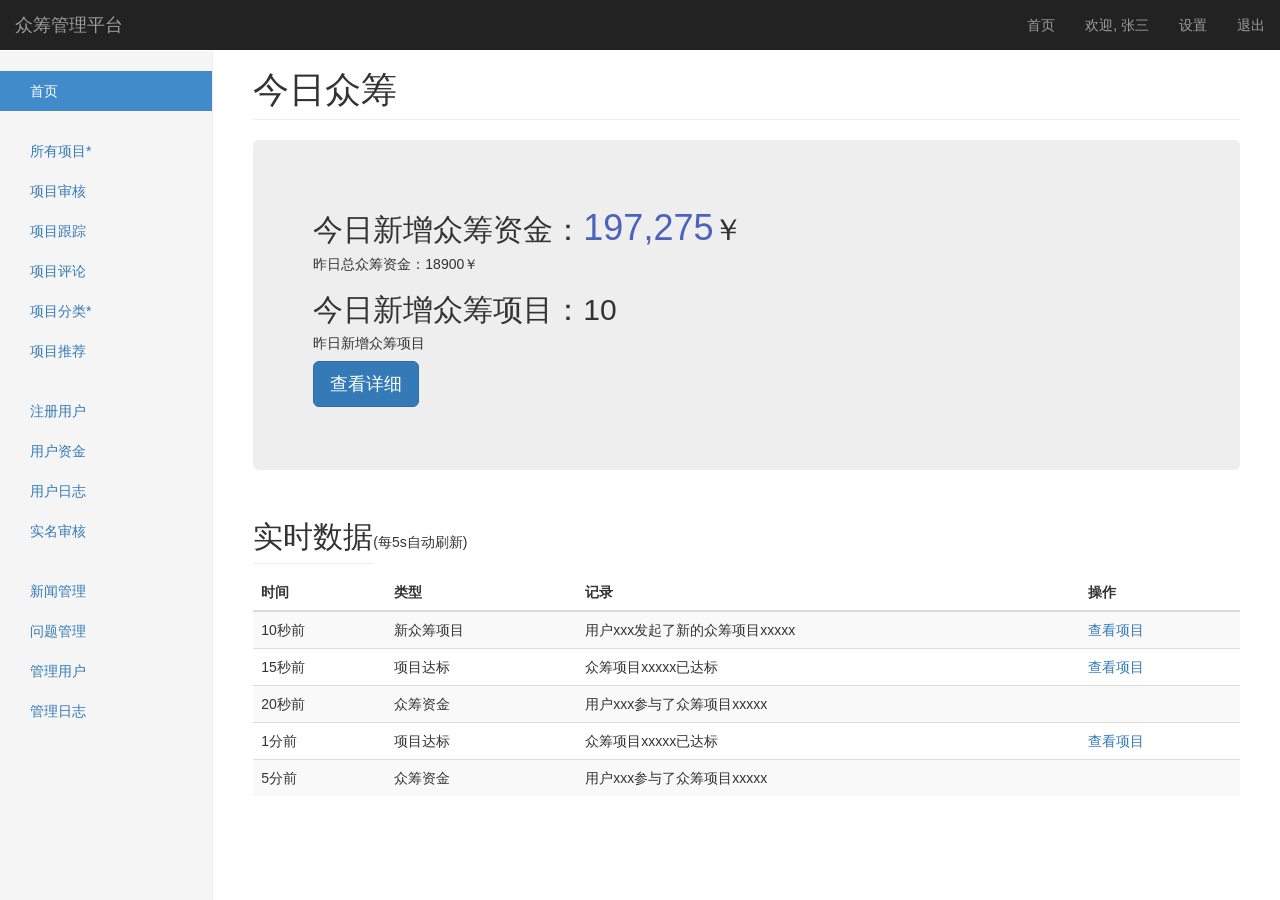
<file: src/main/webapp/admin/index.html>
<!DOCTYPE html>
<html>
	<head>
		<meta charset="UTF-8">
		<meta http-equiv="X-UA-Compatible" content="IE=edge">
    	<meta name="viewport" content="width=device-width, initial-scale=1">
		<title>众筹管理后台</title>
		<link rel="stylesheet" href="css/bootstrap.min.css" />
		<link rel="stylesheet" href="css/dashboard.css" />
	</head>
	<body>
		
		 <nav class="navbar navbar-inverse navbar-fixed-top">
      <div class="container-fluid">
        <div class="navbar-header">
          <button type="button" class="navbar-toggle collapsed" data-toggle="collapse" data-target="#navbar" aria-expanded="false" aria-controls="navbar">
            <span class="sr-only">Toggle navigation</span>
            <span class="icon-bar"></span>
            <span class="icon-bar"></span>
            <span class="icon-bar"></span>
          </button>
          <a class="navbar-brand" href="#">众筹管理平台</a>
        </div>
        <div id="navbar" class="navbar-collapse collapse">
        	
          <ul class="nav navbar-nav navbar-right">
          	<li><a href="index.html">首页</a></li>
          	<li><a href="#">欢迎, 张三</a></li>
            <li><a href="#" title="修改个人资料和密码的页面">设置</a></li>
            <li><a href="#" title="退出登录">退出</a></li>
          </ul>
        </div>
      </div>
    </nav>

    <div class="container-fluid">
      <div class="row">
        <div class="col-sm-3 col-md-2 sidebar">
        	<ul class="nav nav-sidebar">
            <li class="active"><a href="index.html">首页</a></li>
           </ul>
          <ul class="nav nav-sidebar">
            <li><a href="products.html">所有项目*</a></li>
            <li><a href="#">项目审核</a></li>
            <li><a href="#">项目跟踪</a></li>
            <li><a href="#">项目评论</a></li>
            <li><a href="classify/all_classity.html">项目分类*</a></li>
            <li><a href="#">项目推荐</a></li>
          </ul>
          <ul class="nav nav-sidebar">
            <li><a href="">注册用户</a></li>
            <li><a href="">用户资金</a></li>
            <li><a href="">用户日志</a></li>
            <li><a href="">实名审核</a></li>
          </ul>
          <ul class="nav nav-sidebar">
            <li><a href="">新闻管理</a></li>
            <li><a href="">问题管理</a></li>
            <li><a href="">管理用户</a></li>
            <li><a href="">管理日志</a></li>
          </ul>
        </div>
        <div class="col-sm-9 col-sm-offset-3 col-md-10 col-md-offset-2 main">
          <h1 class="page-header">今日众筹</h1>

        <div class="jumbotron">
  <h2>今日新增众筹资金：<span id="moneyCount" style="color:#4b63bc;font-size: 1.2em;"></span>￥</h2>
  <h5>昨日总众筹资金：18900￥</h5>
  <h2>今日新增众筹项目：10</h2>
  <h5>昨日新增众筹项目</h5>
  <p><a class="btn btn-primary btn-lg" href="#" role="button">查看详细</a></p>
</div>

          <div><h2 class="sub-header" style="display: inline-block;">实时数据</h2><span style="display: inline-block;">(每5s自动刷新)</span></div>
          <div class="table-responsive">
            <table class="table table-striped">
              <thead>
                <tr>
                  <th>时间</th>
                  <th>类型</th>
                  <th>记录</th>
                  <th>操作</th>
                </tr>
              </thead>
              <tbody>
                <tr>
                  <td>10秒前</td>
                  <td>新众筹项目</td>
                  <td>用户xxx发起了新的众筹项目xxxxx</td>
                  <td><a href="#">查看项目</a></td>
                </tr>
                <tr>
                  <td>15秒前</td>
                  <td>项目达标</td>
                  <td>众筹项目xxxxx已达标</td>
                  <td><a href="#">查看项目</a></td>
                </tr>
                 <tr>
                  <td>20秒前</td>
                  <td>众筹资金</td>
                  <td>用户xxx参与了众筹项目xxxxx</td>
                  <td><a href="#"></a></td>
                </tr>
                 <tr>
                  <td>1分前</td>
                  <td>项目达标</td>
                  <td>众筹项目xxxxx已达标</td>
                  <td><a href="#">查看项目</a></td>
                </tr>
                  <tr>
                  <td>5分前</td>
                  <td>众筹资金</td>
                  <td>用户xxx参与了众筹项目xxxxx</td>
                  <td><a href="#"></a></td>
                </tr>
               
              </tbody>
            </table>
          </div>
        </div>
      </div>
    </div>
		
		<script type="text/javascript" src="js/jquery1.12.4.min.js" ></script>
		<script type="text/javascript" src="js/bootstrap.min.js" ></script>
		<script type="text/javascript" src="js/countUp.js" ></script>
		<script>
			$(document).ready(function() {
				var options = {  
					useEasing: true,
					  useGrouping: true,
					  separator: ',',
					  decimal: '.',
				};
				var demo = new CountUp('moneyCount', 10000, 208965, 0, 2.5, options);
				if(!demo.error) {  
					demo.start();
				} else {  
					console.error(demo.error);
				}
			});
		</script>
	</body>
</html>
</file>
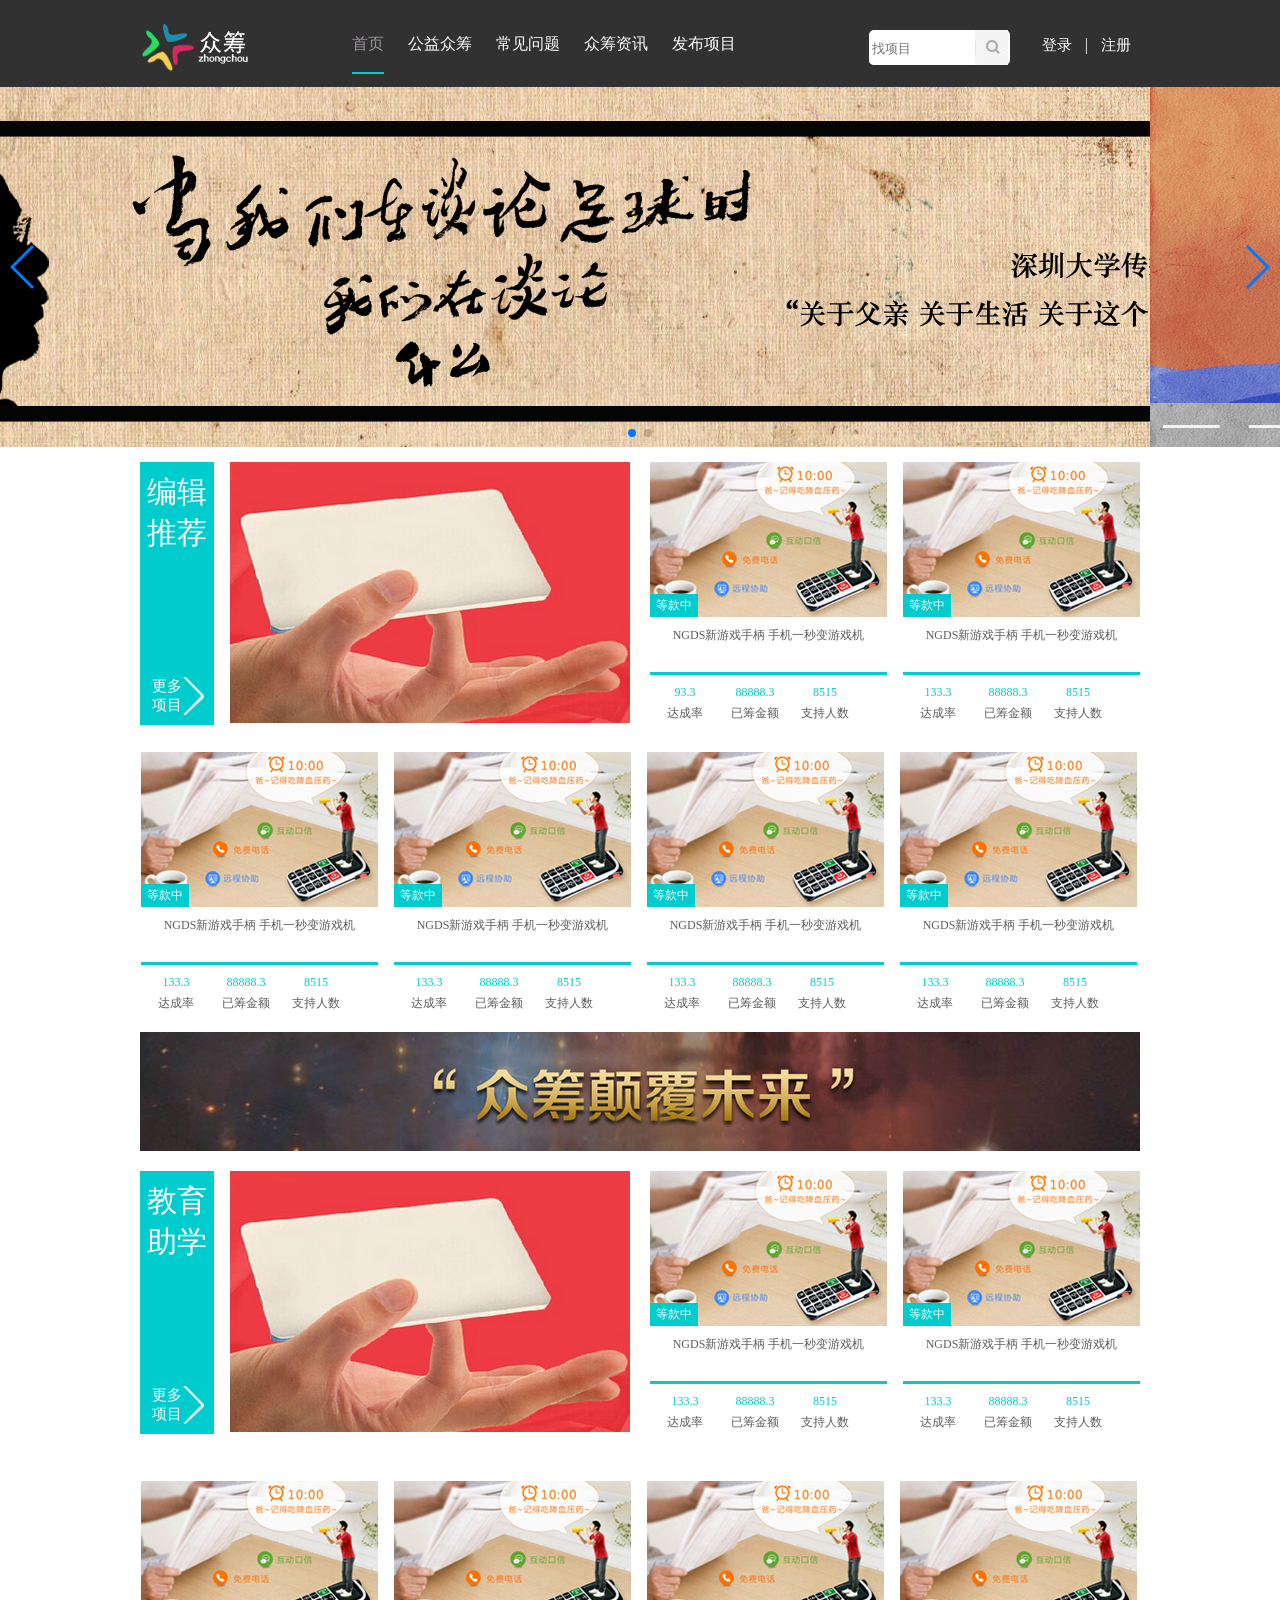
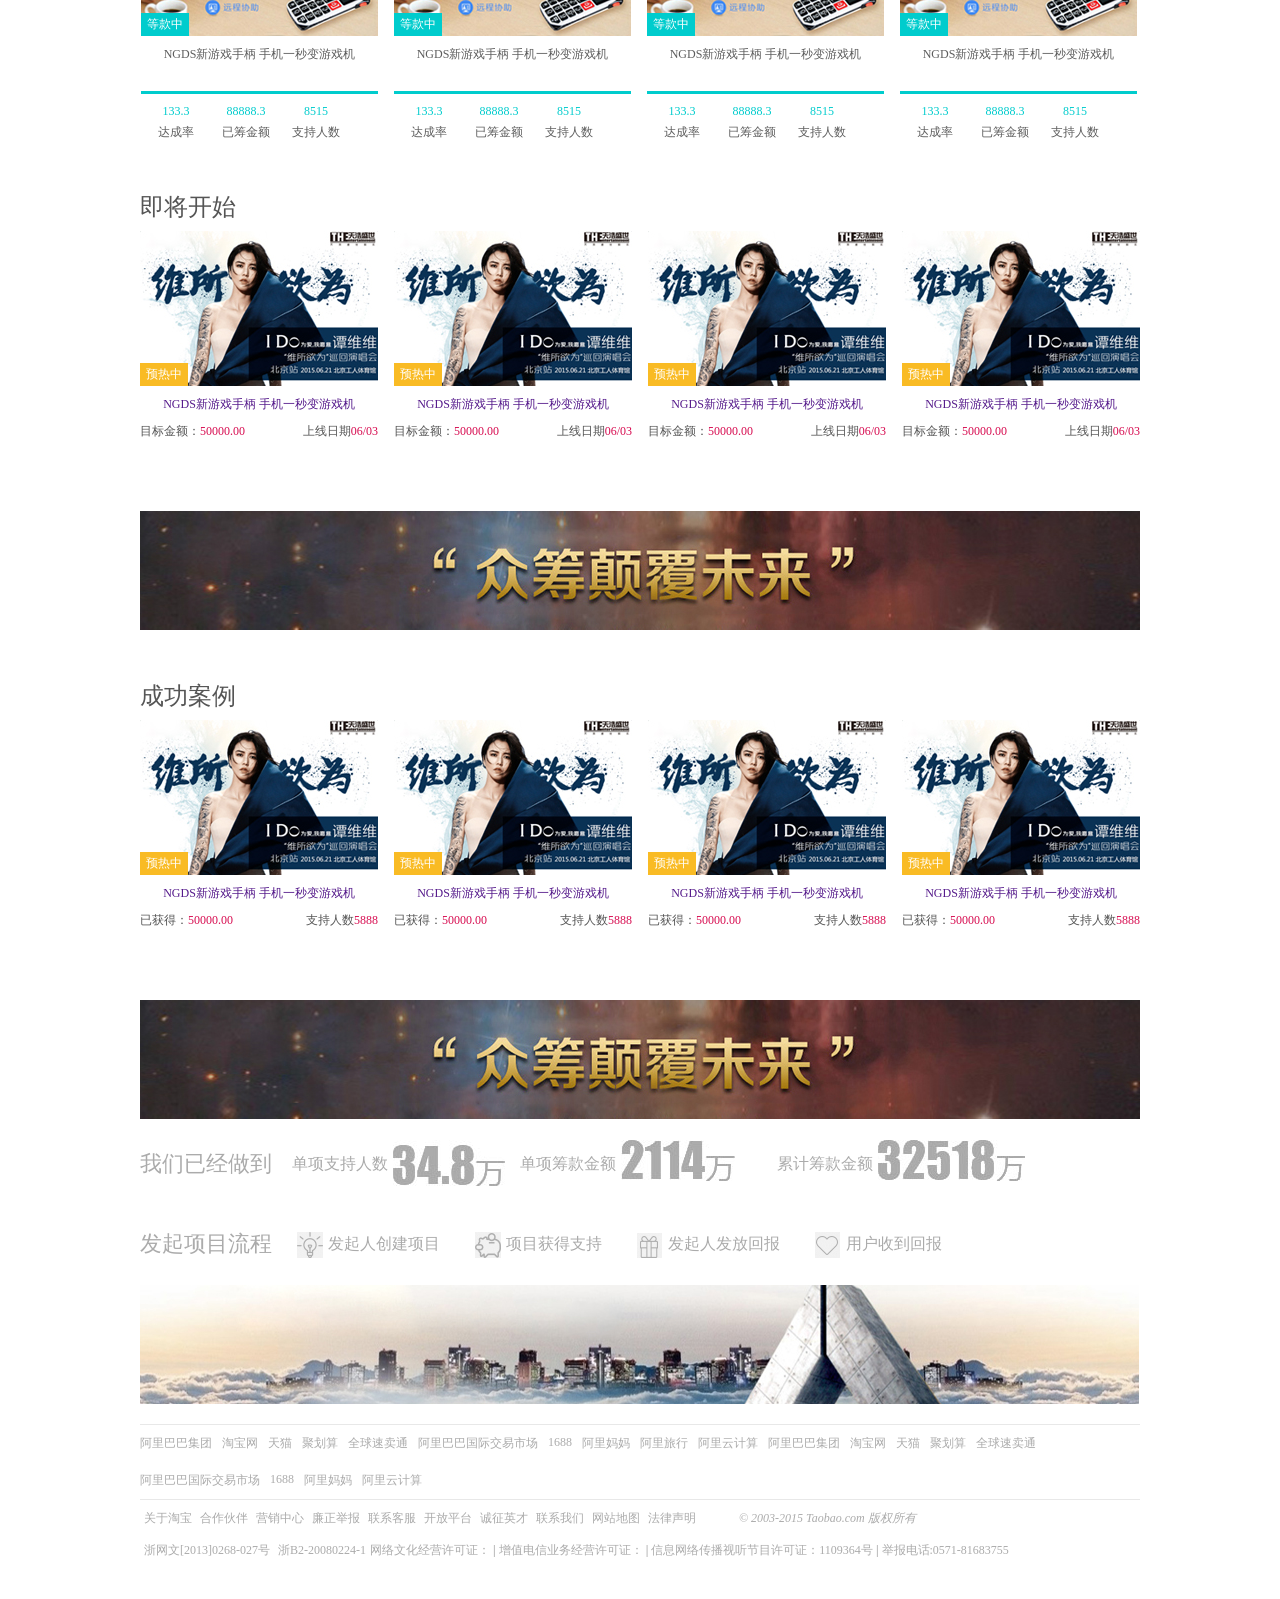
<file: src/main/webapp/pages/index.html>
<!DOCTYPE HTML PUBLIC "-//W3C//DTD HTML 4.01 Transitional//EN"
        "http://www.w3.org/TR/html4/loose.dtd">
<html>
<head>
    <meta charset="UTF-8">
    <meta name="Keywords" content="关键词,关键词">
    <meta name="description" content="">
    <title></title>

    <link rel="stylesheet" href="../css/base.css" type="text/css"/>
    <link rel="stylesheet" href="../css/headbott.css" type="text/css"/>
    <link rel="stylesheet" href="../css/index.css" type="text/css"/>
    <link rel="stylesheet" href="../css/swiper.min.css" />
</head>
<body>
<div id="header">
    <div class="heade-con">
    <div class="logo"><a href=""><img src="../images/LOGO.png"/></a></div>
        <div class="nav posa">
            <ul>
                <li><a class="vcolor" href="index.html">首页</a></li>
                <li><a href="gyzc-list.html">公益众筹</a></li>
                <li><a href="cop.html">常见问题</a></li>
                <li><a href="ly-list.html">众筹资讯</a></li>
                <li><a href="new_info.html" style="">发布项目</a></li>
            </ul>
        </div>
        <div class="search">
            <form action="">
                <input type="text" class="search-txt" value="" placeholder="找项目">
                <input type="submit" class="search-but" value="">
            </form>
        </div>
        <div class="index-login">
        	
            <a href="login.html">登录</a>
            <span style="color: white;">|</span>
            <a href="reg.html">注册</a>

        </div>
    </div>
</div>


<!--<div class="banner"></div>-->

<!-- Swiper -->
  <div class="swiper-container">
    <div class="swiper-wrapper">
      <div class="swiper-slide"><img src="../images/1525661829.jpg"></div>
      <div class="swiper-slide"><img src="../images/1525661991.png"> </div>
    </div>
    <!-- Add Pagination -->
    <div class="swiper-pagination"></div>
    <!-- Add Arrows -->
    <div class="swiper-button-next"></div>
    <div class="swiper-button-prev"></div>
  </div>



<div class="content">

    <!--<div class="index-mrjxtit">每日精选</div>-->
    <div class="index-mrjx">
        <div class="index-mrjx_left">
            编辑推荐
            <p><a href="">更多<br>
                项目</a></p>
        </div>
        <div class="index-mrjx_min"><a href=""><img src="../images/pruduct1_32.jpg" alt=""/></a></div>
        <div class="index-mrjx_right">
            <div class="index-pruduct">
                <ul>
                    <li>
                        <div class="index-plidiv1"><a href=""><img src="../images/pruduct2_34.jpg" width="237px" height="155px" alt=""/></a><div class="index-p_dkz">等款中</div>
                        </div>  <p>
                        <a href="">NGDS新游戏手柄 手机一秒变游戏机</a></p>
                        <div class="index-pli-bot">
                            <dl>
                                <dt>93.3</dt>
                                <dd>达成率</dd>
                            </dl><dl>
                            <dt>88888.3</dt>
                            <dd>已筹金额</dd>
                        </dl><dl>
                            <dt>8515</dt>
                            <dd>支持人数</dd>
                        </dl>
                        </div>
                    </li><li>
                        <div class="index-plidiv1"><a href=""><img src="../images/pruduct2_34.jpg" width="237px" height="155px" alt=""/></a><div class="index-p_dkz">等款中</div>
                        </div>  <p>
                        <a href="">NGDS新游戏手柄 手机一秒变游戏机</a></p>
                        <div class="index-pli-bot">
                            <dl>
                                <dt>133.3</dt>
                                <dd>达成率</dd>
                            </dl><dl>
                            <dt>88888.3</dt>
                            <dd>已筹金额</dd>
                        </dl><dl>
                            <dt>8515</dt>
                            <dd>支持人数</dd>
                        </dl>
                        </div>
                    </li>
                </ul>
            </div>
        </div>

        <div class="index-mrjx_botto">
            <div class="index-pruduct">
                <ul>
                    <li>
                        <div class="index-plidiv1"><a href=""><img src="../images/pruduct2_34.jpg" width="237px" height="155px" alt=""/></a><div class="index-p_dkz">等款中</div>
                        </div>  <p>
                        <a href="">NGDS新游戏手柄 手机一秒变游戏机</a></p>
                        <div class="index-pli-bot">
                            <dl>
                                <dt>133.3</dt>
                                <dd>达成率</dd>
                            </dl><dl>
                            <dt>88888.3</dt>
                            <dd>已筹金额</dd>
                        </dl><dl>
                            <dt>8515</dt>
                            <dd>支持人数</dd>
                        </dl>
                        </div>
                    </li>
                    <li>
                        <div class="index-plidiv1"><a href=""><img src="../images/pruduct2_34.jpg" width="237px" height="155px" alt=""/></a><div class="index-p_dkz">等款中</div>
                        </div>  <p>
                        <a href="">NGDS新游戏手柄 手机一秒变游戏机</a></p>
                        <div class="index-pli-bot">
                            <dl>
                                <dt>133.3</dt>
                                <dd>达成率</dd>
                            </dl><dl>
                            <dt>88888.3</dt>
                            <dd>已筹金额</dd>
                        </dl><dl>
                            <dt>8515</dt>
                            <dd>支持人数</dd>
                        </dl>
                        </div>
                    </li><li>
                        <div class="index-plidiv1"><a href=""><img src="../images/pruduct2_34.jpg" width="237px" height="155px" alt=""/></a><div class="index-p_dkz">等款中</div>
                        </div>  <p>
                        <a href="">NGDS新游戏手柄 手机一秒变游戏机</a></p>
                        <div class="index-pli-bot">
                            <dl>
                                <dt>133.3</dt>
                                <dd>达成率</dd>
                            </dl><dl>
                            <dt>88888.3</dt>
                            <dd>已筹金额</dd>
                        </dl><dl>
                            <dt>8515</dt>
                            <dd>支持人数</dd>
                        </dl>
                        </div>
                    </li><li>
                        <div class="index-plidiv1"><a href=""><img src="../images/pruduct2_34.jpg" width="237px" height="155px" alt=""/></a><div class="index-p_dkz">等款中</div>
                        </div>  <p>
                        <a href="">NGDS新游戏手柄 手机一秒变游戏机</a></p>
                        <div class="index-pli-bot">
                            <dl>
                                <dt>133.3</dt>
                                <dd>达成率</dd>
                            </dl><dl>
                            <dt>88888.3</dt>
                            <dd>已筹金额</dd>
                        </dl><dl>
                            <dt>8515</dt>
                            <dd>支持人数</dd>
                        </dl>
                        </div>
                    </li>
                </ul>
            </div>
        </div>
    </div>
    <div class="ggt2"><a href=""><img src="../images/ggt2_39.jpg" alt=""/></a></div>
<div class="index-mrjx index-mrjx2">
    <style type="text/css">
        .index-jjkstit{}
    </style>
    <div class="index-mrjx_left">
        教育助学
        <p><a href="">更多<br>
            项目</a></p>
    </div>
    <div class="index-mrjx_min"><a href=""><img src="../images/pruduct1_32.jpg" alt=""/></a></div>
    <div class="index-mrjx_right">
        <div class="index-pruduct">
            <ul>
                <li>
                    <div class="index-plidiv1"><a href=""><img src="../images/pruduct2_34.jpg" width="237px" height="155px" alt=""/></a><div class="index-p_dkz">等款中</div>
                    </div>  <p>
                    <a href="">NGDS新游戏手柄 手机一秒变游戏机</a></p>
                    <div class="index-pli-bot">
                        <dl>
                            <dt>133.3</dt>
                            <dd>达成率</dd>
                        </dl><dl>
                        <dt>88888.3</dt>
                        <dd>已筹金额</dd>
                    </dl><dl>
                        <dt>8515</dt>
                        <dd>支持人数</dd>
                    </dl>
                    </div>
                </li>
                <li>
                <div class="index-plidiv1"><a href=""><img src="../images/pruduct2_34.jpg" width="237px" height="155px" alt=""/></a><div class="index-p_dkz">等款中</div>
                </div>  <p>
                <a href="">NGDS新游戏手柄 手机一秒变游戏机</a></p>
                <div class="index-pli-bot">
                    <dl>
                        <dt>133.3</dt>
                        <dd>达成率</dd>
                    </dl><dl>
                    <dt>88888.3</dt>
                    <dd>已筹金额</dd>
                </dl><dl>
                    <dt>8515</dt>
                    <dd>支持人数</dd>
                </dl>
                </div>
            </li>
            </ul>
        </div>
    </div>

    <div class="index-mrjx_botto">
        <div class="index-pruduct">
            <ul>
                <li>
                    <div class="index-plidiv1"><a href=""><img src="../images/pruduct2_34.jpg" width="237px" height="155px" alt=""/></a><div class="index-p_dkz">等款中</div>
                    </div>  <p>
                    <a href="">NGDS新游戏手柄 手机一秒变游戏机</a></p>
                    <div class="index-pli-bot">
                        <dl>
                            <dt>133.3</dt>
                            <dd>达成率</dd>
                        </dl><dl>
                        <dt>88888.3</dt>
                        <dd>已筹金额</dd>
                    </dl><dl>
                        <dt>8515</dt>
                        <dd>支持人数</dd>
                    </dl>
                    </div>
                </li> <li>
                    <div class="index-plidiv1"><a href=""><img src="../images/pruduct2_34.jpg" width="237px" height="155px" alt=""/></a><div class="index-p_dkz">等款中</div>
                    </div>  <p>
                    <a href="">NGDS新游戏手柄 手机一秒变游戏机</a></p>
                    <div class="index-pli-bot">
                        <dl>
                            <dt>133.3</dt>
                            <dd>达成率</dd>
                        </dl><dl>
                        <dt>88888.3</dt>
                        <dd>已筹金额</dd>
                    </dl><dl>
                        <dt>8515</dt>
                        <dd>支持人数</dd>
                    </dl>
                    </div>
                </li> <li>
                    <div class="index-plidiv1"><a href=""><img src="../images/pruduct2_34.jpg" width="237px" height="155px" alt=""/></a><div class="index-p_dkz">等款中</div>
                    </div>  <p>
                    <a href="">NGDS新游戏手柄 手机一秒变游戏机</a></p>
                    <div class="index-pli-bot">
                        <dl>
                            <dt>133.3</dt>
                            <dd>达成率</dd>
                        </dl><dl>
                        <dt>88888.3</dt>
                        <dd>已筹金额</dd>
                    </dl><dl>
                        <dt>8515</dt>
                        <dd>支持人数</dd>
                    </dl>
                    </div>
                </li> <li>
                    <div class="index-plidiv1"><a href=""><img src="../images/pruduct2_34.jpg" width="237px" height="155px" alt=""/></a><div class="index-p_dkz">等款中</div>
                    </div>  <p>
                    <a href="">NGDS新游戏手柄 手机一秒变游戏机</a></p>
                    <div class="index-pli-bot">
                        <dl>
                            <dt>133.3</dt>
                            <dd>达成率</dd>
                        </dl><dl>
                        <dt>88888.3</dt>
                        <dd>已筹金额</dd>
                    </dl><dl>
                        <dt>8515</dt>
                        <dd>支持人数</dd>
                    </dl>
                    </div>
                </li> 

            </ul>
        </div>
    </div>
</div>


<div class="index-jjks">

    <div class="index-jjkstit">即将开始</div>
    <div class="index-jjkscon">
        <ul>
            <li>
             <div class="index-jjkscon1"><a href=""><img src="../images/producc_47.jpg" width="238" height="155" alt=""/></a><div class="index-j_dkz">预热中</div></div>
                <div><a href="">NGDS新游戏手柄 手机一秒变游戏机</a></div>
                <div><i>目标金额：<span>50000.00</span></i><b>上线日期<span>06/03</span></b></div>
            </li><li>
             <div class="index-jjkscon1"><a href=""><img src="../images/producc_47.jpg" width="238" height="155" alt=""/></a><div class="index-j_dkz">预热中</div></div>
                <div><a href="">NGDS新游戏手柄 手机一秒变游戏机</a></div>
            <div><i>目标金额：<span>50000.00</span></i><b>上线日期<span>06/03</span></b></div>
            </li><li>
             <div class="index-jjkscon1"><a href=""><img src="../images/producc_47.jpg" width="238" height="155" alt=""/></a><div class="index-j_dkz">预热中</div></div>
                <div><a href="">NGDS新游戏手柄 手机一秒变游戏机</a></div>
            <div><i>目标金额：<span>50000.00</span></i><b>上线日期<span>06/03</span></b></div>
            </li><li>
             <div class="index-jjkscon1"><a href=""><img src="../images/producc_47.jpg" width="238" height="155" alt=""/></a><div class="index-j_dkz">预热中</div></div>
                <div><a href="">NGDS新游戏手柄 手机一秒变游戏机</a></div>
            <div><i>目标金额：<span>50000.00</span></i><b>上线日期<span>06/03</span></b></div>
            </li>
        </ul>
    </div>
</div>
<div class="ggt2 ggt3"><a href=""><img src="../images/ggt2_39.jpg" alt=""/></a></div>
<div class="index-jjks">

    <div class="index-jjkstit">成功案例</div>
    <div class="index-jjkscon">
        <ul>
            <li>
             <div class="index-jjkscon1"><a href=""><img src="../images/producc_47.jpg" width="238" height="155" alt=""/></a><div class="index-j_dkz">预热中</div></div>
                <div><a href="">NGDS新游戏手柄 手机一秒变游戏机</a></div>
                <div><i>已获得：<span>50000.00</span></i><b>支持人数<span>5888</span></b></div>
            </li><li>
             <div class="index-jjkscon1"><a href=""><img src="../images/producc_47.jpg" width="238" height="155" alt=""/></a><div class="index-j_dkz">预热中</div></div>
                <div><a href="">NGDS新游戏手柄 手机一秒变游戏机</a></div>
            <div><i>已获得：<span>50000.00</span></i><b>支持人数<span>5888</span></b></div>
            </li><li>
             <div class="index-jjkscon1"><a href=""><img src="../images/producc_47.jpg" width="238" height="155" alt=""/></a><div class="index-j_dkz">预热中</div></div>
                <div><a href="">NGDS新游戏手柄 手机一秒变游戏机</a></div>
            <div><i>已获得：<span>50000.00</span></i><b>支持人数<span>5888</span></b></div>
            </li><li>
             <div class="index-jjkscon1"><a href=""><img src="../images/producc_47.jpg" width="238" height="155" alt=""/></a><div class="index-j_dkz">预热中</div></div>
                <div><a href="">NGDS新游戏手柄 手机一秒变游戏机</a></div>
            <div><i>已获得：<span>50000.00</span></i><b>支持人数<span>5888</span></b></div>
            </li>
        </ul>
    </div>
</div>
<div class="ggt2 ggt3"><a href=""><img src="../images/ggt2_39.jpg" alt=""/></a></div>
<!--
<div class="index-dxmgg">
    <div class="index-jjkstit index-jjkstit2">大项目公布区<span>新闻资讯</span></span></div>
    <div class="index-dxmggcon">

        <div class="index-dxmggcon1">
<ul>
    <li class="cur"><b>1</b> <span>六小子馆<i>289</i>人支持</span><a></a></li>
    <li><b>2</b> <span>六小子馆<i>289</i>人支持</span><a></a></li>
    <li><b>3</b> <span>六小子馆<i>289</i>人支持</span><a></a></li>
    <li><b>4</b> <span>六小子馆<i>289</i>人支持</span><s></s></li>
    <li><b>5</b> <span>六小子馆<i>289</i>人支持</span><s></s></li>
</ul>
            <div class="index_tab">
                <dl class="index_tab1">
                    <div class="index_tab1_1">宝贝王YOYO乐园</div>
                    <div class="index_tab1_2">目前众筹累计资金</div>
                    <div class="index_tab1_3">￥3011200.00</div>
                    <div class="index_tab1_4">
                        <div class="loading-bar">
                            <div class="amount blue" style="width:49%">
                                <div class="loaded">
                                    49%

                                </div>
                                <span>49%</span>
                                <div class="lines"></div>
                            </div>
                        </div>
                    </div>
                    <div class="index_tab1_5">
                        <a><i><img src="images/index-tbpu_07.jpg"></i>支持人数<span>63</span></a>
                        <a><i><img src="images/index-tbpu_10.jpg"></i>剩余时间<span>28天</span></a>
                    </div>
                    <div class="index_tab1_6">第三代游乐综合体，让孩子从此不凡</div>
                </dl>
                <dl><div class="index_tab1_1">宝贝王YOYO乐园2</div>
                    <div class="index_tab1_2">目前众筹累计资金</div>
                    <div class="index_tab1_3">￥30112000</div>
                    <div class="index_tab1_4">
                        <div class="loading-bar">
                            <div class="amount blue" style="width:49%">
                                <div class="loaded">
                                    49%

                                </div>
                                <span>49%</span>
                                <div class="lines"></div>
                            </div>
                        </div>
                    </div>
                    <div class="index_tab1_5">
                        <a><i><img src="images/index-tbpu_07.jpg"></i>支持人数<span>63</span></a>
                        <a><i><img src="images/index-tbpu_10.jpg"></i>剩余时间<span>28天</span></a>
                    </div>
                    <div class="index_tab1_6">第三代游乐综合体，让孩子从此不凡</div></dl>
                <dl><div class="index_tab1_1">宝贝王YOYO乐园3</div>
                    <div class="index_tab1_2">目前众筹累计资金</div>
                    <div class="index_tab1_3">￥30112000</div>
                    <div class="index_tab1_4">
                        <div class="loading-bar">
                            <div class="amount blue" style="width:49%">
                                <div class="loaded">
                                    49%

                                </div>
                                <span>49%</span>
                                <div class="lines"></div>
                            </div>
                        </div>
                    </div>
                    <div class="index_tab1_5">
                        <a><i><img src="images/index-tbpu_07.jpg"></i>支持人数<span>63</span></a>
                        <a><i><img src="images/index-tbpu_10.jpg"></i>剩余时间<span>28天</span></a>
                    </div>
                    <div class="index_tab1_6">第三代游乐综合体，让孩子从此不凡</div></dl>
                <dl><div class="index_tab1_1">宝贝王YOYO乐园5</div>
                    <div class="index_tab1_2">目前众筹累计资金</div>
                    <div class="index_tab1_3">￥3200.00</div>
                <div class="index_tab1_4">
                    <div class="loading-bar">
                        <div class="amount blue" style="width:49%">
                            <div class="loaded">
                                49%

                            </div>
                            <span>49%</span>
                            <div class="lines"></div>
                        </div>
                    </div>
                </div>
                    <div class="index_tab1_5">
                        <a><i><img src="images/index-tbpu_07.jpg"></i>支持人数<span>63</span></a>
                        <a><i><img src="images/index-tbpu_10.jpg"></i>剩余时间<span>28天</span></a>
                    </div>
                    <div class="index_tab1_6">第三代游乐综合体，让孩子从此不凡</div></dl>
                <dl><div class="index_tab1_1">宝贝王YOYO乐园5</div>
                    <div class="index_tab1_2">目前众筹累计资金</div>
                    <div class="index_tab1_3">￥3200.00</div>
                <div class="index_tab1_4">
                    <div class="loading-bar">
                        <div class="amount blue" style="width:49%">
                            <div class="loaded">
                                49%

                            </div>
                            <span>49%</span>
                            <div class="lines"></div>
                        </div>
                    </div>
                </div>
                    <div class="index_tab1_5">
                        <a><i><img src="images/index-tbpu_07.jpg"></i>支持人数<span>63</span></a>
                        <a><i><img src="images/index-tbpu_10.jpg"></i>剩余时间<span>28天</span></a>
                    </div>
                    <div class="index_tab1_6">第三代游乐综合体，让孩子从此不凡</div></dl>
            </div>
        </div>

        <div class="index-xxzx">
                <ul>
                    <li><span></span> <a href="">产业发展优势</a></li>
                    <li><span></span> <a href="">直接融资和间接融资</a></li>
                    <li><span></span> <a href="">产业发展优直接融资和势</a></li>
                    <li><span></span> <a href="">产业发展优直接融资和势</a></li>
                    <li><span></span> <a href="">产业发展优势</a></li>
                    <li><span></span> <a href="">产业发展优直接融资和势</a></li>
                    <li><span></span> <a href="">产业发展优势</a></li>
                    <li><span></span> <a href="">产业发展优直接融资和势</a></li>
                </ul>
        </div>
    </div>
    

</div>
<div class="ggt2 ggt4"><a href=""><img src="images/ggt2_39.jpg" alt=""/></a></div>-->
</div>
<div id="bottom">
    <div class="bot-con1">
        <ul>
            <li class="bot-con1-li1">我们已经做到 </li>
            <li>单项支持人数<span class="inde-span1"></span></li>
            <li>单项筹款金额<span class="inde-span2"></span></li>
            <li>累计筹款金额<span class="inde-span3"></span></li>
        </ul>
    </div>
    <div class="bot-con1 bot-con2">
        <ul>
            <li class="bot-con1-li1">发起项目流程 </li>
            <li><span class="inde-span4"></span>发起人创建项目</li>
            <li><span class="inde-span5"></span>项目获得支持</li>
            <li><span class="inde-span6"></span>发起人发放回报</li>
            <li><span class="inde-span7"></span>用户收到回报</li>
        </ul>
    </div>
    <div class="bottom-ggt"><a href=""><img src="../images/bottbom_68.jpg" alt=""/></a></div>
    <div class="zc-yqlink">
        <ul>
            <li><a href="">阿里巴巴集团</a></li>
            <li><a href="">淘宝网</a></li>
            <li><a href="">天猫</a></li>
            <li><a href="">聚划算</a></li>
            <li><a href="">全球速卖通</a></li>
            <li><a href="">阿里巴巴国际交易市场</a></li>
            <li><a href="">1688</a></li>
            <li><a href="">阿里妈妈</a></li>
            <li><a href="">阿里旅行</a></li>
            <li><a href="">阿里云计算</a></li>
            <li><a href="">阿里巴巴集团</a></li>
            <li><a href="">淘宝网</a></li>
            <li><a href="">天猫</a></li>
            <li><a href="">聚划算</a></li>
            <li><a href="">全球速卖通</a></li>
            <li><a href="">阿里巴巴国际交易市场</a></li>
            <li><a href="">1688</a></li>
            <li><a href="">阿里妈妈</a></li>
            <li><a href="">阿里云计算</a></li>
        </ul>
    </div>
    <div class="footer-bd">

            <a href=" ">关于淘宝</a>
            <a href=" ">合作伙伴</a>
            <a href=" ">营销中心</a>
            <a href=" ">廉正举报</a>
            <a href=" ">联系客服</a>
            <a href=" ">开放平台</a>
            <a href=" ">诚征英才</a>
            <a href=" ">联系我们</a>
            <a href=" ">网站地图</a>
            <a href=" ">法律声明</a>　　　
            <em>© 2003-2015 Taobao.com 版权所有</em><br>

       <br>
            <span>网络文化经营许可证：<a href=" ">浙网文[2013]0268-027号</a></span>
            <b>|</b>
            <span data-spm-protocol="i">增值电信业务经营许可证：<a href="">浙B2-20080224-1</a></span>
            <b>|</b>
            <span>信息网络传播视听节目许可证：1109364号</span>
            <b>|</b>
            <span>举报电话:0571-81683755</span>
    </div>
</div>


    <script type="text/javascript" src="../js/jquery.js"></script>
    <script type="text/javascript" src="../js/swiper.min.js" ></script>
     <script>
	    var swiper = new Swiper('.swiper-container', {
	      slidesPerView: 1,
	      spaceBetween: 30,
	      centeredSlides: true,
	      loop: true,
	      autoplay: {
	        delay: 2500,
	        disableOnInteraction: false,
	      },
	      pagination: {
	        el: '.swiper-pagination',
	        clickable: true,
	      },
	      navigation: {
	        nextEl: '.swiper-button-next',
	        prevEl: '.swiper-button-prev',
	      },
	    });
  </script>

</body>
</html>
</file>
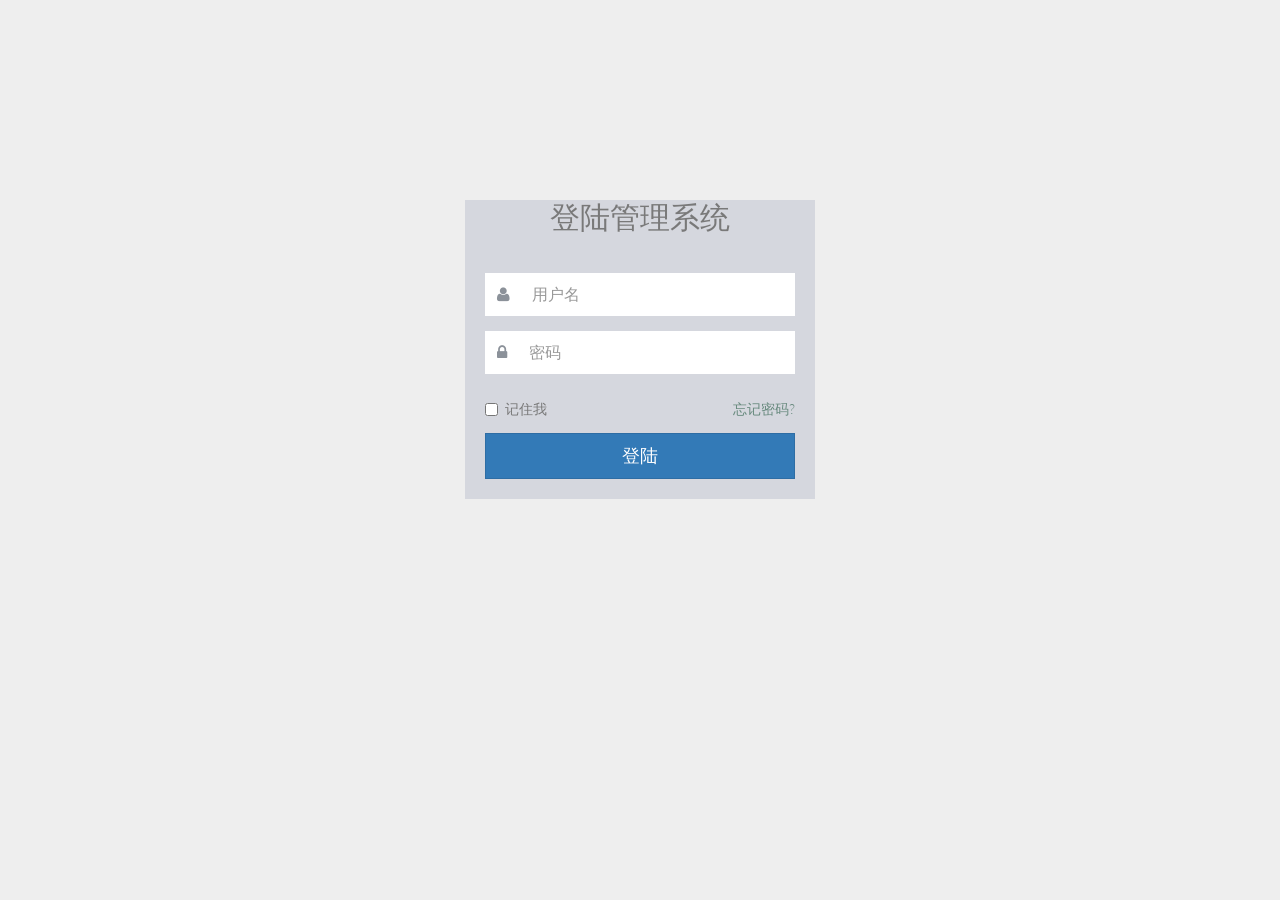
<file: src/main/webapp/admin/admin_login.html>
<!DOCTYPE html>
<html lang="en">
<head>
    <meta charset="UTF-8">
    <script type="text/javascript" src="../js/jquery-1.42.min.js"></script>
    <link href="../css/bootstrap.min.css" rel="stylesheet" type="text/css">
    <link href="../css/font-awesome.min.css" rel="stylesheet" type="text/css">
    <link href="css/style.css" rel="stylesheet" type="text/css">
    <title>Title</title>
</head>
<body>
<div class="container">
    <form class="login-form" action="#" method="post">
        <h2 class="text-center">登陆管理系统</h2>
        <div class="login-wrap">
            <!-- icon_lock_alt -->
            <p class="login-img"><i class="icon_lock_alt"></i></p>
            <div class="input-group">
                <span class="input-group-addon"><i class="ace-icon fa fa-user"></i></span>
                <input type="text" name="u_name" class="form-control" placeholder="用户名" autofocus required>
            </div>
            <div class="input-group" style="font-size:100px!important;">
                <span class="input-group-addon"><i class="ace-icon fa fa-lock"></i></span>
                <input type="password" name="u_password" class="form-control" placeholder="密码" autofocus required>
            </div>
            <label class="checkbox" style="margin-left: 20px">
                <input type="checkbox" value="remember-me">记住我
                <span class="pull-right"> <a href="#">忘记密码?</a></span>
            </label>
            <button class="btn btn-primary btn-lg btn-block" type="submit">登陆</button>
        </div>
    </form>
</div>
</body>
</html>
</file>
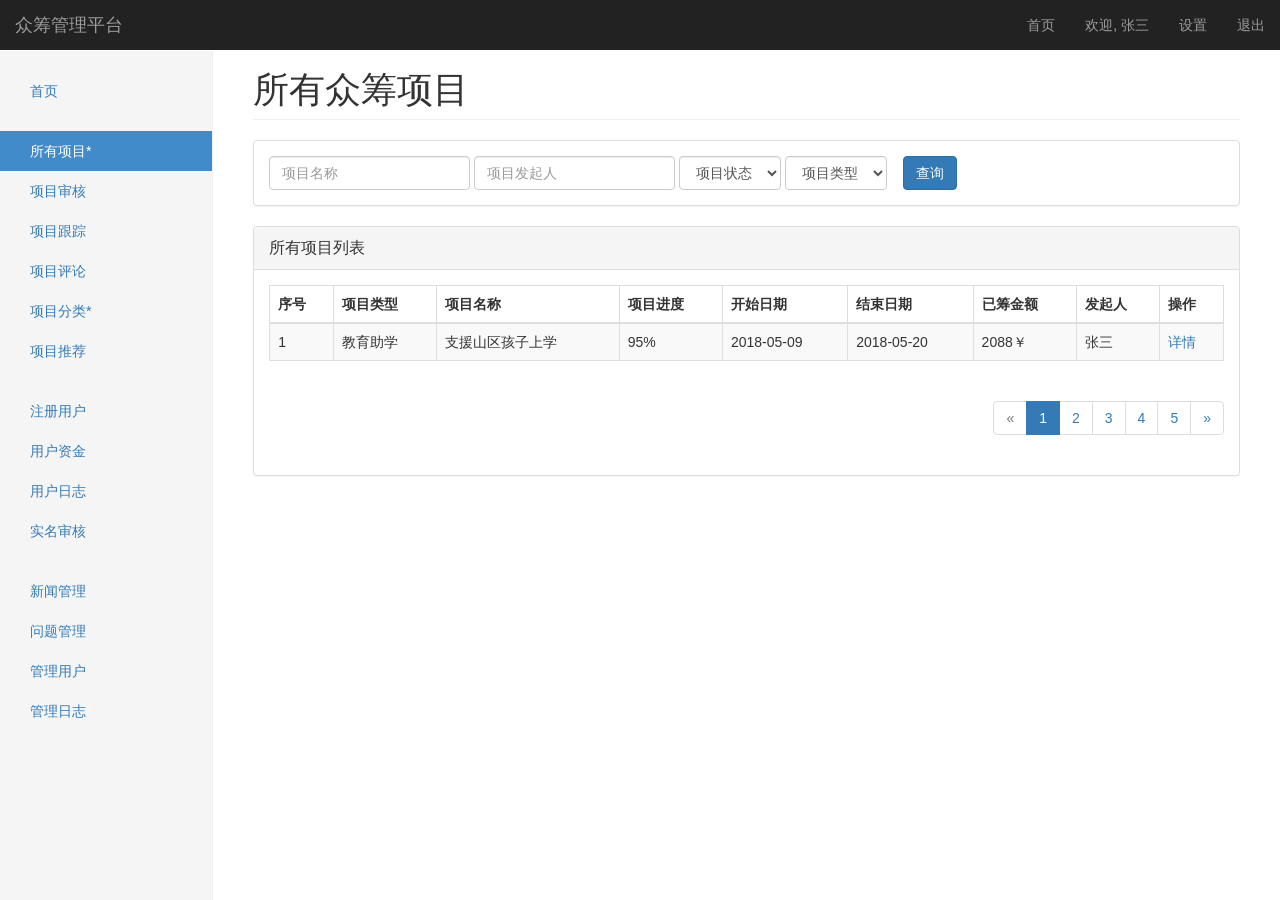
<file: src/main/webapp/admin/products.html>
<!DOCTYPE html>
<html>
	<head>
		<meta charset="UTF-8">
		<meta http-equiv="X-UA-Compatible" content="IE=edge">
    	<meta name="viewport" content="width=device-width, initial-scale=1">
		<title>众筹管理后台</title>
		<link rel="stylesheet" href="css/bootstrap.min.css" />
		<link rel="stylesheet" href="css/dashboard.css" />
	</head>
	<body>
		
		 <nav class="navbar navbar-inverse navbar-fixed-top">
      <div class="container-fluid">
        <div class="navbar-header">
          <button type="button" class="navbar-toggle collapsed" data-toggle="collapse" data-target="#navbar" aria-expanded="false" aria-controls="navbar">
            <span class="sr-only">Toggle navigation</span>
            <span class="icon-bar"></span>
            <span class="icon-bar"></span>
            <span class="icon-bar"></span>
          </button>
          <a class="navbar-brand" href="#">众筹管理平台</a>
        </div>
        <div id="navbar" class="navbar-collapse collapse">
        	
          <ul class="nav navbar-nav navbar-right">
          	<li><a href="index.html">首页</a></li>
          	<li><a href="#">欢迎, 张三</a></li>
            <li><a href="#" title="修改个人资料和密码的页面">设置</a></li>
            <li><a href="#" title="退出登录">退出</a></li>
          </ul>
        </div>
      </div>
    </nav>

    <div class="container-fluid">
      <div class="row">
        <div class="col-sm-3 col-md-2 sidebar">
        	<ul class="nav nav-sidebar">
            <li ><a href="index.html">首页</a></li>
           </ul>
          <ul class="nav nav-sidebar">
            <li class="active"><a href="products.html">所有项目*</a></li>
            <li><a href="#">项目审核</a></li>
            <li><a href="#">项目跟踪</a></li>
            <li><a href="#">项目评论</a></li>
            <li><a href="classify/all_classity.html">项目分类*</a></li>
            <li><a href="#">项目推荐</a></li>
          </ul>
          <ul class="nav nav-sidebar">
            <li><a href="">注册用户</a></li>
            <li><a href="">用户资金</a></li>
            <li><a href="">用户日志</a></li>
            <li><a href="">实名审核</a></li>
          </ul>
          <ul class="nav nav-sidebar">
            <li><a href="">新闻管理</a></li>
            <li><a href="">问题管理</a></li>
            <li><a href="">管理用户</a></li>
            <li><a href="">管理日志</a></li>
          </ul>
        </div>
        <div class="col-sm-9 col-sm-offset-3 col-md-10 col-md-offset-2 main">
          <h1 class="page-header">所有众筹项目</h1>

		<div class="panel panel-default">
  <div class="panel-body">
			<form class="form-inline">
			  <div class="form-group">
			    <input type="text" class="form-control" id="exampleInputName2" placeholder="项目名称">
			  </div>
			   <div class="form-group">
			    <input type="text" class="form-control" id="exampleInputName2" placeholder="项目发起人">
			  </div>
			  <div class="form-group">
			   <select class=form-control>
			   	<option>项目状态</option>
			   	<option>众筹中</option>
			   	<option>众筹失败</option>
			   	<option>众筹成功</option>
			   </select>
			  </div>
			   <div class="form-group">
			   <select class=form-control>
			   	<option>项目类型</option>
			   	<option>教育助学</option>
			   	<option>爱心环保</option>
			   	<option>扶贫助困</option>
			   	<option>公益创业</option>
			   	<option>公益活动</option>
			   </select>
			  </div>
			  &nbsp;&nbsp;
			  <button type="submit" class="btn btn-default btn-primary">查询</button>
			</form>
    </div>
   </div>
			<div class="panel panel-default">
  <div class="panel-heading">
    <div class="panel-title">
    	所有项目列表
    </div>
  </div>
  <div class="panel-body">
   
          <div class="table-responsive ">
            <table class="table table-striped table-bordered">
              <thead>
                <tr>
                  <th>序号</th>
                  <th>项目类型</th>
                  <th>项目名称</th>
                  <th>项目进度</th>
                  <th>开始日期</th>
                  <th>结束日期</th>
                  <th>已筹金额</th>
                  <th>发起人</th>
                  <th>操作</th>
                </tr>
              </thead>
              <tbody>
                <tr>
                  <td>1</td>
                  <td>教育助学</td>
                  <td>支援山区孩子上学</td>
                  <td>95%</td>
                  <td>2018-05-09</td>
                  <td>2018-05-20</td>
                  <td>2088￥</td>
                  <td>张三</td>
                  <td>
                  	<a href="product/product-info1.html">详情</a>
                  	<!--<a href="#" title="查看项目详情"><span class="glyphicon glyphicon-info-sign" aria-hidden="true"></span></a>-->
                  	<!--&nbsp;&nbsp;
                  	<a href="#" title="编辑项目信息"><span class="glyphicon glyphicon-edit" aria-hidden="true"></span></a>-->
                  </td>
                </tr>
                
               
              </tbody>
            </table>
          </div>

  	             <nav aria-label="Page navigation" class="text-right">
				  <ul class="pagination">
				    <li class="disabled">
				      <a href="#" aria-label="Previous">
				        <span aria-hidden="true">&laquo;</span>
				      </a>
				    </li>
				    <li class="active"><a href="#">1</a></li>
				    <li><a href="#">2</a></li>
				    <li><a href="#">3</a></li>
				    <li><a href="#">4</a></li>
				    <li><a href="#">5</a></li>
				    <li>
				      <a href="#" aria-label="Next">
				        <span aria-hidden="true">&raquo;</span>
				      </a>
				    </li>
				  </ul>
				</nav>   	
  </div>
 

</div>
      
        </div>
      </div>
    </div>
		
		<script type="text/javascript" src="js/jquery1.12.4.min.js" ></script>
		<script type="text/javascript" src="js/bootstrap.min.js" ></script>
		<script type="text/javascript" src="js/countUp.js" ></script>
		<script>
			$(document).ready(function() {
				
			});
		</script>
	</body>
</html>
</file>
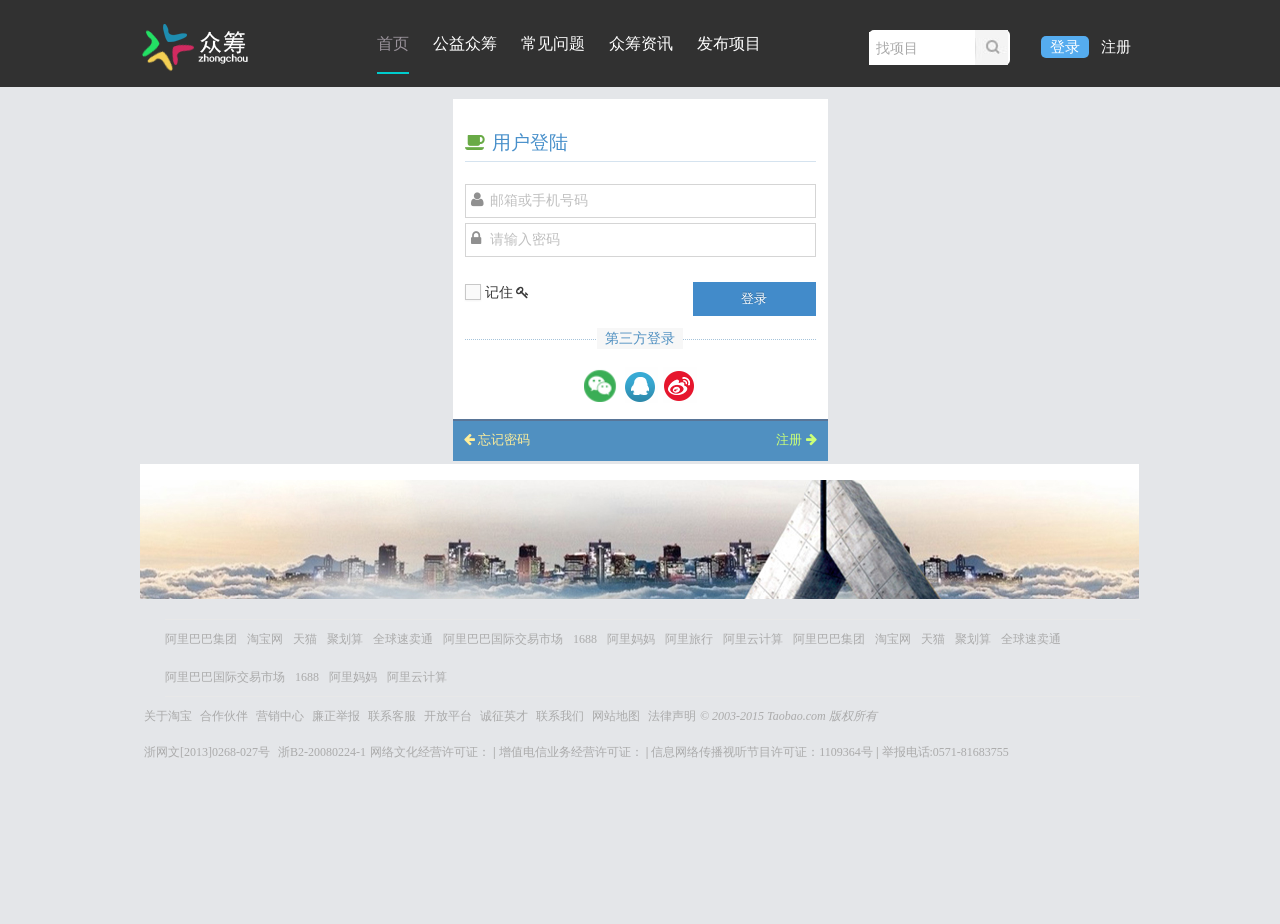
<file: src/main/webapp/pages/login.html>
<!DOCTYPE HTML>
<html>
<head>
<meta http-equiv="Content-Type" content="text/html; charset=utf-8">
<script type="text/javascript" src="../js/jquery-1.42.min.js"></script>
<link href="../css/bootstrap.min.css" rel="stylesheet" type="text/css">
<link href="../css/font-awesome.min.css" rel="stylesheet" type="text/css">
<link href="../css/base.css" rel="stylesheet" type="text/css">
<link href="../css/index2.css" rel="stylesheet" type="text/css">
<link href="../css/reg.css" rel="stylesheet" type="text/css">
<link rel="stylesheet" href="../css/headbott.css" type="text/css" />
<link rel="stylesheet" href="../css/ace.min.css" type="text/css" />
</head>
<script>
  window.onload=function(){
	var obtn=document.getElementById('btn'); //登录按钮
	var obox=document.getElementById('box');
	var obg=document.getElementById('bg');
	obtn.onclick=function(){
		
		obox.style.display="block";
		obg.style.display="block";
		// 用这个效果在IE6显示不全，因为body。html。document高度不全，那么就要，html，body{ width：100%； height100%；最只要是height；
		//不满足要求上网找特特效}
	}
}
</script>
<body>
	<div id="header">
		<div class="heade-con">
			<div class="logo">
				<a href=""><img src="../images/LOGO.png" /></a>
			</div>
			<div class="nav posa">
				<ul>
					<li><a class="vcolor" href="index.html">首页</a></li>
					<li><a href="gyzc-list.html">公益众筹</a></li>
					<li><a href="cop.html">常见问题</a></li>
					<li><a href="ly-list.html">众筹资讯</a></li>
					<li><a href="new_info.html" style="">发布项目</a></li>
				</ul>
			</div>
			<div class="search">
				<form action="">
					<input type="text" class="search-txt" value="找项目"> <input
						type="submit" class="search-but" value="">
				</form>
			</div>
			<div class="index-login">
				<a class="index-login1" href="login.html">登录</a> <a href="reg.html">注册</a>
			</div>
		</div>
	</div>

	
	<div class="login-container">

		<div class="space-6"></div>

		<div class="position-relative">
			<div id="login-box" class="login-box visible widget-box no-border">
				<div class="widget-body">
					<div class="widget-main">
						<h4 class="header blue lighter bigger">
							<i class="ace-icon fa fa-coffee green"></i> 用户登陆
						</h4>

						<div class="space-6"></div>

						<form action="/Project1/user/remember" id="form1">
							<fieldset>
								<label class="block clearfix"> <span
									class="block input-icon input-icon-left"> <i
										class="ace-icon fa fa-user"></i> <input type="text"
										id="username" class="form-control" placeholder="邮箱或手机号码" />

								</span>
								</label> <label class="block clearfix"> <span
									class="block input-icon input-icon-left"> <i
										class="ace-icon fa fa-lock"></i> <input type="password"
										 id="password"  class="form-control" placeholder="请输入密码" />
									<input type="hidden" id="pwd" name="pwd">
								</span>
								</label>

								<div class="space"></div>

								<div class="clearfix">
									<label class="inline"> <input type="checkbox" id="checkbox1"
										class="ace" /> <span class="lbl"> 记住</span>
										<input type="hidden" id="save_pwd" name="save_pwd"/>
									</label>
									
									
									<input type="button" id="btn1" 
										class="width-35 pull-right btn btn-sm btn-primary" value="登录" />
										<i class="ace-icon fa fa-key"></i> <span class="bigger-110"></span>
								</div>

								<div class="space-4"></div>
							</fieldset>
						</form>

						<div class="social-or-login center">
							<span class="bigger-110">第三方登录</span>
						</div>

						<div class="space-6"></div>

						<div class="social-login center">
							<a href="#"> <img src="../images/weixin.png">
							</a> <a href="#"> <img src="../images/qq.png">
							</a> <a href="#"> <img src="../images/sina.png">
							</a>
						</div>

					</div>
					<!-- /.widget-main -->
					<div class="toolbar clearfix">
						<div>
							<a href="#" data-target="#forgot-box"
								class="forgot-password-link"> <i
								class="ace-icon fa fa-arrow-left"></i> 忘记密码
							</a>
						</div>

						<div>
							<a href="reg.html" data-target="#signup-box"
								class="user-signup-link"> 注册 <i
								class="ace-icon fa fa-arrow-right"></i>
							</a>
						</div>
					</div>
				</div>
				<!-- /.widget-body -->
			</div>
			<!-- /.login-box -->

			<!-- /.position-relative -->
		</div>
	</div>
	<!-- /.col -->
	<div id="bottom">
		<div class="bottom-ggt">
			<a href=""><img src="../images/bottbom_68.jpg" alt="" /></a>
		</div>
		<div class="zc-yqlink">
			<ul>
				<li><a href="">阿里巴巴集团</a></li>
				<li><a href="">淘宝网</a></li>
				<li><a href="">天猫</a></li>
				<li><a href="">聚划算</a></li>
				<li><a href="">全球速卖通</a></li>
				<li><a href="">阿里巴巴国际交易市场</a></li>
				<li><a href="">1688</a></li>
				<li><a href="">阿里妈妈</a></li>
				<li><a href="">阿里旅行</a></li>
				<li><a href="">阿里云计算</a></li>
				<li><a href="">阿里巴巴集团</a></li>
				<li><a href="">淘宝网</a></li>
				<li><a href="">天猫</a></li>
				<li><a href="">聚划算</a></li>
				<li><a href="">全球速卖通</a></li>
				<li><a href="">阿里巴巴国际交易市场</a></li>
				<li><a href="">1688</a></li>
				<li><a href="">阿里妈妈</a></li>
				<li><a href="">阿里云计算</a></li>
			</ul>
		</div>
		<div class="footer-bd">

			<a href=" ">关于淘宝</a> <a href=" ">合作伙伴</a> <a href=" ">营销中心</a> <a
				href=" ">廉正举报</a> <a href=" ">联系客服</a> <a href=" ">开放平台</a> <a
				href=" ">诚征英才</a> <a href=" ">联系我们</a> <a href=" ">网站地图</a> <a
				href=" ">法律声明</a> <em>© 2003-2015 Taobao.com 版权所有</em><br> <br>
			<span>网络文化经营许可证：<a href=" ">浙网文[2013]0268-027号</a></span> <b>|</b> <span
				data-spm-protocol="i">增值电信业务经营许可证：<a href="">浙B2-20080224-1</a></span>
			<b>|</b> <span>信息网络传播视听节目许可证：1109364号</span> <b>|</b> <span>举报电话:0571-81683755</span>
		</div>
	</div>
</body>
<script>
    var d_var=$(".search .search-txt").val();
    $(".search .search-txt").focus(function(){
        if($(this).val()==d_var){
            $(this).val("");
        }});

    $(".search .search-txt").blur(function(){
        if($(this).val()==""){
            $(this).val("找项目");
        }
    });
    
    $(function(){
  		checkCookie();
  	})
    
    window.onload=function(){
    	$("#btn1").click(function(){
    		alert("checked:" + $("#checkbox1")[0].checked)
    		if($("#checkbox1")[0].checked){
        		$("#save_pwd").val("yes");
        	}else{
        		$("#save_pwd").val("no");
        	}
  	    	var username = $("#username").val();
  	    	var password = $("#password").val();
  	    	$.ajax({
  	    		url:"/Project1/user/login",
  	    		dataType:"json",
  	    		type:"post",
  	    		data:{"username":username,"password":password , "save_pwd":$("#save_pwd").val()},
  	    		success:function(data){
  	    			if(data.code == 0){
  	    				window.location = "/Project1/pages/index.html";
  	    			}else{
  	    				alert("密码错误");
  	    			}
  	    		}
  	    	})
  	    	
  	    })
    }
  	
/* 
	BAIDUID=4C355BE5FADAAE860D580FCC5D575826:FG=1; BIDUPSID=4C355BE5FADAAE860D580FCC5D575826; PSTM=1552122853; BDORZ=B490B5EBF6F3CD402E515D22BCDA1598;
*
*/
  	//获取cookie
  	function checkCookie(){
  		var name= "username=";	 
  		var pwd = "password=";
  		
  		var cookies = document.cookie.split(";");
  		alert(cookies.length)
  		for(var i = 0 ; i < cookies.length ; i ++){
  			var c = cookies[i];
  		alert("cookie:"+ c )
  			if(c.indexOf(name) != -1 ){
  				$("#username").val(c.substring(name.length,c.length))
  				$("#checkbox").checked = "true";
  			}else if(c.indexOf(pwd) != -1){
  				$("#password").val(c.substring(pwd.length,c.length));
  			}
  		}
  	}
  	
   
   
</script>
</html>
</file>
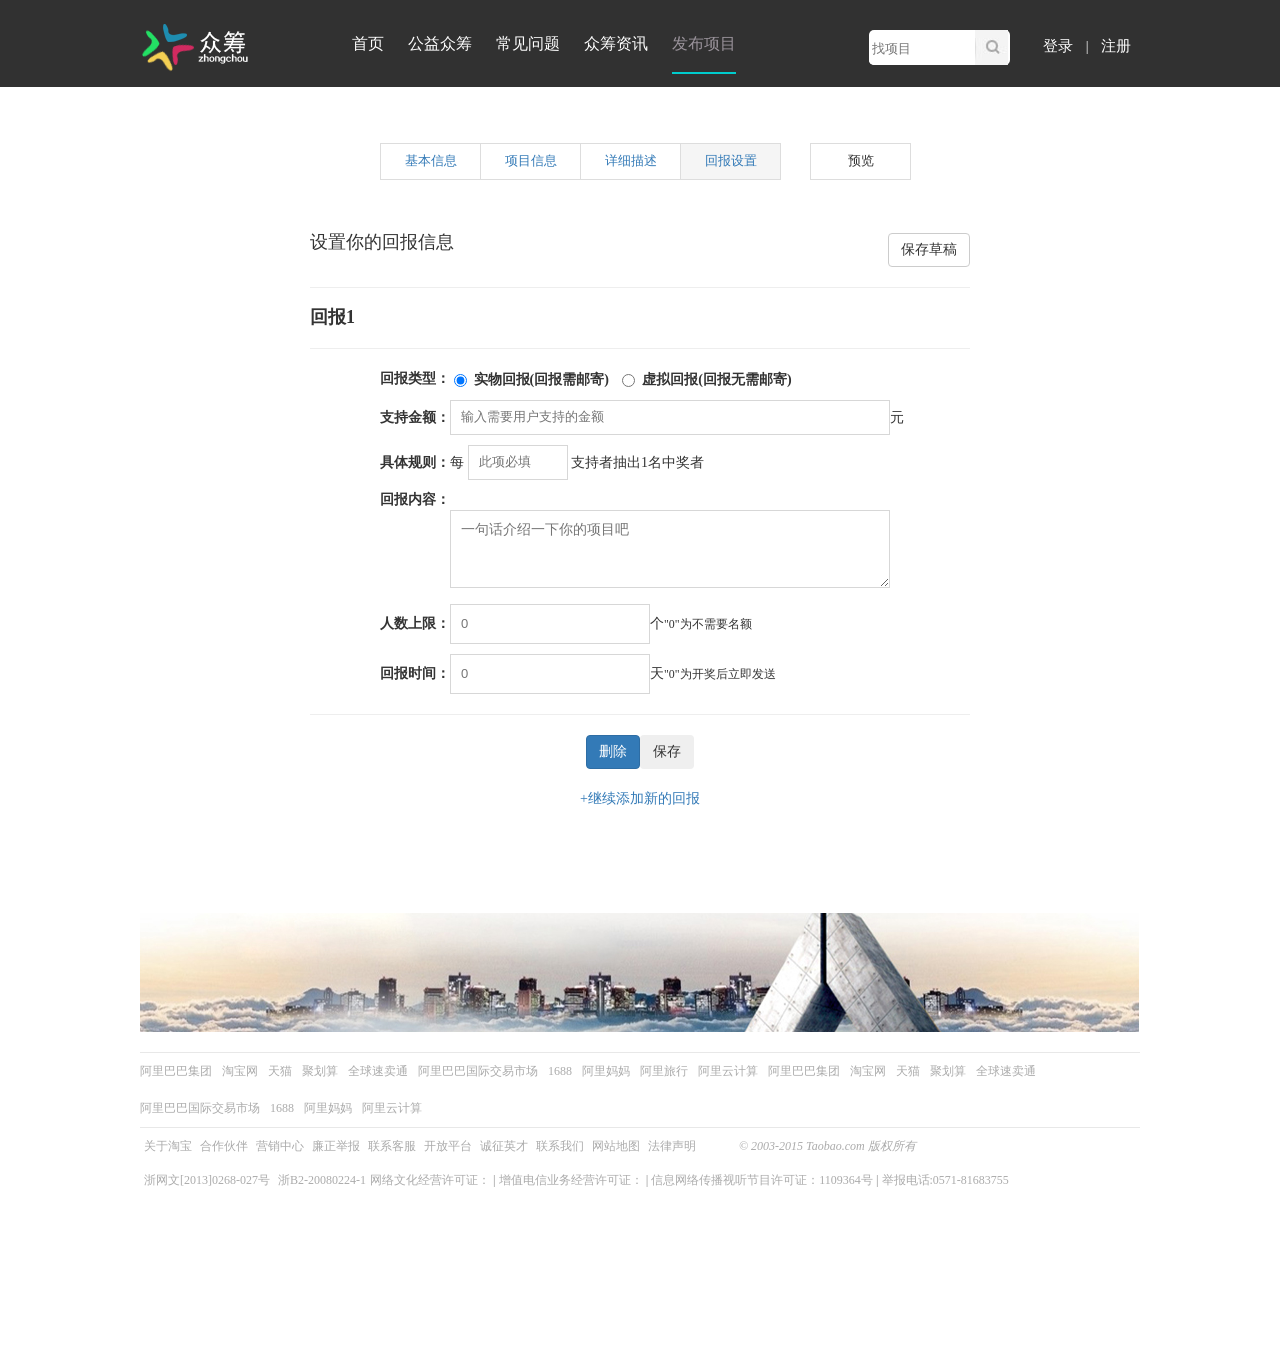
<file: src/main/webapp/pages/new_back.html>
<!DOCTYPE html>
<html lang="en">
<head>
    <meta charset="UTF-8">
    <link rel="stylesheet" href="../css/bootstrap.min.css" type="text/css"/>
    <link href="../css/reg.css" rel="stylesheet" type="text/css">
    <link rel="stylesheet" href="../css/base.css" type="text/css"/>
    <link rel="stylesheet" href="../css/headbott.css" type="text/css"/>
    <link rel="stylesheet" href="../css/index.css" type="text/css"/>
    <link rel="stylesheet" href="../css/ly-list.css" type="text/css"/>
    <link rel="stylesheet" href="../css/reg.css" type="text/css"/>
    <link rel="stylesheet" href="../css/back.css" type="text/css"/>
    <title>Title</title>
</head>
<body>
<div id="header">
    <div class="heade-con">
        <div class="logo"><a href=""><img src="../images/LOGO.png"/></a></div>
        <div class="nav posa">
            <ul>
                <li><a href="index.html">首页</a></li>
                <li><a href="gyzc-list.html">公益众筹</a></li>
                <li><a href="cop.html">常见问题</a></li>
                <li><a href="ly-list.html">众筹资讯</a></li>
                <li><a class="vcolor" href="new_product.html" style="">发布项目</a></li>
            </ul>
        </div>
        <div class="search">
            <form action="">
                <input type="text" class="search-txt" value="" placeholder="找项目">
                <input type="submit" class="search-but" value="">
            </form>
        </div>
        <div class="index-login">

            <a href="login.html">登录</a>
            <span style="color: white;">|</span>
            <a href="reg.html">注册</a>

        </div>
    </div>
</div>
<!--中间-->
<div class="product">
    <!--头上表格-->
    <div class="product-table">
        <div class="product-left">
            <table class="table table-bordered">
                <tr class="text-center">
                    <td class="title-td"><a href="new_product.html">基本信息</a></td>
                    <td class="title-td"><a href="new_info.html">项目信息</a></td>
                    <td class="title-td"><a href="new_detail.html">详细描述</a></td>
                    <td class="active title-td"><a href="new_back.html">回报设置</a></td>
                </tr>
            </table>
        </div>
        <div class="product-right">
            <table class="table table-bordered">
                <tr class="text-center">
                    <td class="title-td">预览</td>
                </tr>

            </table>

        </div>
    </div>
    <!--下部foem表单-->
    <div class="product-form">
        <!--上标题-->
        <div class="product-title">
            <div class="my-h4">
                <h4>设置你的回报信息</h4>
            </div>
            <div class="btn-save">
                <button class="btn btn-default">保存草稿</button>
            </div>

        </div>
        <div class="clear"></div>
        <hr>
        <!--描述项目-->
        <div class="product-title">
            <div class="my-h4">
                <h4><b>回报1</b></h4>
            </div>
        </div>
        <div class="clear"></div>
        <hr>
        <!--编辑信息表单-->
        <form action="#">
            <div class="my-form">
                <div class="back">
                    <b>回报类型：</b>
                    <label class="radio-inline">
                        <input type="radio" name="optionsRadiosinline" id="optionsRadios3" value="option1" checked> <b>实物回报(回报需邮寄)</b>
                    </label>
                    <label class="radio-inline">
                        <input type="radio" name="optionsRadiosinline" id="optionsRadios4"  value="option2"> <b>虚拟回报(回报无需邮寄)</b>
                    </label>
                </div>
                <div class="back"><b>支持金额：</b><input class="input-mon" placeholder="输入需要用户支持的金额">元</div>
                <div class="back"><b>具体规则：</b>每 <input class="input-per" placeholder="此项必填"> 支持者抽出1名中奖者</div>
                <div class="back"><b>回报内容：</b><div><textarea rows="2" placeholder="一句话介绍一下你的项目吧"></textarea></div></div>
                <div class="back"><b>人数上限：</b><input class="input-num" placeholder="0">个<small>"0"为不需要名额</small></div>
                <div class="back"><b>回报时间：</b><input class="input-num" placeholder="0">天<small>"0"为开奖后立即发送</small></div>
                <div class="clear"></div>
                <hr>
                <div class="text-center"><button class="btn btn-primary">删除</button><button class="btn">保存</button></div><br>
            </div>
        </form>
        <div class="text-center"><a  href="#">+继续添加新的回报</a></div>
    </div>

</div>
<!--下部-->
<div id="bottom">
    <div class="bottom-ggt"><a href=""><img src="../images/bottbom_68.jpg" alt=""/></a></div>
    <div class="zc-yqlink">
        <ul>
            <li><a href="">阿里巴巴集团</a></li>
            <li><a href="">淘宝网</a></li>
            <li><a href="">天猫</a></li>
            <li><a href="">聚划算</a></li>
            <li><a href="">全球速卖通</a></li>
            <li><a href="">阿里巴巴国际交易市场</a></li>
            <li><a href="">1688</a></li>
            <li><a href="">阿里妈妈</a></li>
            <li><a href="">阿里旅行</a></li>
            <li><a href="">阿里云计算</a></li>
            <li><a href="">阿里巴巴集团</a></li>
            <li><a href="">淘宝网</a></li>
            <li><a href="">天猫</a></li>
            <li><a href="">聚划算</a></li>
            <li><a href="">全球速卖通</a></li>
            <li><a href="">阿里巴巴国际交易市场</a></li>
            <li><a href="">1688</a></li>
            <li><a href="">阿里妈妈</a></li>
            <li><a href="">阿里云计算</a></li>
        </ul>
    </div>
    <div class="footer-bd">

        <a href=" ">关于淘宝</a>
        <a href=" ">合作伙伴</a>
        <a href=" ">营销中心</a>
        <a href=" ">廉正举报</a>
        <a href=" ">联系客服</a>
        <a href=" ">开放平台</a>
        <a href=" ">诚征英才</a>
        <a href=" ">联系我们</a>
        <a href=" ">网站地图</a>
        <a href=" ">法律声明</a>　　　
        <em>© 2003-2015 Taobao.com 版权所有</em><br>

        <br>
        <span>网络文化经营许可证：<a href=" ">浙网文[2013]0268-027号</a></span>
        <b>|</b>
        <span data-spm-protocol="i">增值电信业务经营许可证：<a href="">浙B2-20080224-1</a></span>
        <b>|</b>
        <span>信息网络传播视听节目许可证：1109364号</span>
        <b>|</b>
        <span>举报电话:0571-81683755</span>
    </div>
</div>
</body>
</html>
</file>
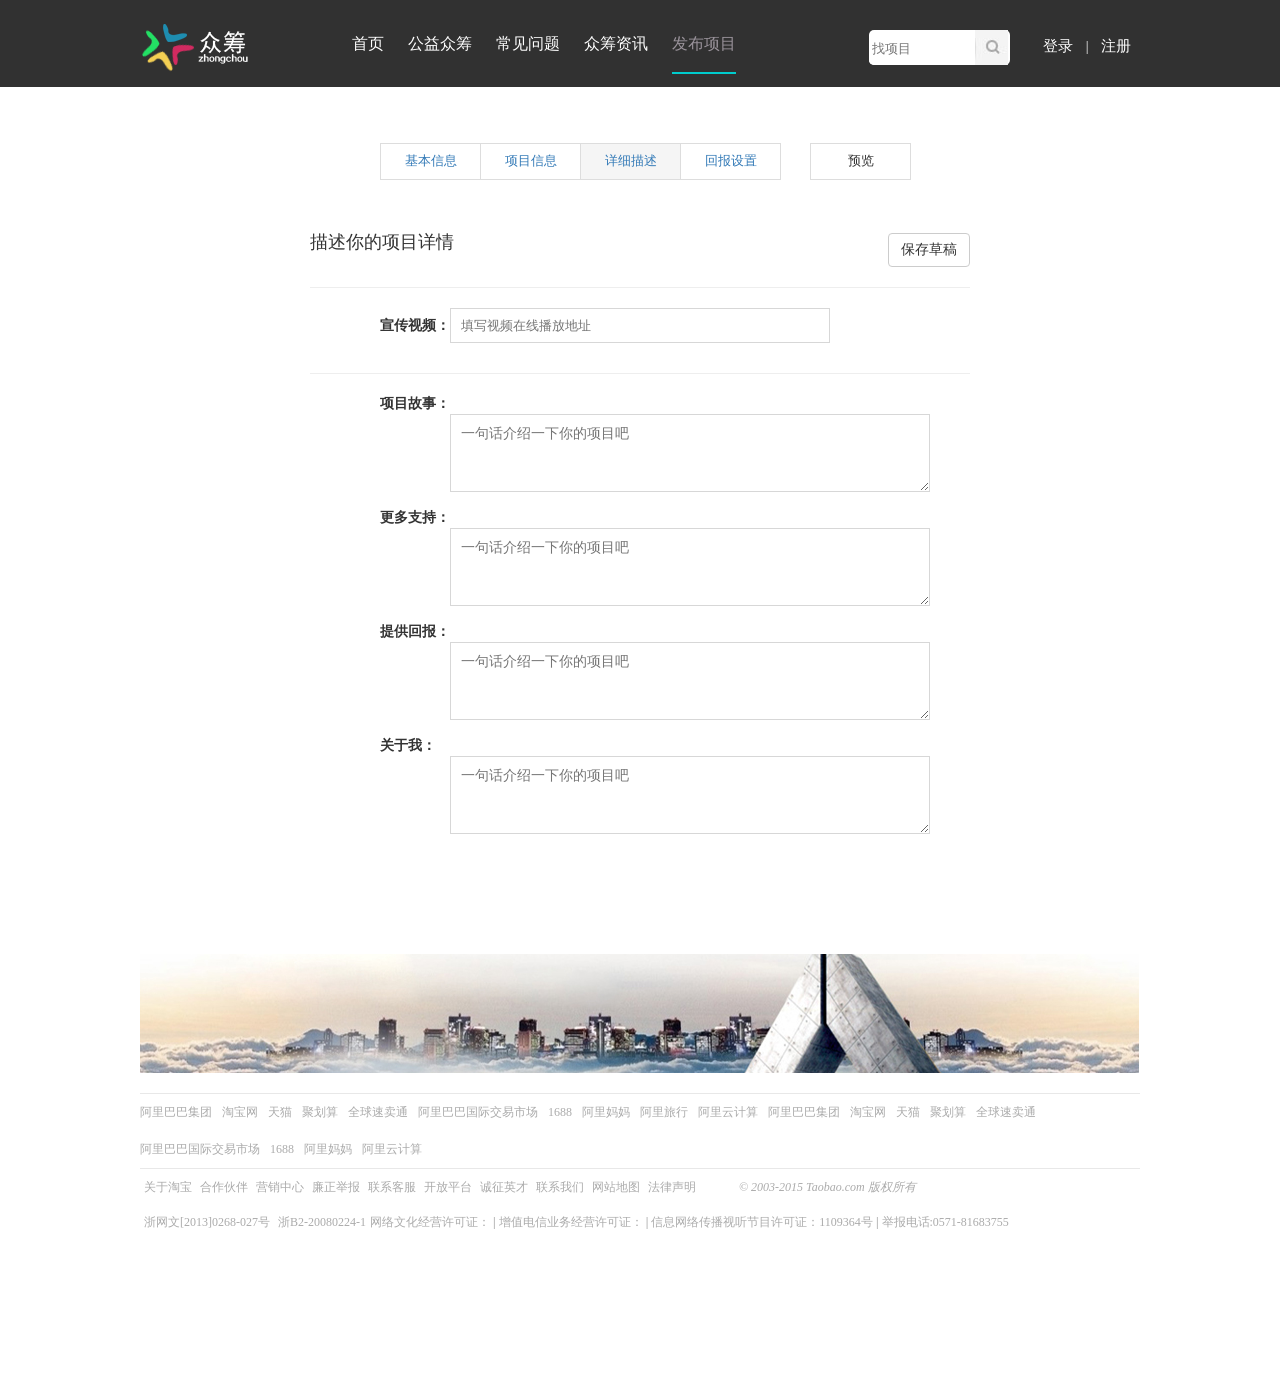
<file: src/main/webapp/pages/new_detail.html>
<!DOCTYPE html>
<html lang="en">
<head>
    <meta charset="UTF-8">
    <link rel="stylesheet" href="../css/bootstrap.min.css" type="text/css"/>
    <link href="../css/reg.css" rel="stylesheet" type="text/css">
    <link rel="stylesheet" href="../css/base.css" type="text/css"/>
    <link rel="stylesheet" href="../css/headbott.css" type="text/css"/>
    <link rel="stylesheet" href="../css/index.css" type="text/css"/>
    <link rel="stylesheet" href="../css/ly-list.css" type="text/css"/>
    <link rel="stylesheet" href="../css/reg.css" type="text/css"/>
    <link rel="stylesheet" href="../css/detail.css" type="text/css"/>
    <title>Title</title>
</head>
<body>
<div id="header">
    <div class="heade-con">
        <div class="logo"><a href=""><img src="../images/LOGO.png"/></a></div>
        <div class="nav posa">
            <ul>
                <li><a href="index.html">首页</a></li>
                <li><a href="gyzc-list.html">公益众筹</a></li>
                <li><a href="cop.html">常见问题</a></li>
                <li><a href="ly-list.html">众筹资讯</a></li>
                <li><a class="vcolor" href="new_product.html" style="">发布项目</a></li>
            </ul>
        </div>
        <div class="search">
            <form action="">
                <input type="text" class="search-txt" value="" placeholder="找项目">
                <input type="submit" class="search-but" value="">
            </form>
        </div>
        <div class="index-login">

            <a href="login.html">登录</a>
            <span style="color: white;">|</span>
            <a href="reg.html">注册</a>

        </div>
    </div>
</div>
<!--中间-->
<div class="product">
    <!--头上表格-->
    <div class="product-table">
        <div class="product-left">
            <table class="table table-bordered">
                <tr class="text-center">
                    <td class="title-td"><a href="new_product.html">基本信息</a></td>
                    <td class="title-td"><a href="new_info.html">项目信息</a></td>
                    <td class="active title-td"><a href="new_detail.html">详细描述</a></td>
                    <td class="title-td"><a href="new_back.html">回报设置</a></td>
                </tr>
            </table>
        </div>
        <div class="product-right">
            <table class="table table-bordered">
                <tr class="text-center">
                    <td class="title-td">预览</td>
                </tr>

            </table>

        </div>
    </div>
    <!--下部foem表单-->
    <div class="product-form">
        <!--上标题-->
        <div class="product-title">
            <div class="my-h4">
                <h4>描述你的项目详情</h4>
            </div>
            <div class="btn-save">
                <button class="btn btn-default">保存草稿</button>
            </div>

        </div>
        <div class="clear"></div>
        <hr>
        <!--表单-->
        <!--宣传视频-->
        <div>
            <form>
                <div class="detail"><b>宣传视频：</b><input class="detail-input" placeholder="填写视频在线播放地址"></div>
            </form>
        </div>
        <div class="clear"></div>
        <hr>
        <!--编辑信息表单-->
        <form action="#">
            <div class="my-form">
                <div class="detail"><b>项目故事：</b><div><textarea rows="2" placeholder="一句话介绍一下你的项目吧"></textarea></div></div>
                <div class="detail"><b>更多支持：</b><div><textarea rows="2" placeholder="一句话介绍一下你的项目吧"></textarea></div></div>
                <div class="detail"><b>提供回报：</b><div><textarea rows="2" placeholder="一句话介绍一下你的项目吧"></textarea></div></div>
                <div class="detail"><b>关于我：</b><div><textarea rows="2" placeholder="一句话介绍一下你的项目吧"></textarea></div></div>
            </div>
        </form>
    </div>
</div>
<!--下部-->
<div id="bottom">
    <div class="bottom-ggt"><a href=""><img src="../images/bottbom_68.jpg" alt=""/></a></div>
    <div class="zc-yqlink">
        <ul>
            <li><a href="">阿里巴巴集团</a></li>
            <li><a href="">淘宝网</a></li>
            <li><a href="">天猫</a></li>
            <li><a href="">聚划算</a></li>
            <li><a href="">全球速卖通</a></li>
            <li><a href="">阿里巴巴国际交易市场</a></li>
            <li><a href="">1688</a></li>
            <li><a href="">阿里妈妈</a></li>
            <li><a href="">阿里旅行</a></li>
            <li><a href="">阿里云计算</a></li>
            <li><a href="">阿里巴巴集团</a></li>
            <li><a href="">淘宝网</a></li>
            <li><a href="">天猫</a></li>
            <li><a href="">聚划算</a></li>
            <li><a href="">全球速卖通</a></li>
            <li><a href="">阿里巴巴国际交易市场</a></li>
            <li><a href="">1688</a></li>
            <li><a href="">阿里妈妈</a></li>
            <li><a href="">阿里云计算</a></li>
        </ul>
    </div>
    <div class="footer-bd">

        <a href=" ">关于淘宝</a>
        <a href=" ">合作伙伴</a>
        <a href=" ">营销中心</a>
        <a href=" ">廉正举报</a>
        <a href=" ">联系客服</a>
        <a href=" ">开放平台</a>
        <a href=" ">诚征英才</a>
        <a href=" ">联系我们</a>
        <a href=" ">网站地图</a>
        <a href=" ">法律声明</a>　　　
        <em>© 2003-2015 Taobao.com 版权所有</em><br>

        <br>
        <span>网络文化经营许可证：<a href=" ">浙网文[2013]0268-027号</a></span>
        <b>|</b>
        <span data-spm-protocol="i">增值电信业务经营许可证：<a href="">浙B2-20080224-1</a></span>
        <b>|</b>
        <span>信息网络传播视听节目许可证：1109364号</span>
        <b>|</b>
        <span>举报电话:0571-81683755</span>
    </div>
</div>
</body>
</html>
</file>
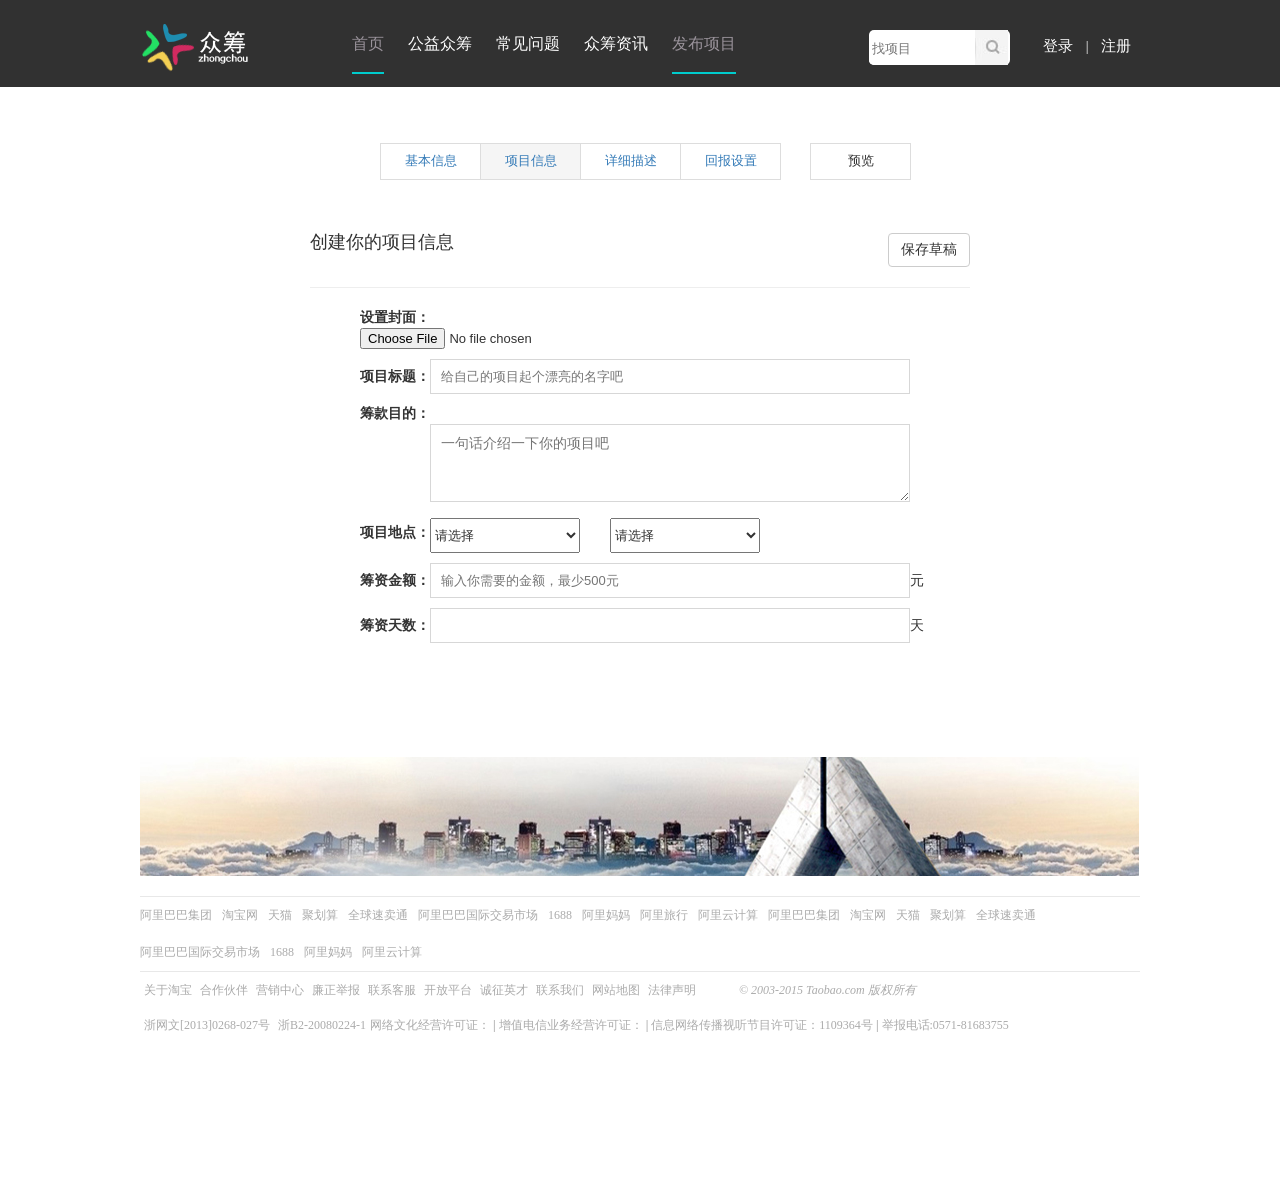
<file: src/main/webapp/pages/new_info.html>
<!DOCTYPE html>
<html lang="en">
<head>
    <meta charset="UTF-8">
    <link rel="stylesheet" href="../css/bootstrap.min.css" type="text/css"/>
    <link href="css/reg.css" rel="../stylesheet" type="text/css">
    <link rel="stylesheet" href="../css/base.css" type="text/css"/>
    <link rel="stylesheet" href="../css/headbott.css" type="text/css"/>
    <link rel="stylesheet" href="../css/index.css" type="text/css"/>
    <link rel="stylesheet" href="../css/ly-list.css" type="text/css"/>
    <link rel="stylesheet" href="../css/reg.css" type="text/css"/>
    <title></title>
</head>
<body>
<!--上部导航栏开始-->
<div id="header">
    <div class="heade-con">
        <div class="logo"><a href=""><img src="../images/LOGO.png"/></a></div>
        <div class="nav posa">
            <ul>
                <li><a class="vcolor" href="index.html">首页</a></li>
                <li><a href="gyzc-list.html">公益众筹</a></li>
                <li><a href="cop.html">常见问题</a></li>
                <li><a href="ly-list.html">众筹资讯</a></li>
                <li><a class="vcolor" href="new_product.html" style="">发布项目</a></li>
            </ul>
        </div>
        <div class="search">
            <form action="">
                <input type="text" class="search-txt" value="" placeholder="找项目">
                <input type="submit" class="search-but" value="">
            </form>
        </div>
        <div class="index-login">

            <a href="login.html">登录</a>
            <span style="color: white;">|</span>
            <a href="reg.html">注册</a>

        </div>
    </div>
</div>
<!--上不导航栏结束-->
<!--中间核心-->
<div class="product">
    <!--头上表格-->
    <div class="product-table">
        <div class="product-left">
            <table class="table table-bordered">
                <tr class="text-center">
                    <td class="title-td"><a href="new_product.html">基本信息</a></td>
                    <td class="active title-td"><a href="new_info.html">项目信息</a></td>
                    <td class="title-td"><a href="new_detail.html">详细描述</a></td>
                    <td class="title-td"><a href="new_back.html">回报设置</a></td>
                </tr>
            </table>
        </div>
        <div class="product-right">
            <table class="table table-bordered">
                <tr class="text-center">
                    <td class="title-td">预览</td>
                </tr>

            </table>

        </div>
    </div>
    <!--下部foem表单-->
    <div class="product-form">
        <!--上标题-->
        <div class="product-title">
            <div class="my-h4">
                <h4>创建你的项目信息</h4>
            </div>
            <div class="btn-save">
                <button class="btn btn-default">保存草稿</button>
            </div>

        </div>
        <div class="clear"></div>
        <hr>
        <!--表单-->
        <form>
            <div class="my-form">
                <div class="product-info-input">
                    <b>设置封面：</b>
                    <input type="file">
                </div>
                <div class="product-info-input"><b>项目标题：</b><input class="text" type="text" placeholder="给自己的项目起个漂亮的名字吧"></div>
                <div class="product-info-input"><b>筹款目的：</b><div class="text-area"><textarea rows="2" placeholder="一句话介绍一下你的项目吧"></textarea></div></div>
                <div class="product-info-select">
                    <div class="product-info-text"><b>项目地点：</b></div>
                    <div class="product-info-select1">
                        <select class="info-select1">
                            <option>请选择</option>
                        </select>
                    </div>
                    <div class="product-info-select2">
                        <select class="info-select2">
                            <option>请选择</option>
                        </select>
                    </div>
                </div>

                <div class="product-info-input"><b>筹资金额：</b><input class="text" type="text" placeholder="输入你需要的金额，最少500元">元</div>
                <div class="product-info-input"><b>筹资天数：</b><input class="text" type="text" placeholder="">天</div>
            </div>
        </form>
    </div>
</div>
<!--底部开始-->
<div id="bottom">
    <div class="bottom-ggt"><a href=""><img src="../images/bottbom_68.jpg" alt=""/></a></div>
    <div class="zc-yqlink">
        <ul>
            <li><a href="">阿里巴巴集团</a></li>
            <li><a href="">淘宝网</a></li>
            <li><a href="">天猫</a></li>
            <li><a href="">聚划算</a></li>
            <li><a href="">全球速卖通</a></li>
            <li><a href="">阿里巴巴国际交易市场</a></li>
            <li><a href="">1688</a></li>
            <li><a href="">阿里妈妈</a></li>
            <li><a href="">阿里旅行</a></li>
            <li><a href="">阿里云计算</a></li>
            <li><a href="">阿里巴巴集团</a></li>
            <li><a href="">淘宝网</a></li>
            <li><a href="">天猫</a></li>
            <li><a href="">聚划算</a></li>
            <li><a href="">全球速卖通</a></li>
            <li><a href="">阿里巴巴国际交易市场</a></li>
            <li><a href="">1688</a></li>
            <li><a href="">阿里妈妈</a></li>
            <li><a href="">阿里云计算</a></li>
        </ul>
    </div>
    <div class="footer-bd">

        <a href=" ">关于淘宝</a>
        <a href=" ">合作伙伴</a>
        <a href=" ">营销中心</a>
        <a href=" ">廉正举报</a>
        <a href=" ">联系客服</a>
        <a href=" ">开放平台</a>
        <a href=" ">诚征英才</a>
        <a href=" ">联系我们</a>
        <a href=" ">网站地图</a>
        <a href=" ">法律声明</a>　　　
        <em>© 2003-2015 Taobao.com 版权所有</em><br>

        <br>
        <span>网络文化经营许可证：<a href=" ">浙网文[2013]0268-027号</a></span>
        <b>|</b>
        <span data-spm-protocol="i">增值电信业务经营许可证：<a href="">浙B2-20080224-1</a></span>
        <b>|</b>
        <span>信息网络传播视听节目许可证：1109364号</span>
        <b>|</b>
        <span>举报电话:0571-81683755</span>
    </div>
</div>
</body>
</html>
</file>
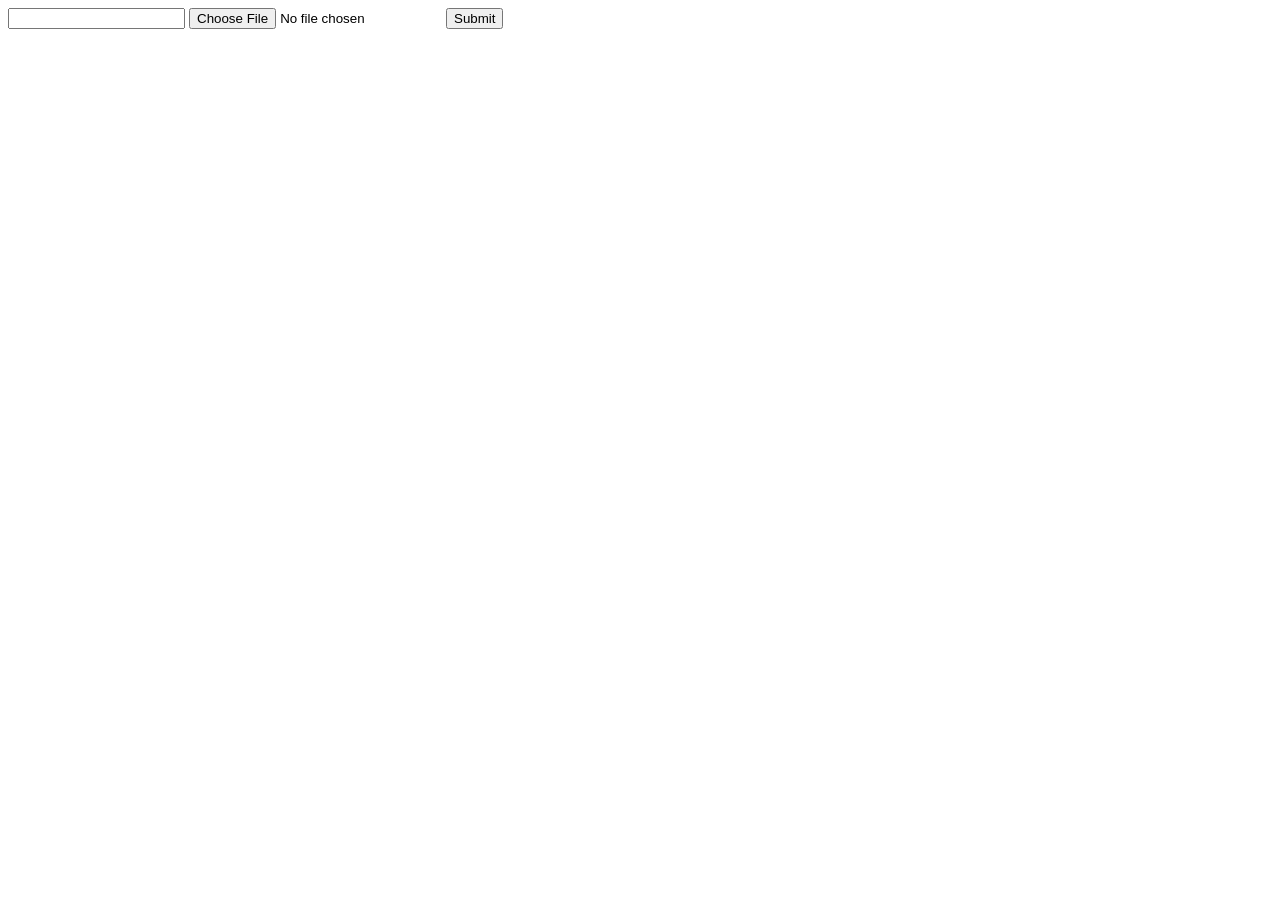
<file: src/main/webapp/pages/NewFile.html>
<!DOCTYPE html>
<html>
<head>
<meta charset="UTF-8">
<title>Insert title here</title>
</head>
<body>
	
	<!-- <form action="/maven/file1">
		<input type="text" name="user">
		<input type="submit">
	</form> -->
	
	<form action="/maven/file1" method="post" enctype="multipart/form-data">
		<input type="text" name="username" />
		<input type="file" name="file" />
		<input type="submit" />
	
	</form>

</body>
</html>
</file>
<file: src/main/webapp/admin/css/dashboard.css>
/*
 * Base structure
 */

/* Move down content because we have a fixed navbar that is 50px tall */
body {
  padding-top: 50px;
}


/*
 * Global add-ons
 */

.sub-header {
  padding-bottom: 10px;
  border-bottom: 1px solid #eee;
}

/*
 * Top navigation
 * Hide default border to remove 1px line.
 */
.navbar-fixed-top {
  border: 0;
}

/*
 * Sidebar
 */

/* Hide for mobile, show later */
.sidebar {
  display: none;
}
@media (min-width: 768px) {
  .sidebar {
    position: fixed;
    top: 51px;
    bottom: 0;
    left: 0;
    z-index: 1000;
    display: block;
    padding: 20px;
    overflow-x: hidden;
    overflow-y: auto; /* Scrollable contents if viewport is shorter than content. */
    background-color: #f5f5f5;
    border-right: 1px solid #eee;
  }
}

/* Sidebar navigation */
.nav-sidebar {
  margin-right: -21px; /* 20px padding + 1px border */
  margin-bottom: 20px;
  margin-left: -20px;
}
.nav-sidebar > li > a {
  padding-right: 20px;
  padding-left: 30px;
}
.nav-sidebar > .active > a,
.nav-sidebar > .active > a:hover,
.nav-sidebar > .active > a:focus {
  color: #fff;
  background-color: #428bca;
}


/*
 * Main content
 */

.main {
  padding: 20px;
}
@media (min-width: 768px) {
  .main {
    padding-right: 40px;
    padding-left: 40px;
  }
}
.main .page-header {
  margin-top: 0;
}


/*
 * Placeholder dashboard ideas
 */

.placeholders {
  margin-bottom: 30px;
  text-align: center;
}
.placeholders h4 {
  margin-bottom: 0;
}
.placeholder {
  margin-bottom: 20px;
}
.placeholder img {
  display: inline-block;
  border-radius: 50%;
}
</file>
<file: src/main/webapp/css/base.css>
@charset "utf-8";
/* CSS Document */

/* base */
*{margin:0;padding:0}
div,p,h1,h2,h3,h4,h5,h6,ul,li,ol,dl,dt,dd,img,form{margin:0;padding:0;border:0;}
body{font-family: "微软雅黑";}
ul,ol,li{list-style:none;}
table,td,tr,th,input,select{font-size:13px;}
input{font-family:Arial;} /*text and password width*/
table,td{ border-collapse:collapse;}
.clear{ zoom:1;}
.clear:after{ display:block;clear:both;height:0;content:''}
a{text-decoration:none;font-family: "微软雅黑"; border:none;}
a:link{text-decoration:none;border:none;}
a:hover{ text-decoration:none;border:none;}
a:active{}
a{}
a:hover, a:visited{}
.fll{float:left}
.flr{float:right}
.posa{position: absolute}
</file>
<file: src/main/webapp/css/headbott.css>
/*头部样式开始*/
#header{height: 87px;width: 100%;background:#313131;}
.heade-con{width:1000px;margin: 0 auto;height:100%;position:relative;}
.logo{position: absolute;left: 2px;top:24px;}
.nav{position: absolute;left:200px;}
.nav li{float:left;line-height:87px}
.nav li a{font-size: 16px;color:#fff;padding:20px 0; margin:0 12px; }
.nav li a:hover{color:#9a939b;border-bottom:2px #00cccd solid}
.nav li .vcolor{color:#9a939b;border-bottom:2px #00cccd solid }
.search{position: absolute;right:130px; height:35px;background:#ffffff; width: 141px;border-radius:5px;top:30px;}

.search .search-txt{
    width: 105px;border-radius:5px;
    height:33px;
    border:none;outline:none;
    color: #a9a9a9;vertical-align: middle;
text-indent: 3px;line-height: 33px;
    position: absolute;
    left: 0px;
    bottom: 0px;}
.search .search-but{ position: absolute;
    right: 2px;border:none;outline:none;
    bottom: 0px;
    width: 33px; cursor: pointer;
    height:35px;
    background:url("../images/search_06.jpg") no-repeat;
}
.index-login{position: absolute;right:0px;top:36px;}
.index-login a{font-size:15px; color:#ffffff;padding:3px 9px;border-radius: 5px;}
.index-login a:hover{background:#55ACEF}
.index-login .index-login1{background:#55ACEF}
/*头部样式结束*/
/*底部样式开始*/
#bottom{width:1000px;margin:0 auto;position:relative;height:460px;font-size:12px;}
.bot-con1{color:#ABABAB;margin-top:20px;height:50px;}
.bot-con1 li{float:left;margin-right:10px;vertical-align:middle;height:50px;line-height:50px;font-size:16px;}
.bot-con1 li span{margin:0 5px;height:50px;display: inline-block;vertical-align:middle;}
.bot-con1 li .inde-span1{background:url("../images/bottbom_33.jpg") no-repeat;width:112px;}

.bot-con1 li .inde-span2{background:url("../images/bottbom_36.jpg") no-repeat;width:141px;}
.bot-con1 .bot-con1-li1{font-size:22px;margin-right:20px;}

.bot-con1 li .inde-span3{background:url("../images/bottbom_38.jpg") no-repeat;width:147px;}

.bot-con1 li .inde-span4{background:url("../images/bottbom_49.jpg") no-repeat 0px;width:26px;}
.bot-con1 li .inde-span5{background:url("../images/bottbom_52.jpg") no-repeat 0px;width:26px;}
.bot-con1 li .inde-span6{background:url("../images/bottbom_54.jpg") no-repeat 0px;width:26px;}
.bot-con1 li .inde-span7{background:url("../images/bottomm1_56.jpg") no-repeat 0px;width:26px;}
.bot-con2{margin-top:30px;}
.bot-con2 li{float:left;margin-right:30px;}
.bottom-ggt{height:135px;}
.zc-yqlink{margin-top:20px;}
.zc-yqlink li{float:left}
.zc-yqlink ul{border-bottom:1px solid #E8E8E8;border-top:1px solid #E8E8E8;overflow:auto;
    zoom: 1;}
.zc-yqlink li a{color:#ABABAB;padding:10px 10px 10px 0px;display: block}
.footer-bd a {font-size:12px;
    float: left;
    margin: 0 4px;
    white-space: nowrap;
    color:#ABABAB;;
}
.footer-bd{margin-top:10px;color:#ABABAB;}
/*底部样式结束*/
</file>
<file: src/main/webapp/css/index.css>
/*banner开始*/
.banner{background:url("../images/1525661991.png") no-repeat center;width:100%;height:360px;}

 .swiper-container {
      width: 100%;
      height: 100%;
    }
.swiper-slide {
  text-align: center;
  font-size: 18px;
  background: #fff;

  /* Center slide text vertically */
  display: -webkit-box;
  display: -ms-flexbox;
  display: -webkit-flex;
  display: flex;
  -webkit-box-pack: center;
  -ms-flex-pack: center;
  -webkit-justify-content: center;
  justify-content: center;
  -webkit-box-align: center;
  -ms-flex-align: center;
  -webkit-align-items: center;
  align-items: center;
}


/*banner结束*/
/*内容开始*/
.content{width:1000px;margin:0 auto;color:#555555;height:100%;}
/*图标开始*/
.index-tbb{font-size:18px;margin-top:20px;overflow:auto;zoom:1;}
.index-tbb a{color:#555555;width:111px;display:block;float:left;margin-right:18%}
.index-tbb .index-tbbclear{margin-right:0}
.index-tbb .index-tbbtxt{text-align:center}
/*图标结束*/
/*每日精选开始*/
.index-mrjxtit{font-size:24px;font-family:"宋体";margin-top: 50px;height:20px;}
.index-mrjx{overflow: hidden;height:550px;width:100%;margin-top:15px;position: relative}
.index-mrjx_left{width:74px;height:243px;background:#00CCCD;font-size:30px;font-family:"宋体";color:#ffffff;text-align: center;padding:10px 0;position:absolute;}
.index-mrjx_left p{position: absolute;width:74px;height:38px;bottom:10px;right:10px;background:url("../images/index、_38.jpg") no-repeat right;}
.index-mrjx_left p a{width:50px;font-size:15px;font-family:"宋体";color:#fff;}

.index-mrjx_min{position: absolute;left:90px;top: 0;}
.index-mrjx_right{position: absolute;right:0;}
.index-pruduct{}
.index-pruduct li{float:left;margin-left:16px;}
.index-pruduct li .index-plidiv1{position:relative}
.index-pruduct li .index-plidiv1 .index-p_dkz{position:absolute;z-index:5;bottom:0;left: 0;font-size:12px;padding:3px 6px;background:#00CCCD; color:#fff}
.index-pruduct li p{font-size:12px;text-align:center;margin: 10px;}
.index-pruduct li p a{color:#5D5D5D}
.index-pruduct li .index-pli-bot{border-top:3px solid #00CCCD;margin-top: 28px;}
.index-pruduct .index-pli-bot dl{font-size:12px;width:70px;float:left;text-align: center;margin-top:10px;}
.index-pruduct .index-pli-bot dl dt{color:#00CCCD }
.index-pruduct .index-pli-bot dl dd{color:#5D5D5D;margin-top:5px; }
.index-mrjx_botto{position: absolute;bottom: 0;width: 1050px;right:-35px;}
/*每日精选结束*/
.ggt2{margin:20px 0}

/*每日精选2开始*/
.index-mrjx2{height:570px;}
/*每日精选2结束*/
/*内容结束*/

.index-jjks{height:300px;}
.index-jjkstit{font-size:24px;font-family:"宋体";margin-top: 50px;height:30px;}
.index-jjkscon{font-size:12px;width:1000px}
.index-jjkscon ul{width:1050px;}
.index-jjkscon li{width:238px;text-align:center;float:left;margin-right:16px;}
.index-jjkscon li span{color: #d70d51;}
.index-jjkscon li div{margin-top:10px;}
.index-jjkscon1{position: relative}
.index-jjkscon1 .index-j_dkz{position: absolute;z-index:5;bottom:0;left: 0;font-size:12px;padding:3px 6px;background:#F9BB24; color:#fff}
.index-jjkscon li i{font-style: normal;float:left;}
.index-jjkscon li b{font-style: normal;float:right;font-weight:100}

  .index-jjkstit2{position: relative;}
.index-jjkstit2 span{position: absolute;right:100px;}
.index-dxmggcon{position: relative;height: 260px;}
.index-dxmggcon1{position:absolute;font-family: "微软雅黑";margin-top:10px}
.index-dxmggcon1 li{height:50px;width: 348px;background:#CCCCCC;margin-top:1px;vertical-align:middle;position: relative;line-height:50px;cursor: pointer}
.index-dxmggcon1 li b{font-size:40px;position: absolute;left:10px; top:0px;font-weight:100;color: #A0A0A0}
.index-dxmggcon1 li span{position: absolute;left:50px;color:#000}
.index-dxmggcon1 li i{font-style: normal}
.index-dxmggcon1 .index_tab{position:absolute;right:-360px;top:1px;width:360px;height:253px;border:1px solid #DDDDDD;border-left:none}

 .index-dxmggcon1 li s{position: absolute;right:0;top:0;background:url("../images/index-yfh_17.png") no-repeat;width:53px;height: 50px;}

.index-dxmggcon1 ul .cur{background:#FE890D;color:#fff;}
.index-dxmggcon1 ul .cur a{ position: absolute;right:-6px;top:20px;
    width: 0;
    height: 0;
    border-top:6px solid transparent;
    border-left: 6px solid #FE890D;
    border-bottom:6px solid transparent;}

.index-dxmggcon1 .cur b{color:#fff}
.index-dxmggcon1 .cur span{color:#fff}

.index-dxmggcon1 .index_tab dl{display:none;padding:20px 30px;}
.index-dxmggcon1  .index_tab .index_tab1 {display:block}
.index-dxmggcon1 .index_tab .index_tab1_1{font-weight:800}
.index-dxmggcon1 .index_tab .index_tab1_2{font-size:12px;margin:10px 0;}
.index-dxmggcon1 .index_tab .index_tab1_3{font-size:30px;font-family:"微软雅黑";color: #FF7534;}
.index-dxmggcon1 .index_tab .index_tab1_4{margin:10px 0;}
.index-dxmggcon1 .index_tab .index_tab1_5{font-size:12px;color:#666}
.index-dxmggcon1 .index_tab .index_tab1_5 a{font-size:12px;color:#666;vertical-align: middle}
.index-dxmggcon1 .index_tab .index_tab1_5 i{margin:0 5px}
.index-dxmggcon1 .index_tab .index_tab1_5 span{color: #00CCCE;margin:0 5px;}
.index-dxmggcon1 .index_tab .index_tab1_6{margin:10px;}

.loading-container {
    width:250px;
    height:15px;
    padding:50px;

}

.loading-container .loading-bar {
    margin-bottom:40px;
}
.loading-bar {
    background:#E5E5E5;
    width:250px;
    height:15px;

}

.amount {
    /* we haven't included the colour yet, we'll get to that later. */
    height:15px;
    white-space:nowrap;
    overflow:hidden;
}

.lines {
    /* the lines overflow the container. This creates a continuous flow of the background */
    width:400px;
    /* We use a SVG file as the background */
    background:url('../images/lines.svg') repeat-x;
    background-size:10%;
    height:120%;
    text-align:center;
    margin-top:-17px;
    /* Any overflow is hidden */
    overflow:hidden;
    /* Implement the animations, we'll get to that later */
    -webkit-animation:moveBars 3s linear infinite;
    -moz-animation:moveBars 3s linear infinite;
    -ms-animation:moveBars 3s linear infinite;
    -o-animation:moveBars 3s linear infinite;
    animation:moveBars 3s linear infinite;
    font-weight:bold;
    color:#fff;
    font-size:18px;
}

.loaded {
    text-align:center;
    font-family:Helvetica, sans-serif;
    font-weight:bold;
    position:relative;
    top:0px;
    font-size:15px;
    text-shadow:0px 0px 10px rgba(0,0,0,0.2);
    color:#fff;
    z-index:9999;
}

.loading-bar span{position: absolute;font-weight:100;color:#000;right:40px;top:125px;}

.blue {
    background-color:#20b9c3;

}
/* ANIMATIONS */
@keyframes moveBars { 100% { margin-left:-180px;} }
@-webkit-keyframes moveBars { 100% { margin-left:-180px;} }
@-moz-keyframes moveBars { 100% { margin-left:-180px;} }
@-ms-keyframes moveBars { 100% { margin-left:-180px;} }
@-o-keyframes moveBars { 100% { margin-left:-180px;} }

.index-xxzx{position:absolute;right:0px; top:0px;width:280px;height:253px;border:1px solid #DDDDDD;margin-top:10px;}
.index-xxzx ul{margin-top:10px;}
.index-xxzx li{height:30px;}
.index-xxzx li span{background: url("../images/index-tbpu_03.jpg") no-repeat;display:inline-block;width: 12px;height: 12px;margin: 0 10px;}
.index-xxzx li a{font-size:14px;color:#3C3C48;padding:10px 0}
.index-xxzx li a:hover{color:#0697DA}
</file>
<file: src/main/webapp/admin/css/style.css>
/* Import fonts */
@import url(http://fonts.googleapis.com/css?family=Lato:400,300,300italic,400italic,600,600italic,700,700italic,800,800italic);


body {
    color: #797979;
    background: #eeeeee;
    font-family: 'Lato', sans-serif;
    padding: 0px !important;
    margin: 0px !important;
    font-size:14px !important;    
}
h1,h2,h3,h4,h5{
    font-weight: 300;
}
label{
    font-weight: 300;   
}
ul li {
    list-style: none;
}

a, a:hover, a:focus {
    text-decoration: none;
    outline: none;
    outline: 0;
}
input:focus, textarea:focus { outline: none; }
table tr th { color: #688a7e;}
*:focus {outline: none;}
::selection {
    background: #688a7e;
    color: #fff;
}
::-moz-selection {
    background: #688a7e;
    color: #fff;
}

#container {
    width: 100%;
    height: 100%;
}
.copyrights{
	text-indent:-9999px;
	height:0;
	line-height:0;
	font-size:0;
	overflow:hidden;
}
.Creative-pro, .Creative-pro h3{
    display: block;
    position: fixed;
    bottom:0;
    z-index: 100000;
    width: 100%;
    overflow: hidden;
    height: 50px;
    margin:0px;
}
.Creative-pro h3{
    padding-bottom: 10px;
    padding-top: 10px;
}
.lite{
    color: #00a0df !important;
}

/*login page*/

.login-body {
    background-color: #f1f2f7;
}
.login-img-body{
  -webkit-background-size: cover;
  -moz-background-size: cover;
  -o-background-size: cover;
  background-size: cover;
}
.login-img2-body{
  -webkit-background-size: cover;
  -moz-background-size: cover;
  -o-background-size: cover;
  background-size: cover;
}
.login-img3-body{
  -webkit-background-size: cover;
  -moz-background-size: cover;
  -o-background-size: cover;
  background-size: cover;
}

.login-form {
    max-width: 350px;
    margin: 200px auto 0;
    background: #d5d7de;    
}
.login-img-body .login-form{
    max-width: 350px;
    margin: 200px auto 0;
    background: rgba(213,215,222,0.4);
    border: 1px solid #B0B6BE;
}
.login-img2-body .login-form{
    border: 1px solid #B0B6BE;
    background: rgba(213,215,222,0.7);
}
.login-img3-body .login-form{
    border: 1px solid #B0B6BE;
    background: rgba(213,215,222,0.9);
}
.login-form a{
    color: #688a7e !important;
}
.login-form h2.login-form-heading {
    margin: 0;
    padding:20px 15px;
    text-align: center;
    background: #34aadc;
    border-radius: 5px 5px 0 0;
    -webkit-border-radius: 5px 5px 0 0;
    color: #fff;
    font-size: 18px;
    text-transform: uppercase;
    font-weight: 300;
    font-family: 'Lato', sans-serif;
}

.login-form .checkbox {
    margin-bottom: 14px;
}
.login-form .checkbox {
    font-weight: normal;    
    font-weight: 300;
    font-family: 'Lato', sans-serif;
}
.login-form .form-control {
    position: relative;
    font-size: 16px;
    height: auto;
    padding: 10px;
    -webkit-box-sizing: border-box;
    -moz-box-sizing: border-box;
    box-sizing: border-box;
}
.login-form .form-control:focus {
    z-index: 2;
}
.login-form .login-img{
    font-size: 50px;
    font-weight: 300;    
}
.login-form .input-group{
    padding-bottom: 15px;
}
.login-form .input-group-addon{
    padding: 6px 12px;
    font-size: 16px;
    color: #8b9199;
    font-weight: normal;
    line-height: 1;
    text-align: center;
    background-color: #ffffff;
    border: none;
    border-radius: 0;
}
.login-form input[type="text"], .login-form input[type="password"] {    
    border: none;
    box-shadow: none;
    font-size: 16px;
    border-radius: 0; 
}
.login-form .btn{
    border-radius: 0;
}
.login-form .btn-login {
    background: #f67a6e;
    color: #fff;
    text-transform: uppercase;
    font-weight: 300;
    font-family: 'Lato', sans-serif;
    box-shadow: 0 4px #e56b60;
    margin-bottom: 20px;
}

.login-form p {
    text-align: center;
    color: #b6b6b6;
    font-size: 16px;
    font-weight: 300;
}
.login-img3-body .login-form p,.login-img2-body .login-form p {
    color: #34aadc;
}
.login-form a {
    color: #b6b6b6;
}

.login-form a:hover {
    color: #34aadc;
}
.form .required{
    font-size: 16px;
    color: #00a0df;
}

.login-wrap {
    padding: 20px;
}

.login-social-link  {
    display: inline-block;
    margin-top: 20px;
    margin-bottom: 15px;
}

.login-social-link a {
    color: #fff;
    padding: 15px 28px;
    border-radius: 4px;
}

.login-social-link a:hover {
    color: #fff;
}

.login-social-link a i {
    font-size: 20px;
    padding-right: 10px;
}

.login-social-link a.facebook {
    background: #5193ea;
    margin-right: 22px;
    box-shadow: 0 4px #2775e2;
	float:left;
}

.login-social-link a.twitter {
    background: #44ccfe;
    box-shadow: 0 4px #2bb4e8;
	float:left;
}
/*Modal Content*/
.modal-content{
    border-radius:0px;
    background:rgba(255,255,255,0.9);
}
.modal-header .close{
    font-weight: 300;
    font-size: 30px;
}

/*sidebar navigation*/

#sidebar {
    width: 180px;
    height: 100%;
    position: fixed;
    background: #394a59;
}

.nav-collapse.collapse {
    display: inline;
}

ul.sidebar-menu , ul.sidebar-menu li ul.sub{
    margin: -2px 0 0;
    padding: 0;
}

ul.sidebar-menu {
    margin-top: 60px;
}

#sidebar > ul > li > ul.sub {
    display: none;
}

#sidebar > ul > li.active > ul.sub, #sidebar > ul > li > ul.sub > li > a {
    display: block;
}

ul.sidebar-menu li ul.sub li{
    background: #394a59;
    margin-bottom: 0;
    margin-left: 0;
    margin-right: 0;
}

ul.sidebar-menu li ul.sub li:last-child{
    border-radius: 0 0 4px 4px;
    -webkit-border-radius: 0 0 4px 4px;
}

ul.sidebar-menu li ul.sub li a {
    font-size: 12px;
    padding: 0 0 0 32px;
    line-height: 35px;
    height: 35px;
    -webkit-transition: all 0.3s ease;
    -moz-transition: all 0.3s ease;
    -o-transition: all 0.3s ease;
    -ms-transition: all 0.3s ease;
    transition: all 0.3s ease;
    color: #d0d8df;
    font-size: 14px;
}

ul.sidebar-menu li ul.sub li a:hover, ul.sidebar-menu li ul.sub li.active a {
    color: #fff;
    -webkit-transition: all 0.3s ease;
    -moz-transition: all 0.3s ease;
    -o-transition: all 0.3s ease;
    -ms-transition: all 0.3s ease;
    transition: all 0.3s ease;
    display: block;
}

ul.sidebar-menu li{
    line-height: 20px !important;
    /*margin-bottom: 5px;
    margin-left:10px;
    margin-right:10px;*/
    
}
/*ul.sidebar-menu li:hover{
    border-bottom: 1px solid #688a7e;
}*/
ul.sidebar-menu li.sub-menu{
    line-height: 15px;
    font-size: 16px;
}

ul.sidebar-menu li a span{
    display: inline-block;
}

ul.sidebar-menu li a{
    color: #d0d8df;
    text-decoration: none;
    display: block;
    padding: 15px 0 15px 10px;
    font-size: 16px;
    font-weight: 300;
    outline: none;
    -webkit-transition: all 0.3s ease;
    -moz-transition: all 0.3s ease;
    -o-transition: all 0.3s ease;
    -ms-transition: all 0.3s ease;
    transition: all 0.3s ease;
    border-right: 1px solid #D7D7D7;
    border-bottom: 1px solid #D7D7D7;
}
/*ul.sidebar-menu li a i{
    position: relative;
    top: 2px;
}*/
ul.sidebar-menu li.active a, ul.sidebar-menu li a:hover, ul.sidebar-menu li a:focus {
    background: #2e3b46;
    color: #fff;
    display: block;
    /*border-radius: 4px;
    -webkit-border-radius: 4px;*/
    -webkit-transition: all 0.3s ease;
    -moz-transition: all 0.3s ease;
    -o-transition: all 0.3s ease;
    -ms-transition: all 0.3s ease;
    transition: all 0.3s ease;        
}
ul.sidebar-menu li a:hover, ul.sidebar-menu li a:focus {
    border-bottom: 1px solid #d0d8df;
}
/*ul.sidebar-menu li.active a,*/ ul.sidebar-menu .sub-menu li.active a{
    border-bottom: 1px solid #d0d8df;   
}

ul.sidebar-menu li a i {
    font-size: 18px;
    padding-right: 6px;
    /*color: #688a7e;*/
}

ul.sidebar-menu li a:hover i, ul.sidebar-menu li a:focus i {
    color: #fff;
}

ul.sidebar-menu li.active a i {
    color: #fff;
}


#sidebar ul > li > a .arrow {
    border-bottom: 4px solid transparent;
    border-left: 4px solid #A0A0A0;
    border-top: 4px solid transparent;
    float: right;
    height: 0;
    margin-right: 10px;
    margin-top: 6px;
    width: 0;
}
#sidebar ul > li > a .menu-arrow { 
    float: right;    
    margin-right: 8px;
    margin-top: 6px;    
}
#sidebar > ul > li > a .arrow.open {
    border-left: 4px solid transparent;
    border-right: 4px solid transparent;
    border-top: 5px solid #A0A0A0;
    float: right;
    height: 0;
    margin-right: 10px;
    margin-top: 8px;
    width: 0;
}

#sidebar ul > li.active > a .arrow, #sidebar ul > li > a:hover .arrow, #sidebar ul > li > a:focus .arrow {
    float: right;
    margin-top: 6px;
    margin-right: 10px;
    width: 0;
    height: 0;
    border-left: 4px solid #d0d8df;
    border-top: 4px solid transparent;
    border-bottom: 4px solid transparent;
}

#sidebar > ul > li.active > a .arrow.open, #sidebar > ul > li > a:hover .arrow.open, #sidebar > ul > li > a:focus .arrow.open {
    float: right;
    margin-top: 8px;
    margin-right: 10px;
    width: 0;
    height: 0;
    border-top: 5px solid #d0d8df;
    border-left: 4px solid transparent;
    border-right: 4px solid transparent;
}

.mail-info, .mail-info:hover {
    margin: 3px 6px 0 0;
    font-size: 11px;
}
/*profile status bubbly*/
.online-profile li a i {
    position: relative;
    left: -12px;
    top: -10px;
}
.online-profile li a span i {
    position: relative;    
    top: 10px;
}
/*chat-*/

.chat-online-profile li a i {
    position: relative;
    left: -12px;
    top: -10px;
}
.chat-online-profile li a span i {
    position: relative;    
    top: 10px;
}
.chat-online-profile li a{
    border-bottom: 1px solid #D7D7D7;
}
.chat-online-profile li a:hover, .chat-online-profile li a:focus, .chat-online-profile li a:active{
    background: #eeeeee !important;
    border-bottom: 1px solid #688a7e !important;
}
.chat-online-profile li a:hover span i,.chat-online-profile li a:focus span i,.chat-online-profile li a:active span i{
    color: #688a7e;
}
.right-chat-panel{
    max-height: 600px;
}
.compose-mail{
    width: 95%;
    font-size: 16px;
    border-radius: 0;
}
/*main content*/

#main-content {
    margin-left: 180px;
}

.header, .footer {
    min-height: 60px;
    padding: 0 15px;
}
.box1 {
    font-size: 16px;
    display: inline-block;
    width: 25%;
    padding: .25em .5em;
    margin: 20px 10px 0 0;
}
.header {
    position: fixed;
    left: 0;
    right: 0;
    z-index: 1002;
}

.white-bg {    
    background: rgba(255,255,255,0.9);
    border-bottom: 1px solid #f1f2f7;
}
.dark-bg {    
    background: rgba(54,66,74,1);
    border-bottom: 1px solid #f1f2f7;
}
.panel-content{
    padding: 10px;
}
.wrapper {
    display: inline-block;
    margin-top: 60px;
    padding: 15px;
    width: 100%;
}

a.logo {
    font-size: 22px;
    font-weight: 300;
    color: #fed189;
    float: left;
    margin-top: 15px;
    text-transform: uppercase;
}

a.logo:hover, a.logo:focus {
    text-decoration: none;
    outline: none;
}

a.logo span {
    color: #688a7e;
}


/*notification*/

#top_menu .nav > li, ul.top-menu > li {
    float: left;
}
.search-row {
    float: left;
    margin-top: 15px;
    margin-left: 16px;
}
.notification-row {
    float: right;
    margin-top: 15px;
    margin-left: 65px;
}
#task_notificatoin_bar, #mail_notificatoin_bar, #alert_notificatoin_bar{
    margin-top: 7px;
}

ul.top-menu > li > a {
    color: #fed189;
    font-size: 18px;    
    padding: 2px 6px;
    margin-right: 15px;
}

ul.top-menu > li > a:hover, ul.top-menu > li > a:focus {    
    background: transparent !important;
    color: #D7D7D7 !important;
}

.notification-row .badge {
    position: absolute;
    right: -4px;
    top: 0px;
    z-index: 100;
    border-radius: 9px;
    min-width: 18px;
    height: 18px;
    text-align: center;
    padding: 3px 5px;
    background: #00a0df;
    font-weight: 400;
}
.badge {    
    border-radius: 9px;
    min-width: 18px;
    height: 18px;
    text-align: center;
    padding: 3px 5px;
    background: #00a0df;
}

.dropdown-menu.extended {
    max-width: 300px !important;
    min-width: 160px !important;
    top: 42px;
    width: 235px !important;
    padding: 0;
    box-shadow: 0 2px 5px rgba(0, 0, 0, 0.176) !important;
    border: none !important;
    border-radius: 4px;
    -webkit-border-radius: 4px;
}
.navbar-form{
    padding: 0px;
    margin: 0 0 0 10px;    
}

.navbar-form .form-control{
    width: 200px;
    height: 30px;
    padding-left: 24px;
    margin-top: 1px;    
}

@media screen and (-webkit-min-device-pixel-ratio:0) {
    /* Safari and Chrome */
    .dropdown-menu.extended  {
        box-shadow: 0 2px 8px rgba(0, 0, 0, 0.176) !important;
    }
}
/* bootstrape editor*/
 #editor {
    max-height: 250px;
    height: 250px;
    background-color: white;
    border-collapse: separate; 
    border: 1px solid rgb(204, 204, 204); 
    padding: 4px; 
    box-sizing: content-box; 
    -webkit-box-shadow: rgba(0, 0, 0, 0.0745098) 0px 1px 1px 0px inset; 
    box-shadow: rgba(0, 0, 0, 0.0745098) 0px 1px 1px 0px inset;
    border-top-right-radius: 3px; border-bottom-right-radius: 3px;
    border-bottom-left-radius: 3px; border-top-left-radius: 3px;
    overflow: scroll;
    outline: none;
}
#voiceBtn {
  width: 20px;
  color: transparent;
  background-color: transparent;
  transform: scale(2.0, 2.0);
  -webkit-transform: scale(2.0, 2.0);
  -moz-transform: scale(2.0, 2.0);
  border: transparent;
  cursor: pointer;
  box-shadow: none;
  -webkit-box-shadow: none;
}

div[data-role="editor-toolbar"] {
  -webkit-user-select: none;
  -moz-user-select: none;
  -ms-user-select: none;
  user-select: none;
}
.dropdown-menu.extended li p {
    background-color: #F1F2F7;
    color: #666666;
    margin: 0;
    padding: 10px;    
}

.dropdown-menu.extended li p.green {
    background-color: #4cd964;
    color: #fff;
}

.dropdown-menu.extended li p.red {
    background-color: #00a0df;
    color: #fff;
}
.dropdown-menu.extended li p.blue {
    background-color: #688a7e;
    color: #fff;
}

.dropdown-menu.extended li p.yellow {
    background-color: #fcb322;
    color: #fff;
}

.dropdown-menu.extended li a {
    border-bottom: 1px solid #EBEBEB !important;
    font-size: 12px;
    list-style: none;
}

.dropdown-menu.extended li a {
    padding: 15px 10px !important;
    width: 100%;
    display: inline-block;
}

.dropdown-menu.extended li a:hover {
    background-color: #F7F8F9 !important;
    color: #2E2E2E;
    border-bottom: 1px solid #688a7e !important;
}

.dropdown-menu.tasks-bar .task-info .desc {
    font-size: 13px;
    font-weight: normal;
}

.dropdown-menu.tasks-bar .task-info .percent {
    display: inline-block;
    float: right;
    font-size: 13px;
    font-weight: 600;
    padding-left: 10px;
    margin-top: -4px;
}

.dropdown-menu.extended .progress {
    margin-bottom: 0 !important;
    height: 10px;
}

.dropdown-menu.inbox li a .photo img {
    border-radius: 2px 2px 2px 2px;
    float: left;
    height: 40px;
    margin-right: 4px;
    width: 40px;
}

.dropdown-menu.inbox li a .subject {
    display: block;
}

.dropdown-menu.inbox li a .subject .from {
    font-size: 12px;
    font-weight: 600;
}

.dropdown-menu.inbox li a .subject .time {
    font-size: 11px;
    font-style: italic;
    font-weight: bold;
    position: absolute;
    right: 5px;
}

.dropdown-menu.inbox li a .message {
    display: block !important;
    font-size: 11px;
	
}

.top-nav  {
    margin-top: 7px;
}

.top-nav ul.top-menu > li .dropdown-menu.logout {
    width: 200px !important;

}

.top-nav li.dropdown .dropdown-menu {
    float: right;
    right: 0;
    left: auto;
}

.dropdown-menu.extended.logout > li {
    float: left;
    text-align: left;
    width: 100%;
}
.dropdown-menu.extended.logout > li.eborder-top {
    border-top: 2px solid #688a7e !important;    
}
.dropdown-menu.extended.logout > li:last-child {
    float: left;
    text-align: left;
    width: 100%;
    background: #688a7e;    
}

.dropdown-menu.extended.logout > li:last-child > a, .dropdown-menu.extended.logout > li:last-child > a:hover {
    color: #fff;
    border-bottom: none !important;
    text-transform: uppercase;
    background-color:#688a7e !important;
}

.dropdown-menu.extended.logout > li:last-child > a:hover > i{
    color: #fff;
}
.dropdown-menu > li > a{
    color: #797979;
}
.dropdown-menu.extended.logout > li > a {
    border-bottom: 1px solid #EBEBEB !important;
    font-size: 14px;
    list-style: none;
    padding: 15px 10px !important;
    width: 100%;
    display: inline-block;
}

.dropdown-menu.extended.logout > li > a:hover {
    background-color: #F7F8F9 !important;
    color: #2E2E2E;
    border-bottom: 1px solid #688a7e !important;
}

.dropdown-menu.extended.logout > li > a:hover i {
    color: #688a7e;
}

.dropdown-menu.extended.logout > li > a i {
    font-size: 17px;
}

.dropdown-menu.extended.logout > li > a > i {
    display: inline-block;
    padding-right: 10px
}

.top-nav .username {
    font-size: 13px;
    color: #bdbdbd;
}

.top-nav ul.top-menu > li > a {
    padding: 8px;
    background: none;
    margin-right: 0;
}
.top-nav ul.top-menu > li {
    margin-left: 10px;
}

.top-nav ul.top-menu > li > a:hover, .top-nav ul.top-menu > li > a:focus {    
    background: #F1F2F7;

}

.top-nav .dropdown-menu.extended.logout {
    top: 50px;
}

.top-nav .nav .caret {
    border-bottom-color: #A4AABA;
    border-top-color: #A4AABA;
}
.top-nav ul.top-menu > li > a:hover .caret {
    border-bottom-color: #7498f1;
    border-top-color: #7498f1;
}

.log-arrow-up {
    width: 20px;
    height: 11px;
    position: absolute;
    right: 20px;
    top: -10px;
}
/*----*/
.page-header {
  margin: 12px 0 20px;
  border-bottom: none;
  opacity: 0.7;
  text-transform: uppercase;
}
.page-header i {
  color: #acb1b8;
  margin-right: 10px;
  float: left;
  font-size: 30px;
  line-height: 22px;
  opacity: 0.8;  
}
.breadcrumb {
  -webkit-border-radius: 0px;
  -moz-border-radius: 0px;
  border-radius: 0px;
  height: 34px;
  position: relative;  
  margin: 0 0 19px 0;
  overflow: hidden;
}
.breadcrumb li {
  position: relative;
  margin-right: 0;
}
.breadcrumb li i {
  Font-size: 15px;
  margin-right: 5px;
}
.breadcrumb > .active {
  color: #d4d4d4;
}
/* .info-box
=================================================================== */
.info-box {
  min-height: 140px;
  margin-bottom: 30px;
  padding: 20px;
  color: white;
  -webkit-box-shadow: inset 0 0 1px 1px rgba(255, 255, 255, 0.35), 0 3px 1px -1px rgba(0, 0, 0, 0.1);
  -moz-box-shadow: inset 0 0 1px 1px rgba(255, 255, 255, 0.35), 0 3px 1px -1px rgba(0, 0, 0, 0.1);
  box-shadow: inset 0 0 1px 1px rgba(255, 255, 255, 0.35), 0 3px 1px -1px rgba(0, 0, 0, 0.1);
}
.info-box i {
  display: block;
  height: 100px;
  font-size: 60px;
  line-height: 100px;
  width: 100px;
  float: left;
  text-align: center;
  margin-right: 20px;
  padding-right: 20px;
  color: rgba(255, 255, 255, 0.75);
}
.info-box .count {
  margin-top: 20px;
  font-size: 34px;
  font-weight: 700;
}
.info-box .title {
  font-size: 12px;
  text-transform: uppercase;
  font-weight: 600;
}
.info-box .desc {
  margin-top: 10px;
  font-size: 12px;
}
.info-box.danger {
  background: #ff5454;
  border: 1px solid #ff2121;
}
.info-box.warning {
  background: #fabb3d;
  border: 1px solid #f9aa0b;
}
.info-box.primary {
  background: #20a8d8;
  border: 1px solid #1985ac;
}
.info-box.info {
  background: #67c2ef;
  border: 1px solid #39afea;
}
.info-box.success {
  background: #79c447;
  border: 1px solid #61a434;
}
/*----------------	color------------------------*/
.dark-heading-bg {
  background: #4c4f53;
  border: 1px solid #4c4f53;
}
.main-bg {
  background: #e6e8ea;
}
.white-bg {
  color : #768399;
  background : #fff;
  background-color : #fff;
}
.red-bg {
  color : #fff;
  background : #d95043;
  background-color : #d95043;
}
.blue-bg {
  color : #fff;
  background : #57889c;
  background-color : #57889c;
}
.green-bg {
  color : #fff;
  background : #26c281;
  background-color : #26c281;
}
.greenLight-bg {
  color: #71843f;
  background: #71843f;
  background-color: #71843f;
}
.yellow-bg {
  color : #fff;
  background : #fc6;
  background-color : #fc6;
}
.orange-bg {
  color : #fff;
  background : #f4b162;
  background-color : #f4b162;
}
.purple-bg {
  color : #fff;
  background : #af91e1;
  background-color : #af91e1;
}
.pink-bg {
  color : #fff;
  background : #f78db8;
  background-color : #f78db8;
}
.lime-bg {
  color : #fff;
  background : #a8db43;
  background-color : #a8db43;
}
.magenta-bg {
  color : #fff;
  background : #e65097;
  background-color : #e65097;
}
.teal-bg {
  color : #fff;
  background : #97d3c5;
  background-color : #97d3c5;
}
.brown-bg {
  color : #fff;
  background : #d1b993;
  background-color : #d1b993;
}
.gray-bg {
  color : #768399;
  background : #e4e9eb;
  background-color : #e4e9eb;
}
.dark-bg {
  color : #fff;
  background : #1a2732;
  background-color : #1a2732;
}
.facebook-bg {
  color: #fff;
  background: #3b5998;
  background-color : #3b5998;
}
.twitter-bg {
  color: #fff;
  background: #00aced;
  background-color : #00aced; 
}
.linkedin-bg {
  color: #fff;
  background: #4875b4;
  background-color : #4875b4;  
}
/*----------------------	panel-----------------*/
.panel {
  border:none;
  -webkit-border-radius: 0px;
  -moz-border-radius: 0px;
  border-radius: 0px;
  -webkit-box-shadow: none;
  -moz-box-shadow: none;
  box-shadow: none;
  margin-bottom: 30px;
}
.panel .panel-heading {
  line-height: 34px;
  padding: 0 15px;
  min-height: 34px;
  border-left: 1px solid #ccc;
  border-right: 1px solid #ccc;
  -webkit-border-radius: 0px;
  -moz-border-radius: 0px;
  border-radius: 0px;  
  position: relative;
  box-shadow: inset 0 -2px 0 rgba(0,0,0,.05);
  -moz-box-shadow: inset 0 -2px 0 rgba(0,0,0,.05);
  -webkit-box-shadow: inset 0 -2px 0 rgba(0,0,0,.05);  
}
.panel .panel-heading .panel-title {
  line-height: 40px;
}
.panel .panel-heading i {
  width: 30px;
  display: inline-block;
  font-size: 14px;
  border-right:1px solid #e6e6e6 ;
}
.panel .panel-heading ul li {
  border-top:1px solid #e6e6e6 ;
  border-left:1px solid #e6e6e6 ;
  border-right:1px solid #e6e6e6 ;
}
.panel .panel-heading h2 {
  height: 100%;
  width: auto;
  display: inline-block;
  font-size: 14px;
  position: relative;
  margin: 0;
  line-height: 34px;
  font-weight: 400;
  letter-spacing: 0;
}
.panel .panel-heading .panel-actions {
  float: right;
  margin-right: -15px;
  height: 40px;
  font-size: 0;
}
.panel .panel-heading .panel-actions i {
  display: inline-block;
  text-align: center;
  width: 34px;
  -webkit-transition: all 0.1s ease-in-out;
  -moz-transition: all 0.1s ease-in-out;
  -ms-transition: all 0.1s ease-in-out;
  -o-transition: all 0.1s ease-in-out;
  transition: all 0.1s ease-in-out;
  text-decoration: none;
  font-size: 14px;
}
.panel .panel-heading .panel-actions a {
  text-decoration: none;
  font-size: 14px;
  text-align: center;
  display: inline-block;
  line-height: 32px;
  padding: 0;
  margin: 0;
  color: #333;
  border-left: 1px solid rgba(0,0,0,.09);
}
.panel-actions .btn-setting:hover,
.panel-actions .btn-minimize:hover,
.panel-actions .btn-close:hover {
  background-color: rgba(0,0,0,.05);
}
.panel .panel-heading .switch {
  margin: 10px;
}
.panel .panel-body {
  border-width: 1px 1px 2px;
  border-style: solid;
  border-top: none;
  border-right-color: #ccc!important;
  border-bottom-color: #ccc!important;
  border-left-color: #ccc!important;
}
.panel .panel-body-map {
  border-width: 1px 1px 2px;
  border-style: solid;
  background:#eef3f7;
  height:380px;
  border-top: none;
  border-right-color: #ccc!important;
  border-bottom-color: #ccc!important;
  border-left-color: #ccc!important;
}
.panel .panel-body.no-padding {
  padding: 0;
}
.panel .panel-body.padding-horizontal {
  padding: 0 15px;
}
.panel .panel-body.no-padding-bottom {
  padding-bottom: 0;
}
.panel-footer {
  padding: 10px 15px;
  background-color: #f5f5f5;
  border-top: 1px solid #ddd;
  border-bottom-right-radius: 0;
  border-bottom-left-radius: 0;
}
.panel .panel-footer {
  border-width: 0 1px 2px 1px;
  border-style: solid;
  border-top: none;
  border-right-color: #ccc!important;
  border-bottom-color: #ccc!important;
  border-left-color: #ccc!important;    
  position: relative;  
}
.panel.panel-default {  
  border-radius: 0px;
  
  border-top: 1px solid #d4d4d4;
  -webkit-box-shadow: 0 2px 1px -1px rgba(0, 0, 0, 0.1);
  -moz-box-shadow: 0 2px 1px -1px rgba(0, 0, 0, 0.1);
  box-shadow: 0 2px 1px -1px rgba(0, 0, 0, 0.1);
  
}
.panel.panel-default.panel-heading {
  background: #97d3c5;   
}
.panel.panel-default .panel-footer {
  background: #f5f5f5;
}
.panel.panel-primary {
  border-color: #20a8d8;
}
.panel.panel-primary .panel-heading,
.panel.panel-primary .panel-footer {
  background: #5dc3e7;
  color: #092f3d;
  border-color: #20a8d8;
}
.panel.panel-success {
  border-color: #79c447;
}
.panel.panel-success .panel-heading,
.panel.panel-success .panel-footer {
  background: #a3d781;
  color: #284315;
  border-color: #79c447;
}
.panel.panel-info {
  border-color: #67c2ef;
}
.panel.panel-info .panel-heading,
.panel.panel-info .panel-footer {
  background: #acdef6;
  color: #106894;
  border-color: #67c2ef;
}
.panel.panel-warning {
  border-color: #fabb3d;
}
.panel.panel-warning .panel-heading,
.panel.panel-warning .panel-footer {
  background: #fcd588;
  color: #815703;
  border-color: #fabb3d;
}
.panel.panel-danger {
  border-color: #ff5454;
}
.panel.panel-danger .panel-heading,
.panel.panel-danger .panel-footer {
  background: #ffa1a1;
  color: #a10000;
  border-color: #ff5454;
}
/* Chat Widget starts */

.chats{
	list-style-type: none;
	margin: 0px;
}

.chats li{
	margin-bottom: 8px;
	padding-bottom: 8px;
}

.chats .by-me img{
	margin-top: 5px;
	margin-right:10px;
	padding: 1px;
	background:#fff;
	border: 1px solid #ccc;
}

.chats .by-me .chat-meta{
	font-size: 11px;
	color: #999;
}

.chats .by-me .chat-content{
	margin-left: 60px;
	position: relative; 
	background: #fff; 
	border: 1px solid #ddd;
	padding: 7px 10px;
	border-radius: 5px;
	font-size: 13px;
}

.chats .by-me .chat-content:after, .chats .by-me .chat-content:before { 
	right: 100%; 
	border: solid transparent; 
	content: " "; 
	height: 0; 
	width: 0; 
	position: absolute; 
	pointer-events: none; 
} 

.chats .by-me .chat-content:after { 
	border-color: rgba(255, 255, 255, 0); 
	border-right-color: #fff; 
	border-width: 10px; 
	top: 30%; 
	margin-top: -10px; 
} 

.chats .by-me .chat-content:before { 
	border-color: rgba(238, 238, 238, 0); 
	border-right-color: #ccc; 
	border-width: 11px; 
	top: 30%; 
	margin-top: -11px; 
}

.chats .by-other img{
	margin-top: 5px;
	margin-left:10px;
	padding: 1px;
	background:#fff;
	border: 1px solid #ccc;
}

.chats .by-other .chat-meta{
	font-size: 11px;
	color: #999;
}

.chats .by-other .chat-content{
	margin-right: 60px;
	position: relative; 
	background: #fff; 
	border: 1px solid #ddd;
	padding: 7px 10px;
	border-radius: 5px;
	font-size: 13px;
}

.chats .by-other .chat-content:after, .chats .by-other .chat-content:before { 
	left: 100%; 
	border: solid transparent; 
	content: " "; 
	height: 0; 
	width: 0; 
	position: absolute; 
	pointer-events: none; 
} 

.chats .by-other .chat-content:after { 
	border-color: rgba(255, 255, 255, 0); 
	border-left-color: #fff; 
	border-width: 10px; 
	top: 30%; 
	margin-top: -10px; 
} 

.chats .by-other .chat-content:before { 
	border-color: rgba(238, 238, 238, 0); 
	border-left-color: #ccc; 
	border-width: 11px; 
	top: 30%; 
	margin-top: -11px; 
}

/* Chat widget ends */
.portlets{
  min-height:50px;
}

.portlets .widget-head{
  cursor:move;
}
/* Just Gage - Demo Charts
=================================================================== */
.sz1 {
  width: 200px;
  height: 160px;
}
.sz0 {
  margin: 2em 0 0 0;
}
.sz0 {
  width: 100px;
  height: 80px;
}
/**
 * Nestable
 */
.dd {
  position: relative;
  display: block;
  margin: 0;
  padding: 0;
  list-style: none;
  font-size: 13px;
  line-height: 20px;
}
.dd-list {
  display: block;
  position: relative;
  margin: 0;
  padding: 0;
  list-style: none;
}
.dd-list .dd-list {
  padding-left: 30px;
}
.dd-collapsed .dd-list {
  display: none;
}
.dd-item,
.dd-empty,
.dd-placeholder {
  display: block;
  position: relative;
  margin: 0;
  padding: 0;
  min-height: 20px;
  font-size: 13px;
  line-height: 20px;
}
.dd-handle {
  display: block;
  height: 30px;
  margin: 5px 0;
  padding: 4px 10px;
  text-decoration: none;
  border: 1px solid #d4d4d4;
  background: #eeeeee;
  -webkit-border-radius: 1px;
  -moz-border-radius: 1px;
  border-radius: 1px;
  -webkit-box-sizing: border-box;
  -moz-box-sizing: border-box;
  box-sizing: border-box;
}
.dd-handle:hover {
  color: #20a8d8;
  background: white;
}
.dd-handle .icon {
  float: right;
  font-size: 16px;
  margin-left: 10px;
}
.dd-handle .icon:hover {
  text-decoration: none;
}
.dd-item > button {
  display: block;
  position: relative;
  cursor: pointer;
  float: left;
  width: 25px;
  height: 20px;
  margin: 5px 0;
  padding: 0;
  text-indent: 100%;
  white-space: nowrap;
  overflow: hidden;
  border: 0;
  background: transparent;
  font-size: 12px;
  line-height: 1;
  text-align: center;
  font-weight: bold;
}
.dd-item > button:before {
  content: '+';
  display: block;
  position: absolute;
  width: 100%;
  text-align: center;
  text-indent: 0;
}
.dd-item > button[data-action="collapse"]:before {
  content: '-';
}
.dd-placeholder,
.dd-empty {
  margin: 5px 0;
  padding: 0;
  min-height: 30px;
  background: #f2fbff;
  border: 1px dashed #b6bcbf;
  -webkit-box-sizing: border-box;
  -moz-box-sizing: border-box;
  box-sizing: border-box;
}
.dd-empty {
  border: 1px dashed #bbb;
  min-height: 100px;
  background-color: #e5e5e5;
  background-size: 60px 60px;
  background-position: 0 0, 30px 30px;
}
.dd-dragel {
  position: absolute;
  pointer-events: none;
  z-index: 9999;
}
.dd-dragel > .dd-item .dd-handle {
  margin-top: 0;
}
.dd-dragel .dd-handle {
  -webkit-box-shadow: 2px 4px 6px 0 rgba(0, 0, 0, 0.1);
  -moz-box-shadow: 2px 4px 6px 0 rgba(0, 0, 0, 0.1);
  box-shadow: 2px 4px 6px 0 rgba(0, 0, 0, 0.1);
}

.widget-content .error .form-inline button{
	margin-left:-2px;
	padding:8px 12px;
}

.chats{
	padding-left:0px;
	margin-left:0px;
}

.recent{
	padding-left:0px;
	margin-left:0px;
}

.widget-foot .form-inline button {
	margin-left: -3px;
	padding:7px 12px;
}

.widget-content .form-inline button {
	margin-left: 0px;
	padding:7px 12px;
}

.buttons button{
	margin-top:10px;
}

.widget-content ol#slist{
	padding:0px;
}
.widget .widget-head,.modal-header{
  background-color: #f8f8f8;
  background: -webkit-gradient(linear, left top, left bottom, from(#f8f8f8), to(#f2f2f2));
  background: -webkit-linear-gradient(top, #f8f8f8, #f2f2f2);
  background: -moz-linear-gradient(top, #f8f8f8, #f2f2f2);
  background: -ms-linear-gradient(top, #f8f8f8, #f2f2f2);
  background: -o-linear-gradient(top, #f8f8f8, #f2f2f2);
  background: linear-gradient(top, #f8f8f8, #f2f2f2);	
  border-top-right-radius: 3px;
  border-top-left-radius: 3px;
  text-shadow:0px 1px #fff;
  border-bottom: 1px solid #ccc;
  border-top: 1px solid #fff;
	color: #666;
	font-size: 14px;
	font-weight: bold;
    padding: 8px 15px;
}

.widget.wblack .widget-head{
  background-color: #e8ece9;
  background: -webkit-gradient(linear, left top, left bottom, from(#e8ece9), to(#111));
  background: -webkit-linear-gradient(top, #e8ece9, #111);
  background: -moz-linear-gradient(top, #e8ece9, #111);
  background: -ms-linear-gradient(top, #e8ece9, #111);
  background: -o-linear-gradient(top, #e8ece9, #111);
  background: linear-gradient(top, #e8ece9, #111);
  text-shadow:0px 1px #000;
  border-bottom: 1px solid #555;
  border-top: 1px solid #666;
  box-shadow: inset 0px 1px 1px #444;
	color: #ccc;
}

.widget .widget-head .widget-icons i{
	font-size: 14px;
	margin: 0px 4px;
}

.widget .widget-head .widget-icons a{
	color: #aaa;
}

.widget .widget-head .widget-icons a:hover{
	color: #999;
}

.widget.wblack .widget-head .widget-icons i{
	font-size: 14px;
	margin: 0px 4px;
}

.widget .widget-foot, .modal-footer{
  background-color: #f8f8f8;
  background: -webkit-gradient(linear, left top, left bottom, from(#f8f8f8), to(#f2f2f2));
  background: -webkit-linear-gradient(top, #f8f8f8, #f2f2f2);
  background: -moz-linear-gradient(top, #f8f8f8, #f2f2f2);
  background: -ms-linear-gradient(top, #f8f8f8, #f2f2f2);
  background: -o-linear-gradient(top, #f8f8f8, #f2f2f2);
  background: linear-gradient(top, #f8f8f8, #f2f2f2);	
  border-bottom-right-radius: 3px;
  border-bottom-left-radius: 3px;
  text-shadow:0px 1px #fff;
  border-bottom: 1px solid #fff;
  border-top: 1px solid #ccc;
  padding: 8px 15px;
  font-size: 12px;
  color: #555;
  box-shadow: inset 0px 1px 1px #fff;
}
.widget-content .error .form-inline button{
	margin-left:-2px;
	padding:8px 12px;
}

.chats{
	padding-left:0px;
	margin-left:0px;
}

.recent{
	padding-left:0px;
	margin-left:0px;
}

.widget-foot .form-inline button {
	margin-left: -3px;
	padding:7px 12px;
}

.widget-content .form-inline button {
	margin-left: 0px;
	padding:7px 12px;
}
.widget .padd .modal-body{
	padding: 13px 15px;
}

.buttons button{
	margin-top:10px;
}

.widget-content ol#slist{
	padding:0px;
}

.task i {
	display:inline-block;
	width: 30px;
	height: 17px;
	background: #ccc;
	text-align: center;
	border-radius: 50px;
	font-size: 10px;
	line-height: 17px;
}

.pagination li a{
	color:#777;
}
/* Widget white extras */

.widget .nav-tabs > li a {

}

.widget .nav-tabs {
	margin-bottom: 5px;
}

.widget .tab-content{
	margin-bottom: 10px;
}
.widget .padd, .modal-body{
	padding: 13px 15px;
}
.portlets{
  min-height:50px;
}

.portlets .widget-head{
  cursor:move;
}
/*-----	map-----*/

.gmap iframe{
	width: 100%;
	margin: 0px;
	padding: 0px;
}

/* Google maps ends */
/* Today datas */

.today-datas{
	list-style-type: none;
	padding: 0px;
	margin: 10px 0px;
}

.today-datas li{
	display: inline-block;
	margin-bottom: 5px;
	margin-right: 10px;
  padding: 10px 10px;
  text-shadow:0px 1px 0px #fff;
  max-width: 100%;
  text-align: center;
}

.today-datas li .datas-text{
	font-size: 13px;
	padding: 7px 0px 0px 0px;
	font-weight: normal;
}

/*----*/

.notify-arrow {
    border-style: solid;
    border-width: 0 9px 9px;
    height: 0;
    margin-top: 0;
    opacity: 0;
    position: absolute;
    right: 7px;
    top: -18px;
    transition: all 0.25s ease 0s;
    width: 0;
    z-index: 10;
    margin-top: 10px;
    opacity: 1;
}
.notify-arrow-blue{
    border-color: transparent transparent #688a7e;
    border-bottom-color: #688a7e !important;
    border-top-color: #688a7e !important;
}
.notify-arrow-yellow {
    border-color: transparent transparent #FCB322;
    border-bottom-color: #FCB322 !important;
    border-top-color: #FCB322 !important;
}
.notify-arrow-red {
    border-color: transparent transparent #00a0df;
    border-bottom-color: #00a0df !important;
    border-top-color: #00a0df !important;
}
.notify-arrow-green {
    border-color: transparent transparent #4cd964;
    border-bottom-color: #4cd964 !important;
    border-top-color: #4cd964 !important;
}

.search:focus {
    margin-top: 5px ;
    width: 180px;
    border: 1px solid #eaeaea;
    box-shadow: none;
    -webkit-transition: all .3s ease;
    -moz-transition: all .3s ease;
    -ms-transition: all .3s ease;
    -o-transition: all .3s ease;
    transition: all .3s ease;
    color: #c8c8c8;
    font-weight: 300;
}

/*--sidebar toggle---*/

.toggle-nav {
    float: left;
    padding-right: 15px;
    margin-top: 20px;
}

.toggle-nav .icon-reorder {
    cursor: pointer;
    display: inline-block;
    font-size: 20px;
}


.sidebar-closed > #sidebar > ul {
    display: none;
}

.sidebar-closed #main-content {
    margin-left: 0px;
}

.sidebar-closed #sidebar {
    margin-left: -180px;
}

/*state overview*/

.state-overview .symbol, .state-overview .value {
    display: inline-block;
    text-align: center;
}

.state-overview .value  {
    float: right;

}

.state-overview .value h1{
    margin: 0;
    padding: 0;
    color: #688a7e;
}
.state-overview .value p  {
    margin: 0;
    padding: 0;
    color: #fed189;
}

.state-overview .symbol i {
    color: #688a7e;
    font-size: 30px;
}

.state-overview .symbol {
    width: 30%;
    padding: 25px 15px;    
}

.state-overview .value {
    width: 68%;
    padding-top: 21px;
}

.state-overview .terques {
    background: #34AADC;
}

.state-overview .red {
    background: #00a0df;
}

.state-overview .yellow {
    background: #FCB322;
}

.state-overview .blue {
    background: #688a7e;
}


/**/
.state .panel-body{
    padding: 0px;
}


/*personal task*/

.task-thumb {
    width: 90px;
    float: left;
}

.task-thumb img {
    border-radius: 4px;
    -webkit-border-radius: 4px;
}

.task-thumb-details {
    display: inline-block;
    margin: 25px 0 0 10px;
}

.task-progress {
    float: left;
}

.task-thumb-details h1, .task-thumb-details h1 a, .task-progress h1, .task-progress h1 a {
    color: #688a7e;
    font-size: 18px;
    margin: 0;
    padding: 0;
    font-weight: 300;
}

.task-thumb-details p, .task-progress p {
    padding-top: 5px;
    color: #fed189;
}


.personal-task tbody tr td{
    padding: 11px 15px;
    border-color: #eeeff1;
}

.personal-task tbody tr td i {
    font-size: 16px;
    color: #c7cbd4;
    position: relative;
    right: 6px;
    top: 6px;
}

.personal-task.table-hover > tbody > tr:hover > td,
.table-hover > tbody > tr:hover > th {
    background-color: #f7f8fc;
}

.personal-task.table-hover > tbody > tr:hover > td i{
    color: #688a7e;
}

.personal-task > tbody > tr > td:last-child {
    text-align: right;
}

.task-option {
    float: right;
}

.task-option select{
    height: 35px;
    border: 1px solid #eaeaea;
    border-radius: 4px;
    -webkit-border-radius: 4px;
    padding: 8px;
    color: #a4abbb;
}

.progress-panel {
    padding-bottom: 5px;
}

/*badge*/

.badge.bg-primary {
    background: #688a7e;
}

.badge.bg-success {
    background: #4cd964;
}

.badge.bg-warning {
    background: #FCB322;
}

.badge.bg-important {
    background: #00a0df;
    font-family: 'Lato', sans-serif;
    font-size: 11px;
}

.badge.bg-info {
    background: #34aadc;
}

.badge.bg-inverse {
    background: #797979;
}



/*---revenue----*/

.revenue-head {
    background: #688a7e;    
    color: #fff;
    line-height: 50px;
    text-align: center;
}

.revenue-head span {
    /*background: rgba(0,0,0,0.1);*/
    text-align: left;
    line-height: normal;
    padding: 16px;
    font-weight: 300;    
}

.revenue-head span i {
    font-size: 18px;
}

.revenue-head h3 {
    display: inline;
    padding: 0 10px;
    font-size: 16px;
    font-weight: 400;
}

.revenue-head span.rev-combo {
    /*background: rgba(0,0,0,0.1);*/
    text-align: right;
    padding: 16px;
    line-height: normal;
    font-weight: 300;
}

/*easy pie chart*/

.easy-pie-chart {
   display: inline-block;
   padding: 30px 0;
}

.chart-info, .chart-info .increase, .chart-info .decrease {
    display: inline-block;
}

.chart-info {
    width: 100%;
    margin-bottom:5px;
}

.chart-position {
    margin-top: 70px;
}

.chart-info span {
    margin: 0 3px;
}

.chart-info .increase {
    background: #688a7e;
    width: 10px;
    height: 10px;
}

.chart-info .decrease {
    background: #f2f2f2;
    width: 10px;
    height: 10px;
}

.panel-footer.revenue-foot {
    background-color: #e6e7ec;
    -webkit-border-radius: 0px 0px 4px 4px;
    border-radius: 0px 0px 4px 4px;
    border: none;
    padding: 0;
    width: 100%;
    display: inline-block;
}
.panel-footer.revenue-foot ul  {
    margin: 0;
    padding: 0;
    width: 100%;
    display: inline-flex;
}

.panel-footer.revenue-foot ul li {
    float: left;
    width: 33.33%;
}

.panel-footer.revenue-foot ul li.first a:hover, .panel-footer.revenue-foot ul li.first a {
    -webkit-border-radius: 0px 0px 0px 4px;
    border-radius: 0px 0px 0px 4px;
}

.panel-footer.revenue-foot ul li.last a:hover, .panel-footer.revenue-foot ul li.last a {
    -webkit-border-radius: 0px 0px 4px 0px;
    border-radius: 0px 0px 4px 0px;
    border-right: none;

}

.panel-footer.revenue-foot ul li a{
    display: inline-block;
    width: 100%;
    padding: 14px 15px;
    text-align: center;
    border-right: 1px solid #d5d8df;
    color: #797979;
}

.panel-footer.revenue-foot ul li a:hover, .panel-footer.revenue-foot ul li.active a {
    background: #fff;
    position: relative;
}

.panel-footer.revenue-foot ul li a i {
    color: #c6cad5;
    display: block;
    font-size: 16px;
}
.panel-footer.revenue-foot ul li a:hover i, .panel-footer.revenue-foot ul li.active a i {
    color: #688a7e;
    display: block;
    font-size: 16px;
}

/*Creative carousel model*/

.flat-carousal {
    background: #00a0df;    
    padding: 10px;
    color: #fff;
    position: relative;
}

.flat-carousal h1 {
    text-align: center;
    font-size: 16px;
    margin: 30px 20px;
    line-height: 20px;
    font-weight: 300;
    font-style: italic;
}

a.view-all {
    color: #fff;
    background: rgba(0,0,0,0.1);
    padding: 8px 15px;
    text-align: center;
    border-radius: 25px;
    -webkit-border-radius: 25px;
    margin-bottom: 18px;
    display: inline-block;
    text-transform: uppercase;
    font-size: 12px;
}

ul.ft-link {
    margin: 0;
    padding: 0;
}

ul.ft-link li {
    border-right: 1px solid #E6E7EC;
    display: inline-block;
    line-height: 30px;
    margin: 8px 0;
    text-align: center;
    width: 24%;
}

ul.ft-link li a {
    color: #74829c;
    text-transform: uppercase;
    font-size: 12px;
}

ul.ft-link li a:hover, ul.ft-link li.active a {
    color: #00a0df;
}

ul.ft-link li:last-child {
    border-right: none;
}

ul.ft-link li a i {
    display: block;
}


#owl-slider .item img{
    display: block;
    width: 100%;
    height: auto;
}

.owl-buttons {
    position: absolute;
    top: 70px;
    width: 100%;

}

.owl-prev, .owl-next {
    position: absolute;
}

.owl-next {
    right: 0;
}


/*product post*/

.post-wrap aside {
    display: table-cell;
    float: none;
    height: 100%;
    padding: 0;
    vertical-align: top;
}

.pro-box {
    border-collapse: collapse;
    border-spacing: 0;
    display: table;
    table-layout: fixed;
    width: 100%;
}
.post-info {
    position: relative;
}

.arrow-pro.right:after {
    border-left-color: #FFFFFF;
    border-right-width: 0;
    top: 85px;
    content: " ";
}

.arrow-pro.left:after {
    border-right-color: #FFFFFF;
    border-left-width: 0;
    top: 80px;
    content: " ";
}

.arrow-pro.left {
    left: -8px;
}

.arrow-pro:after {
    border-width: 7px;
    content: "";
}

.arrow-pro, .arrow-pro:after {
    border-color: rgba(0, 0, 0, 0);
    border-style: solid;
    display: block;
    height: 0;
    position: absolute;
    width: 0;
    right: -5px;

}

.post-highlight.yellow {
    background: #FCB322;    
}

.post-highlight.terques {
    background: #688a7e;    
}

.post-info h1 {
    margin: 0;
    font-size: 18px;
    color: #a19899;
    font-weight: 300;
}

.post-highlight.terques h2 {
    font-size: 16px;
    color: #fff;
    font-style: italic;
    padding: 0 20px;
    line-height: 22px;
    margin: 0;
    font-weight: 300;
}

.post-highlight.terques h2 span, .post-highlight.terques h2 a {
    color: #92faf3;
}

.post-info h1 strong {
    text-transform: uppercase;
    color: #937b7b;
}

.post-info .desk {
    display: inline-block;
}

.post-info .desk  h3{
    font-size: 16px;
}

.post-info .desk.yellow h3 {
    color:#FCB322 ;
}

.post-btn {

}

.post-btn a {
    float: left;
    margin-right: 8px;
    font-size: 18px;
    color: #9a9a9a;
}

.post-btn a:hover {
    color: #727272;
}

.pro-thumb {
    text-align: center;
    display: inline-block;
    border-radius: 50%;
    -webkit-border-radius: 50%;
    border: 10px solid rgba(256,256,256,0.4);
}

.pro-thumb img{
    text-align: center;
    width: 112px;
    height: 112px;
    border-radius: 50%;
    -webkit-border-radius: 50%;

}

.v-align {
    vertical-align: middle !important;
}

.twite h1 {
    margin: 50px 0;
}


.social-footer {
    display: inline;
    text-align: center;
}

.social-footer ul {
    text-align: center;
    margin: 0;
    padding: 0;
}

.social-footer ul li {
    display: inline-block;
    margin: 0 20px;
}

.social-footer ul li a {
    font-size: 25px;
    color: #ceced0;
}

.social-footer ul li a:hover i.icon-facebook, .social-footer ul li.active a i.icon-facebook {
    color: #486eac;
}

.social-footer ul li a:hover i.icon-twitter, .social-footer ul li.active a i.icon-twitter {
    color: #00a0df;
}

.social-footer ul li a:hover i.icon-google-plus, .social-footer ul li.active a i.icon-google-plus {
    color: #4a4a4a;
}

.social-footer ul li a:hover i.icon-pinterest, .social-footer ul li.active a i.icon-pinterest {
    color: #d1282d;
}

/*pie chart */

.pie-foot {
    background: #6b6b6b;
    padding: 18px 15px;
    color: #fff;
    border-radius: 0 0 4px 4px;
    -webkit-border-radius: 0 0 4px 4px;
    text-align: center;
    font-size: 16px;
    font-weight: 300;
}

/*profile-widget*/

.profile-widget {    
    color: #fff;
    text-align: center;    
}

/*profile-widget image bg*/
.profile-nav .profile-widget-img .bg-layer {
    background: rgba(0,0,0,0.5) !important;
}
.profile-widget-img .panel-body{
    background: rgba(0,0,0,0.5) !important;
}
.profile-widget-img .profile-widget-foot{
    background: rgba(0,0,0,0.8);
}
.profile-widget p{
    font-weight: 300;
    /*margin-bottom: 15px;*/
}
.profile-widget{
    /*padding-left: 20px 15px 30px 15px;*/
}
.profile-widget .twt-category{
    display: inline-block;
    margin-bottom: 0px;
    margin-top: 10px;
    width: 100%;
    padding: 0px;
}
.profile-widget .twt-category ul li{
    color: #ffffff;
}
.knob-charts{
    margin-top: 10px;

}
.follow-task{
    padding: 5px;
}
.follow-task a{
    color: #ffffff;
    width: 15%;
    display: inline-block;            
}
.follow-task a span.badge{
    top: -12px;
    position: relative;
    left: -8px;
    background: #FFFFFF;
    color: #34AADC;

}
.follow-task i{
    font-size: 20px;
}
.profile-widget-foot {
    padding: 8px 5px 5px 5px;
    background: rgba(0,0,0,0.1);
    color: #757575;    
    font-weight: 300;
}
.profile-foot {
    padding: 8px 5px 5px 5px;
    background: rgba(0,0,0,0.1);
    color: #ffffff;
    font-weight: 300;
    overflow: hidden;
}
.profile-foot .active{

}
.profile-foot a{
    color: #ffffff;
}
.profile-widget-foot ul {
    padding: 0;
    margin: 0;
}
.profile-widget-foot ul li{
    display: inline-block;
    text-align: center;
    width: 48%;
    line-height: normal;
}

.profile-widget-foot ul li h5{
    margin: 5px 0 0 0;
}
.follow-info{
    text-align: left;
    padding-top: 20px;
	padding-bottom: 10px;

	
}
.profile-widget h4 {
    margin: 5px;
    font-size: 18px;
    font-weight: 300;
}
.profile-widget h6 {
    margin: 0px;
    font-size: 12px;
    color: rgba(255,255,255,0.9);
    font-weight: 300;
}
.profile-widget h6 span i{
    padding-right: 4px;
}
.profile-widget h6 span{
    padding-right: 8px;
}

.project-team, .panel-title,.progress-panel{
    background: #F7F7F7;
}
.profile-ava img{
    border-radius: 50%;
    -webkit-border-radius: 50%;
    border: 2px solid #688a7e;
    display: inline-block;
}
.profile-ava img.simple{
    border-radius: 50%;
    -webkit-border-radius: 50%;    
    border: 2px solid rgba(0,112,255,0.4);
    display: inline-block;
}
.profile-name{
    margin: 0px;
    font-size: 16px;
}
.profile-occupation{
    margin: 0px;
    font-size: 12px;
}
.follow-ava {
    border-radius: 50%;
    -webkit-border-radius: 50%;
    border: 5px solid rgba(0,0,0,0.1);
    display: inline-block;
}
.timeline-ava {
    border-radius: 50%;
    -webkit-border-radius: 50%;
    border: 5px solid #688a7e;
    display: inline-block;
}
.timeline-ava img{
    border-radius: 50%;
   -webkit-border-radius: 50%;
    width: 50px;
    height: 50px;
}
.profile-widget img {
   border-radius: 50%;
   -webkit-border-radius: 50%;
    width: 62px;
    height: 62px;
    /*display: inline-block;*/
}

/* .social-box
=================================================================== */
.social-box {
  min-height: 158px;
  background: white;
  margin-bottom: 30px;
  text-align: center;
}
.social-box i {
  display: block;
  font-size: 40px;
  line-height: 90px;
  background: #f5f5f5;
}
.social-box ul {
  list-style: none;
  padding: 10px 0;
}
.social-box ul li {
  display: block;
  width: 50%;
  float: left;
}
.social-box ul li:first-child {
  border-right: 1px solid #f5f5f5;
}
.social-box ul li strong {
  display: block;
  font-size: 20px;
}
.social-box ul li span {
  color: #d4d4d4;
  font-weight: 500;
  text-transform: uppercase;
  font-size: 10px;
}
.social-box.facebook i {
  background: #3b5998;
  color: white;
  margin: -1px -1px 1px -1px;
}
.social-box.twitter i {
  background: #00aced;
  color: white;
  margin: -1px -1px 1px -1px;
}
.social-box.linkedin i {
  background: #4875b4;
  color: white;
  margin: -1px -1px 1px -1px;
}
.social-box.google-plus i {
  background: #d34836;
  color: white;
  margin: -1px -1px 1px -1px;
}
/*weather*/

.weather-bg {
    background: #34AADC;    
    color: #fff;
    text-align: center;
    font-size: 16px;
    font-weight: 300;
}

.weather-bg i {
    font-size: 60px;
    display: block;
}
.weather-bg h3{
    font-weight: 300;
    font-size: 28px;
}
.weather-bg .degree {
    padding-top: 10px;
    font-size: 60px;
}

.weather-category {
    padding: 15px 0;
    color: #ffffff;    
}
.weather-info{
    background: #34AADC;
}

.weather-category ul {
    padding:0;
    margin: 0;
    display: inline-block;
    width: 100%;
}

.weather-category ul   {
    display: inline-block;
    width: 100%;
	padding-bottom: 10px;
    text-align: center;
	border-top:1px solid #e6e6e6 ;
	border-left:1px solid #e6e6e6 ;
    border-right:1px solid #e6e6e6 ;
	border-bottom:1px solid #e6e6e6 ;
    display: inline-block;
}
.weather-category ul  li {
    display: inline-block;
    width: 70%;
	padding-top: 10px;
	padding-bottom: 10px;
    text-align: center;
	
   
	
    display: inline-block;
}
.weather-category ul li i  {
    margin-bottom:10px;
}
.weather-category ul li h4 {
    margin: 10px 0 0 0 ;
    text-transform: uppercase;
    font-weight: 300;
}

.weather-days{    
    color: #ffffff;
    background: #34AADC;
}

.weather-days ul {
    padding:0;
    margin: 0;
    display: inline-block;
    width: 100%;
}

.weather-days ul li {
    display: inline-block;
    width: 16.6%;
    text-align: center;
    display: inline-block;
    margin-right: -2.9px;
    padding: 5px 0px;
}
.weather-days ul li.day1{
    background: rgba(0,0,0,0.05);
}
.weather-days ul li.day2{
    background: rgba(0,0,0,0.1);
}
.weather-days ul li.day3{
    background: rgba(0,0,0,0.15);
}
.weather-days ul li.day4{
    background: rgba(0,0,0,0.2);
}
.weather-days ul li.day5{
    background: rgba(0,0,0,0.25);
}
.weather-days ul li.day6{
    background: rgba(0,0,0,0.3);
}

.weather-days ul li h5 {
    margin: 0 0 5px 0;
    text-transform: uppercase;
    font-weight: 300;
}

.weather-category ul li a {

}

.weather-category ul li:last-child,.weather-days ul li:last-child  {
    border-right:none ;
}
/*weather widget 2*/

.weather-bg-img i {
    font-size: 60px;
    text-shadow: 0px 1px 5px #fed189;
    display: block;
}
.weather-bg-img h3{
    font-weight: 300;
    font-size: 28px;
}
.weather-bg-img .degree {
    padding-top: 10px;
    font-size: 60px;
}

.weather-bg-img .weather-category {
    padding: 15px 0;
    color: #ffffff;
    text-shadow: 0px 1px 5px #fed189;
    background: transparent;
}

.weather-bg-img .weather-category ul {
    padding:0;
    margin: 0;
    display: inline-block;
    width: 100%;
}

.weather-bg-img .weather-category ul li {
    display: inline-block;
    width: 32%;
    text-align: center;
    border-right:1px solid #e6e6e6 ;
    display: inline-block;
}

.weather-bg-img .weather-category ul li h5 {
    margin: 0 0 5px 0;
    text-transform: uppercase;
    font-weight: 300;
    text-shadow: 0px 1px 5px #fed189;
}
.weather-bg-img .panel-body, footer.weather-bg-img ul{
    background: rgba(0,0,0,0.5);
}
.weather-days-img{
    color: #ffffff;
    text-shadow: 0px 1px 5px #fed189;
}
.weather-days-img{
    background: transparent !important;
}

/*fontawesome*/

.fontawesome-icon-list h2 {
    margin-top: 0;
    font-size: 20px;
    font-weight: 300;
}

.fontawesome-icon-list .col-sm-3 {
    margin-bottom: 10px;
}

.fontawesome-icon-list .page-header {
    border-bottom: 1px solid #C9CDD7;
}

.fontawesome-icon-list i {
    font-size: 16px;
    padding-right: 10px;
}

#web-application, #text-editor, #directional, #video-player, #brand, #medical, #currency {
    margin-top: 10px;
}

/*mail inbox*/

.inbox-wrapper {
    border-collapse: collapse;
    border-spacing: 0;
    display: table;
    table-layout: fixed;
    width: 100%;
}

.inbox-wrapper aside {
    display: table-cell;
    float: none;
    height: 100%;
    padding: 0;
    vertical-align: top;
}

.inbox-wrapper .inbox-left {
    width: 20%;
    background: #e5e8ef;    
}
.inbox-wrapper .inbox-middle {
    width: 25%;
    background: #fff;    
}
.inbox-wrapper .inbox-right {
    width: 65%;
    background: #f5f5f5;    
}
.inbox-wrapper .inbox-left .inbox-left-menu {
    background: #688a7e;
}

.table-inbox .icon_star_alt:hover, .starred{
    color: #FCB322;
}
.inbox-wrapper .inbox-left .user-head {
    background: rgba(0,0,0,0.2);    
    padding: 10px;
    color: #fff;
    min-height: 80px;
}
.inbox-wrapper .inbox-middle .inbox-mail {
    background: #688a7e;        
    padding: 10px;
    color: #fff;
    min-height: 80px;
}

.user-head .inbox-avatar {
    width: 65px;
    float: left;
}

.user-head .inbox-avatar img {
    border-radius: 4px;
    -webkit-border-radius: 4px;
}
.user-head .user-name {
    display: inline-block;
    margin:0 0 0 10px;
}

.user-head .user-name h5 {
    font-size: 14px;
    margin-top: -15px;
    margin-bottom: 0;
    font-weight: 300;
}
.user-head .user-name h5 a {
    color: #fff;
}

.user-head .user-name span a {
    font-size: 12px;
    color: rgba(255,255,255,0.9);
}

a.mail-dropdown {
    background: #80d3d9;
    padding:3px 5px;
    font-size: 10px;
    color: #01a7b3;
    border-radius: 2px;
    margin-top: 20px;
}

.inbox-body {
    padding: 20px;    
}

.btn-compose {
    background: #00a0df;
    padding: 12px 0;
    text-align: center;
    width: 100%;
    color: #fff;
}
.btn-compose:hover {
    background: #f5675c;
    color: #fff;
}
ul.mail-nav  {
    display: inline-block;
    width: 100%;
    margin: 0;
    padding: 0;
}

.mail-divider {
    border-bottom: 1px solid #d5d8df;
}

ul.mail-nav li {
    display: inline-block;
    line-height: 20px;
    padding: 10px;
    width: 100%;
    border-right: 1px solid #D7D7D7;
    border-bottom: 1px solid #D7D7D7;
}

ul.mail-nav li a  {
    color: #6a6a6a;     
    width: 100%;
    display: inline-block;
    padding: 0 20px;
}
ul.mail-nav .mail-info{
    padding: 5px;
    font-size: 14px;
}
ul.mail-nav p{
    font-size: 12px;   
}
ul.mail-nav li:hover, ul.mail-nav li.active, ul.mail-nav li:focus  {
    color: #6a6a6a;
    background: #f5f5f5;
    border-bottom: 1px solid #688a7e;
    border-right: none;
}

ul.mail-nav li a i {
    padding-right: 10px;
    font-size: 16px;
    color: #6a6a6a;
}

ul.mail-nav li a span.label {
   margin-top: 13px;
}
ul.inbox-nav  {
    display: inline-block;
    width: 100%;
    margin: 0;
    padding: 0;
}

.inbox-divider {
    border-bottom: 1px solid #d5d8df;
}

ul.inbox-nav li {
    display: inline-block;
    line-height: 45px;
    width: 100%;
}

ul.inbox-nav li a  {
    color: #6a6a6a;
    line-height: 45px;
    width: 100%;
    display: inline-block;
    padding: 0 20px;
}

ul.inbox-nav li a:hover, ul.inbox-nav li.active a, ul.inbox-nav li a:focus  {
    color: #6a6a6a;
    background: #d5d7de;
}

ul.inbox-nav li a i {
    padding-right: 10px;
    font-size: 16px;
    color: #6a6a6a;
}

ul.inbox-nav li a span.label {
   margin-top: 13px;
}

ul.labels-info li h4 {
    padding-left:15px;
    padding-right:15px;
    padding-top: 5px;
    color: #5c5c5e;
    font-size: 13px;
    text-transform: uppercase;
}

ul.labels-info li  {
   margin: 0;
}

ul.labels-info li a {
    color: #6a6a6a;
    border-radius: 0;
}

ul.labels-info li a:hover, ul.labels-info li a:focus {
    color: #6a6a6a;
    background: #d5d7de;
}

ul.labels-info li a i {
    padding-right: 10px;
}

.nav.nav-pills.nav-stacked.labels-info p {
    margin-bottom: 0;
    padding: 0 22px;
    color: #9d9f9e;
    font-size: 11px;
}

.inbox-head {
    padding:10px;
    background: #688a7e;
    color: #fff;
    border-bottom: 1px solid #D7D7D7;    
    min-height: 80px;
}

.inbox-head  h3 {
    margin: 0;
    display: inline-block;
    padding-top: 6px;
    font-weight: 300;
}

.inbox-head  .sr-input {
    height: 40px;
    border: none;
    box-shadow: none;
    padding: 0 10px;
    float: left;
    border-radius: 4px 0 0 4px;
    color: #8a8a8a;
}
.inbox-head  .sr-btn {
    height: 40px;
    border: none;
    background: #00a6b2;
    color: #fff;
    padding: 0 20px;
    border-radius: 0 4px 4px 0;
    -webkit-border-radius: 0 4px 4px 0;
}

.table-inbox {
    border: 1px solid #d3d3d3;
    margin-bottom: 0;
}

.table-inbox tr td{
    padding: 12px !important;
}

.table-inbox tr td:hover{
    cursor: pointer;
}

.table-inbox tr td .icon-star.inbox-started ,.table-inbox tr td .icon-star:hover{
    color: #f78a09;
}

.table-inbox tr td .icon-star{
    color: #d5d5d5;
}

.table-inbox tr.unread td {
    font-weight: 600;
    background: #f7f7f7;
}

ul.inbox-pagination  {
    float: right;
}

ul.inbox-pagination li {
    float: left;
}

.mail-option {
    display: inline-block;
    margin-bottom: 0px;
    width: 100%;
    margin-top: 18px;
}
.open-mail-action i{
    padding-right: 5px;
    font-size: 14px;
}
.inbox-mail .navbar-form{
    margin-top: 15px;
}
.mail-option .chk-all, .mail-option .btn-group {
    margin-right: 5px;
}

.mail-option .chk-all, .mail-option .btn-group a.btn {
    border: 1px solid #e7e7e7;
    padding: 5px 10px;
    display: inline-block;
    background: #ffffff;
    color: #688a7e;
    border-radius: 0px !important;
    -webkit-border-radius: 0px !important;    
}
.inbox-pagination a.np-btn  {
    border: 1px solid #e7e7e7;
    padding: 5px 15px;
    display: inline-block;
    background: #fcfcfc;
    color: #afafaf;
    border-radius: 0px !important;
    -webkit-border-radius: 0px !important;
}

.mail-option .chk-all input[type=checkbox] {
    margin-top: 0;
}

.mail-option .btn-group a.all {
    padding: 0;
    border: none;
}

.inbox-pagination a.np-btn {
    margin-left: 5px;
}

.inbox-pagination li span {
    display: inline-block;
    margin-top: 7px;
    margin-right: 5px;
}

.fileinput-button {
    border: 1px solid #e6e6e6;
    background: #eeeeee;
}

.inbox-body .modal .modal-body input, .inbox-body .modal .modal-body textarea{
    border: 1px solid #e6e6e6;
    box-shadow: none;
}

.btn-send, .btn-send:hover {
    background: #00A8B3;
    color: #fff;
}

.btn-send:hover {
    background: #009da7;
}

.modal-header h4.modal-title {
    font-weight: 300;
    font-family: 'Lato', sans-serif;
}

.modal-body label {
    font-weight: 400;
    font-family: 'Lato', sans-serif;
}


/*404 page*/

.page-404{
  position:relative;
  width:350px;
  height:200px;    
  margin:100px auto;
  text-align: center;
}

.text-404{    
  font-size:138px;
  background:#e9e3dd;
  background-image: url('https://encrypted-tbn3.gstatic.com/images?q=tbn:ANd9GcQTdWeWNteABnbzguiXSBxmfc8Z8nh_HHoWoK35QL81x4HnpVmgvQ');
  background-repeat: no-repeat;
  background-size: 200% 200%;
  background-position: 100% 100%;
  -webkit-animation: square 3s linear infinite;
  -ms-animation: square 3s linear infinite;
  animation: square 3s linear infinite;
  -webkit-background-clip: text;
  color:transparent;  
  text-align:center;
  line-height:200px;
  position:relative;
}

.text-404:nth-of-type(2){
  text-shadow:none;
  z-index:2;
  position:absolute;
  top:-139px;
  left:-1px;
}

@-webkit-keyframes square {
  0% { background-position: 0 0; }
  25% { background-position: 100% 0; }
  50% { background-position: 100% 100%; }
  75% { background-position: 0 100%; }
  100% { background-position: 0 0; }
}

@-ms-keyframes square {
  0% { background-position: 0 0; }
  25% { background-position: 100% 0; }
  50% { background-position: 100% 100%; }
  75% { background-position: 0 100%; }
  100% { background-position: 0 0; }
}

@keyframes square {
  0% { background-position: 0 0; }
  25% { background-position: 100% 0; }
  50% { background-position: 100% 100%; }
  75% { background-position: 0 100%; }
  100% { background-position: 0 0; }
}

/*profile*/

.profile-nav .user-heading {
    background: #688a7e;
    color: #fff;    
    padding: 30px;
    text-align: center;
}

.profile-nav .user-heading.round a  {
    border-radius: 50%;
    -webkit-border-radius: 50%;
    border: 10px solid rgba(256,256,256,0.3);
    display: inline-block;
}

.profile-nav .user-heading a img {
    width: 112px;
    height: 112px;
    border-radius: 50%;
    -webkit-border-radius: 50%;
}

.profile-nav .user-heading h1 {
    font-size: 22px;
    font-weight: 300;
    margin-bottom: 5px;
}

.profile-nav .user-heading p {
    font-size: 12px;
}

.profile-nav ul {
    margin-top: 1px;
}

.profile-nav ul > li {
    border-bottom: 1px solid #ebeae6;
    margin-top: 0;
    line-height: 30px;
}

.profile-nav ul > li:last-child {
    border-bottom: none;
}

.profile-nav ul > li > a {
    border-radius: 0;
    -webkit-border-radius: 0;
    color: #89817f;
    border-left: 5px solid #fff;
}

.profile-nav ul > li > a:hover, .profile-nav ul > li > a:focus, .profile-nav ul li.active  a {
    background: #f8f7f5 !important;
    border-left: 5px solid #688a7e;
    color: #89817f !important;
}

.profile-nav ul > li:last-child > a:last-child {
    border-radius: 0 0 4px 4px;
    -webkit-border-radius: 0 0 4px 4px;
}

.profile-nav ul > li > a > i{
    font-size: 16px;
    padding-right: 10px;
    color: #bcb3aa;
}

.r-activity {
    margin: 6px 0 0;
    font-size: 12px;
}
/*profile-widget color bg*/
.profile-widget-info{
    background: #324c57 !important;
}
.profile-widget-success{
    background: #4cd964 !important;
}
.profile-widget-primary{
    background: #688a7e !important;
}
.profile-widget-warning{
    background: #ffcc00 !important;
}
.profile-widget-danger{
    background: #00a0df !important;
}
.profile-widget-name{
    padding: 0px;
}

.p-text-area, .p-text-area:focus {
    border: none;
    font-weight: 300;
    box-shadow: none;
    color: #c3c3c3;
    font-size: 16px;
}

.profile-info .panel-footer {
    background-color:#f8f7f5 ;
    border-top: 1px solid #e7ebee;
}

.profile-info .panel-footer ul li a {
    color: #7a7a7a;
}

.bio-graph-heading {
    background: #263a4f;
    color: #fff;
    text-align: center;
    font-style: italic;
    padding: 40px 110px;
    
    font-size: 16px;
    font-weight: 300;
}

.bio-graph-info {
    color: #89817e;
}

.bio-graph-info h1 {
    font-size: 22px;
    font-weight: 300;
    margin: 0 0 20px;
}

.bio-row {
    width: 50%;
    float: left;
    margin-bottom: 10px;
    padding:0 15px;
}

.bio-row p span {
    width: 100px;
    display: inline-block;
}

.bio-chart, .bio-desk {
    float: left;
}

.bio-chart {
    width: 40%;
}

.bio-desk {
    width: 60%;
}

.bio-desk h4 {
    font-size: 15px;
    font-weight:400;
}

.bio-desk h4.terques {
    color: #34aadc;
}

.bio-desk h4.red {
    color: #e26b7f;
}

.bio-desk h4.green {
    color: #97be4b;
}

.bio-desk h4.purple {
    color: #caa3da;
}

.file-pos {
    margin: 6px 0 10px 0;
}

.profile-activity h5 {
    font-weight: 300;
    margin-top: 0;
    color: #c3c3c3;
}

.summary-head {
    background: #ee7272;
    color: #fff;
    text-align: center;
    border-bottom: 1px solid #ee7272;
}

.summary-head h4 {
    font-weight: 300;
    text-transform: uppercase;
    margin-bottom: 5px;
}

.summary-head p {
    color: rgba(256,256,256,0.6);
}

ul.summary-list {
    display: inline-block;
    padding-left:0 ;
    width: 100%;
    margin-bottom: 0;
}

ul.summary-list > li {
    display: inline-block;
    width: 19.5%;
    text-align: center;
}

ul.summary-list > li > a > i {
    display:block;
    font-size: 18px;
    padding-bottom: 5px;
}

ul.summary-list > li > a {
    padding: 10px 0;
    display: inline-block;
    color: #818181;
}

ul.summary-list > li  {
    border-right: 1px solid #eaeaea;
}

ul.summary-list > li:last-child  {
    border-right: none;
}

.activity {
    width: 100%;
    float: left;
    margin-bottom: 10px;
}

.activity.alt {
    width: 100%;
    float: right;
    margin-bottom: 10px;
}

.activity span {
    float: left;
}

.activity.alt span {
    float: right;
}
/*.activity span, .activity.alt span {
    width: 45px;
    height: 45px;
    line-height: 45px;
    border-radius: 50%;
    -webkit-border-radius: 50%;
    background: #eee;
    text-align: center;
    color: #fff;
    font-size: 16px;
}*/

.activity.terques span {
    background: #8dd7d6;
}

.activity.terques h4 {
    color: #8dd7d6;
}
.activity.purple span {
    background: #b984dc;
}

.activity.purple h4 {
    color: #b984dc;
}
.activity.blue span {
    background: #90b4e6;
}

.activity.blue h4 {
    color: #90b4e6;
}
.activity.green span {
    background: #4cd964;
}

.activity.green h4 {
    color: #4cd964;
}

.activity h4 {
    margin-top:0 ;
    font-size: 16px;
}

.activity p {
    margin-bottom: 0;
    font-size: 13px;
}

.activity .activity-desk i, .activity.alt .activity-desk i {
    float: left;
    font-size: 18px;
    margin-right: 10px;
    color: #bebebe;
}

.activity .activity-desk {
    margin-left: 70px;
    position: relative;
}

.activity.alt .activity-desk {
    margin-right: 70px;
    position: relative;
}

.activity.alt .activity-desk .panel {
    float: right;
    position: relative;
    border-radius: 10px;
    -webkit-border-radius: 10px;
}

.activity .activity-desk .panel {
    background: #F4F4F4 ;
    display: inline-block;
}
.activity.alt .activity-desk .panel {
    background: #688a7e ;
    color: #ffffff;
    display: inline-block;
}


.activity .activity-desk .arrow {
    border-right: 8px solid #F4F4F4 !important;
}
.activity .activity-desk .arrow {
    border-bottom: 8px solid transparent;
    border-top: 8px solid transparent;
    display: block;
    height: 0;
    left: -7px;
    position: absolute;
    top: 13px;
    width: 0;
}

.activity-desk .arrow-alt {
    border-left: 8px solid #688a7e !important;
}

.activity-desk .arrow-alt {
    border-bottom: 8px solid transparent;
    border-top: 8px solid transparent;
    display: block;
    height: 0;
    right: -7px;
    position: absolute;
    top: 13px;
    width: 0;
}

.activity-desk .album {
    display: inline-block;
    margin-top: 10px;
}

.activity-desk .album a{
    margin-right: 10px;
}

.activity-desk .album a:last-child{
    margin-right: 0px;
}

/*invoice*/

.invoice-list  {
    margin-bottom: 30px;
}

.invoice-list h4 {
    font-weight: 300;
    font-size: 16px;
}

.invoice-block {
    text-align: right;
}
.invoice-paid{
    color: #4cd964;
}

ul.amounts li {
    background: #f5f5f5;
    margin-bottom: 5px;
    padding: 10px;
    border-radius: 4px;
    -webkit-border-radius: 4px;
    font-weight: 300;
}

.invoice-btn a{
    font-weight: 300;
    margin: 0 5px;
    font-size: 16px;
}

.company-logo {
    margin: 30px;
}

/*panel heading color*/
.panel-heading,.modal-header{
    background: #F7F7F7;
    color: #688a7e;

}
.panel-heading h3{
    margin: 0px !important;
}
.panel-primary > .panel-heading.navyblue {
    background-color: #2A3542;
    border-color: #2A3542;
    color: #FFFFFF;
}

/*table*/

.table-advance tr td {
    vertical-align: middle !important;
}

.no-border {
    border-bottom: none;
}

.dataTables_length , .dataTables_filter{
    padding:15px;
}
.dataTables_info{
    padding:0 15px;
}

.dataTables_filter {
    float: right;
}

.dataTables_length select {
    width: 65px;
    padding:5px 8px;
}

.dataTables_length label, .dataTables_filter label {
    font-weight: 300;
}

.dataTables_filter label {
    width: 100%;
}

.dataTables_filter label input {
    width: 78%;
}

.border-top {
    border-top: 1px solid #ddd;
}

.dataTables_paginate.paging_bootstrap.pagination li {
    float: left;
    margin: 0 1px;
    border: 1px solid #ddd;
    border-radius: 3px;
    -webkit-border-radius: 3px;
}

.dataTables_paginate.paging_bootstrap.pagination li.disabled a{
    color: #c7c7c7;
}
.dataTables_paginate.paging_bootstrap.pagination li a{
    color: #797979;
    padding: 5px 10px;
    display: inline-block;
}

.dataTables_paginate.paging_bootstrap.pagination li:hover a, .dataTables_paginate.paging_bootstrap.pagination li.active a{
    color: #797979;
    background: #eee;
    border-radius: 3px;
    -webkit-border-radius: 3px;
}

.dataTables_paginate.paging_bootstrap.pagination {
    float: right;
    margin-right: 15px;
    margin-top: -5px;
    margin-bottom: 15px;

}

.dataTable tr:last-child {
    border-bottom: 1px solid #ddd;
}


/*button*/

.btn-row {
    margin-bottom: 10px;
}

/*tabs*/

.tab-head {
    background: #688a7e;
    display: inline-block;
    width: 100%;
    margin-top: 60px;
}

.tab-container {
    margin-top: 10px;
}

.tab-head .nav-tabs > li > a {
    border-radius: 0;
    margin-right: 1px;
    color: #fff;
}

.tab-head .nav-tabs > li.active > a, .tab-head .nav-tabs > li > a:hover, .tab-head .nav-tabs > li.active > a:hover, .tab-head .nav-tabs > li.active > a:focus {
    background-color: #f1f2f7;
    border-color: #f1f2f7;
    color: #797979;
}

/*general page*/

.progress-xs {
    height: 8px;
}

.progress-sm {
    height: 12px;
}

.panel-heading .nav {
    border: medium none;
    font-size: 13px;
    margin: -10px -15px -11px;
}

.tab-bg-primary {
    background: #688a7e;    
    border-bottom: none;
}

.tab-bg-info {
    background: #324c57; 
	
    border-bottom: none;
}
.tab-bg-info.panel-heading .nav > li.active > a, .tab-bg-info.panel-heading .nav > li > a:hover{
    color: #36464d;
}
.tab-bg-info.panel-heading .nav{
    margin: -10px 15px -11px;
}
.panel-heading .nav > li > a,
.panel-heading .nav > li.active > a, .panel-heading .nav > li.active > a:hover, .panel-heading .nav > li.active > a:focus {
    border-width: 0;
    border-radius: 0;
}

.panel-heading .nav > li > a {
    color: #fff;
}

.panel-heading .nav > li.active > a, .panel-heading .nav > li > a:hover {
    color: #688a7e;
    background: #fff;
}

.tab-right {
    height: 38px;
}

.panel-heading.tab-right .nav > li:first-child.active > a, .tab-right.panel-heading .nav > li:first-child > a:hover {
    border-radius:  0 ;
    -webkit-border-radius: 0 ;
}

.panel-heading.tab-right .nav > li:last-child.active > a, .tab-right.panel-heading .nav > li:last-child > a:hover {
    border-radius:  0 4px 0 0;
    -webkit-border-radius: 0 4px 0 0;
}

.panel-heading.tab-right .nav-tabs > li > a {
    margin-left: 1px;
    margin-right: 0px;
}

.m-bot20 {
    margin-bottom: 20px;
}

.m-bot-none {
    margin-bottom: 0;
}

.wht-color {
    color: #fff;
}

.close-sm {
    font-size: 14px;
}

/*carousel*/

.carousel-indicators li {
    background:  rgba(0, 0, 0, 0.2) ;
    border:  none;
    transition:background-color 0.25s ease 0s;
    -moz-transition:background-color 0.25s ease 0s;
    -webkit-transition:background-color 0.25s ease 0s;
}

.carousel-indicators .active {
    background:#00a0df;
    height: 10px;
    margin: 1px;
    width: 10px;
}

.carousel-indicators.out {
    bottom: -5px;
}

.carousel-indicators.out {
    bottom: -5px;
}

.carousel-control {
    color: #999999;
    text-shadow: none;
    width: 45px;
}

.carousel-control i {
    display: inline-block;
    height: 25px;
    left: 50%;
    margin-left: -10px;
    margin-top: -10px;
    position: absolute;
    top: 50%;
    width: 20px;
    z-index: 5;
}


.carousel-control.left, .carousel-control.right {
    background: none;
    filter:none;
}

.carousel-control:hover, .carousel-control:focus {
    color: #CCCCCC;
    opacity: 0.9;
    text-decoration: none;
}

.carousel-inner h3 {
    font-weight: 300;
    font-size: 16px;
    margin: 0;
}

.carousel-inner {
    margin-bottom: 15px;
}

/*gritter*/
.gritter-close {
    left: auto !important;
    right: 3px !important;
}


/*form*/


.sm-input {
    width: 175px;
}

.form-horizontal .form-group {
    border-bottom: 1px solid #eff2f7;
    padding-bottom: 15px;
    margin-bottom: 15px;
}

.form-horizontal .form-group:last-child {
    border-bottom: none;
    padding-bottom: 0px;
    margin-bottom: 0px;
}


.form-horizontal .form-group .help-block {
    margin-bottom: 0;
}


.round-input {
    border-radius: 500px;
    -webkit-border-radius: 500px;
}


.m-bot15 {
    margin-bottom: 15px;
}

.form-horizontal .checkbox-inline > input {
    margin-top: 1px;
	border:none;
}


/*form validation*/

.form-validate .form-group label.error {
    display: inline;
    margin: 5px 0;
    color: #00a0df;
    font-weight: 400;
}

input:focus:invalid:focus, textarea:focus:invalid:focus, select:focus:invalid:focus, .form-validate .form-group input.error , .form-validate .form-group textarea.error{
    border-color: #00a0df !important;
}

#register_form label.error {
    display: inline;
    margin:5px 0px;
    width: auto;
    color: #00a0df;
}

.checkbox, .checkbox:hover, .checkbox:focus  {
	border:none;
}


/*slider*/
table.sliders tr td {
    padding: 30px 0;
    border:none;
}

.slider {
    margin-top: 3px;
}

.slider-info {
    padding-top: 10px;
}

.sliders .ui-widget-header {
    background: #688a7e !important;
    border-radius: 15px !important;
    -webkit-border-radius: 15px !important;
}

.ui-corner-all, .ui-corner-bottom, .ui-corner-right, .ui-corner-br {
    border-bottom-right-radius: 0 !important;
}
.ui-corner-all, .ui-corner-bottom, .ui-corner-left, .ui-corner-bl {
    border-bottom-left-radius: 0 !important;
}
.ui-corner-all, .ui-corner-top, .ui-corner-right, .ui-corner-tr {
    border-top-right-radius: 0 !important;
}
.ui-corner-all, .ui-corner-top, .ui-corner-left, .ui-corner-tl {
    border-top-left-radius: 0 !important;
}


#eq span {
    height:120px; float:left; margin:15px
}


.ui-widget-content {
    background: #f0f2f7 !important;
    border: none !important;
    border-radius: 15px !important;
    -webkit-border-radius: 15px !important;
}

.ui-slider-horizontal {
    height: 8px !important;
}

.ui-slider-horizontal .ui-slider-handle {
    top: -0.57em   !important;
}

.ui-state-default, .ui-widget-content .ui-state-default, .ui-widget-header .ui-state-default {
    background: #fff !important;
    /*border: 3px solid #22bacf !important;*/
    box-shadow: 0 0 4px rgba(0, 0, 0, 0.2);
    border-radius: 50% !important;
    -webkit-border-radius: 50% !important;
}

.ui-slider-vertical {
    width: 8px !important;
}

.ui-slider-vertical .ui-slider-handle {
    left: -0.5em  !important;
}

.ui-slider .ui-slider-handle {
    cursor: default;
    height: 1.6em;
    position: absolute;
    width: 1.6em;
    z-index: 2;
}

.bound-s {
    width: 90px;
    margin-bottom: 15px;
}


/*----switch ----*/

.has-switch.deactivate {
    opacity: 0.5;
    filter: alpha(opacity=50);
    cursor: default !important;
}
.has-switch.deactivate label,
.has-switch.deactivate span {
    cursor: default !important;
}
.has-switch > div {
    width: 162%;
    position: relative;
    top: 0;
}
.has-switch > div.switch-animate {
    -webkit-transition: left 0.25s ease-out;
    -moz-transition: left 0.25s ease-out;
    -o-transition: left 0.25s ease-out;
    transition: left 0.25s ease-out;
    -webkit-backface-visibility: hidden;
}
.has-switch > div.switch-off {
    left: -63%;
}
.has-switch > div.switch-off label {
    background-color: #7f8c9a;
    border-color: #bdc3c7;
    -webkit-box-shadow: -1px 0 0 rgba(255, 255, 255, 0.5);
    -moz-box-shadow: -1px 0 0 rgba(255, 255, 255, 0.5);
    box-shadow: -1px 0 0 rgba(255, 255, 255, 0.5);
}
.has-switch > div.switch-on {
    left: 0%;
}
.has-switch > div.switch-on label {
    background-color: #34aadc;
}
.has-switch input[type=checkbox] {
    display: none;
}
.has-switch span {
    cursor: pointer;
    font-size: 14.994px;
    font-weight: 700;
    float: left;
    height: 29px;
    line-height: 19px;
    margin: 0;
    padding-bottom: 6px;
    padding-top: 5px;
    position: relative;
    text-align: center;
    width: 50%;
    z-index: 1;
    -webkit-box-sizing: border-box;
    -moz-box-sizing: border-box;
    box-sizing: border-box;
    -webkit-transition: 0.25s ease-out;
    -moz-transition: 0.25s ease-out;
    -o-transition: 0.25s ease-out;
    transition: 0.25s ease-out;
    -webkit-backface-visibility: hidden;
}
.has-switch span.switch-left {
    border-radius: 30px 0 0 30px;
    background-color: #2A3542;
    color: #34aadc;
    border-left: 1px solid transparent;
}
.has-switch span.switch-right {
    border-radius: 0 30px 30px 0;
    background-color: #bdc3c7;
    color: #ffffff;
    text-indent: 7px;
}
.has-switch span.switch-right [class*="fui-"] {
    text-indent: 0;
}
.has-switch label {
    border: 4px solid #2A3542;
    border-radius: 50%;
    -webkit-border-radius: 50%;
    float: left;
    height: 29px;
    margin: 0 -21px 0 -14px;
    padding: 0;
    position: relative;
    vertical-align: middle;
    width: 29px;
    z-index: 100;
    -webkit-transition: 0.25s ease-out;
    -moz-transition: 0.25s ease-out;
    -o-transition: 0.25s ease-out;
    transition: 0.25s ease-out;
    -webkit-backface-visibility: hidden;
}

.switch-square > div.switch-off label {
    border-color: #7f8c9a;
    border-radius: 6px 0 0 6px;
}
.switch-square span.switch-left {
    border-radius: 6px 0 0 6px;
}
.switch-square span.switch-left [class*="fui-"] {
    text-indent: -10px;
}
.switch-square span.switch-right {
    border-radius: 0 6px 6px 0;
}
.switch-square span.switch-right [class*="fui-"] {
    text-indent: 5px;
}
.switch-square label {
    border-radius: 0 6px 6px 0;
    border-color: #34aadc;
}


/*tag input*/

.tagsinput {
    border: 1px solid #e3e6ed;
    border-radius: 6px;
    height: 100px;
    padding: 6px 1px 1px 6px;
    overflow-y: auto;
    text-align: left;
}
.tagsinput .tag {
    border-radius: 4px;
    background-color: #688a7e;
    color: #ffffff;
    cursor: pointer;
    margin-right: 5px;
    margin-bottom: 5px;
    overflow: hidden;
    line-height: 15px;
    padding: 6px 13px 8px 19px;
    position: relative;
    vertical-align: middle;
    display: inline-block;
    zoom: 1;
    *display: inline;
    -webkit-transition: 0.14s linear;
    -moz-transition: 0.14s linear;
    -o-transition: 0.14s linear;
    transition: 0.14s linear;
    -webkit-backface-visibility: hidden;
}
.tagsinput .tag:hover {
    background-color: rgba(0,122,255,0.7);
    color: #ffffff;
    padding-left: 12px;
    padding-right: 20px;
}
.tagsinput .tag:hover .tagsinput-remove-link {
    color: #ffffff;
    opacity: 1;
    display: block\9;
}
.tagsinput input {
    background: transparent;
    border: none;
    color: #34495e;
    font-family: "Lato", sans-serif;
    font-size: 14px;
    margin: 0px;
    padding: 0 0 0 5px;
    outline: 0;
    margin-right: 5px;
    margin-bottom: 5px;
    width: 12px;
}
.tagsinput-remove-link {
    bottom: 0;
    color: #ffffff;
    cursor: pointer;
    font-size: 12px;
    opacity: 0;
    padding: 7px 7px 5px 0;
    position: absolute;
    right: 0;
    text-align: right;
    text-decoration: none;
    top: 0;
    width: 100%;
    z-index: 2;
    display: none\9;
}
.tagsinput-remove-link:before {
    color: #ffffff;
    content: "\f00d";
    font-family: "FontAwesome";
}
.tagsinput-add-container {
    vertical-align: middle;
    display: inline-block;
    zoom: 1;
    *display: inline;
}
.tagsinput-add {
    background-color: #d6dbdf;
    border-radius: 3px;
    color: #ffffff;
    cursor: pointer;
    margin-bottom: 5px;
    padding: 6px 9px;
    display: inline-block;
    zoom: 1;
    *display: inline;
    -webkit-transition: 0.25s;
    -moz-transition: 0.25s;
    -o-transition: 0.25s;
    transition: 0.25s;
    -webkit-backface-visibility: hidden;
}
.tagsinput-add:hover {
    background-color: #688a7e;
}
.tagsinput-add:before {
    content: "\f067";
    font-family: "FontAwesome";
}
.tags_clear {
    clear: both;
    width: 100%;
    height: 0px;
}


/*checkbox & radio style*/


.checkboxes label, .radios label {
    display: block;
    cursor: pointer;
    line-height: 20px;
    padding-bottom: 7px;
    font-weight: 300;
}

.radios {
    padding-top: 18px;
}

.label_check input,
.label_radio input {
    margin-right: 5px;
}

.has-js .label_check,
.has-js .label_radio {
    padding-left: 34px;
}

.has-js .label_check input,
.has-js .label_radio input {
    position: absolute;
    left: -9999px;
}

/*date picker*/


.add-on {
    border: 1px solid #E2E2E4;
    border-radius: 4px;
    -webkit-border-radius: 4px;
    float: right;
    margin-right: -37px;
    margin-top: -34px;
    padding: 8px;
    text-align: center;
    background: #EEEEEE;
}

.daterangepicker .ranges .range_inputs > div:nth-child(2) {
    margin-bottom: 10px;
    padding-left: 0px;
}

.daterangepicker .ranges label {
    padding-bottom: 0;
    padding-top: 8px;
}


.daterangepicker td.active, .daterangepicker td.active:hover,
.datepicker td.active:hover, .datepicker td.active:hover:hover, .datepicker td.active:active, .datepicker td.active:hover:active, .datepicker td.active.active, .datepicker td.active.active:hover, .datepicker td.active.disabled, .datepicker td.active.disabled:hover, .datepicker td.active[disabled], .datepicker td.active[disabled]:hover,
.datepicker td span.active:hover, .datepicker td span.active:active, .datepicker td span.active.active, .datepicker td span.active.disabled, .datepicker td span.active[disabled]{
    background: #688a7e;
}

.daterangepicker .calendar th, .daterangepicker .calendar td {
    font-family: 'Lato', sans-serif;
    font-weight: 300;
    text-align: center;
    white-space: nowrap;
}

.daterangepicker td.active, .daterangepicker td.active:hover, .datepicker td.active, .datepicker td.active:hover, .datepicker td span.active {
    text-shadow: none;
}

.datepicker th.switch {
    width: 125px;
}

.datepicker td span {
    height: 40px;
    line-height: 40px;
}


/*ck editor*/

.cke_top, .cke_bottom {
    background: #F5F5F5 !important;
    box-shadow: none;
    padding: 6px 8px 2px;
}

.cke_top {
    border-bottom: 1px solid #cccccc !important;
}

.cke_chrome {
    border: 1px solid #cccccc !important;
    box-shadow: none !important;
    display: block;
    padding: 0;
}

/*form wizard*/

.stepy-tab {
    text-align: center;
}

.stepy-tab ul{
    display: inline-block;
}

.stepy-tab ul li {
    float: left;
}

.step legend {
    border: none;
}

.button-back {
    float: left;
}

.button-next, .finish {
    float: right;
}

.button-back, .button-next, .finish {
    cursor: pointer;  text-decoration: none;
}

.step {
    clear: left;
}
.step label {
    display: block;
}


.stepy-titles li {
    color: #757575;
    cursor: pointer;
    float: left;
    margin: 10px 15px;
}

.stepy-titles li span { display: block; }

.stepy-titles li.current-step div {
    color: #fff;
    cursor: auto;
    background: #688a7e;
    border-radius: 50%;
    -webkit-border-radius: 50%;
    width: 80px;
    height: 80px;
    line-height: 80px;
}

.stepy-titles li div{
    font-size:16px;
    font-weight: 300;
    background: #eee;
    border-radius: 50%;
    -webkit-border-radius: 50%;
    width: 80px;
    height: 80px;
    line-height: 80px;
}


/*widget*/

.user-heading.alt {
    display: inline-block;
    width: 100%;
    text-align: left;
}

.alt.green-bg {
    background: #4cd964;
}

.profile-nav.alt.green-border ul > li > a:hover, .profile-nav.alt.green-border ul > li > a:focus, .profile-nav.alt.green-border ul li.active a {
    border-left: 5px solid #4cd964;
}

.user-heading.alt a {
    float: left;
    margin-right: 15px;
    margin-left: -10px;
    display: inline-block;
    border: 5px solid rgba(255, 255, 255, 0.3);
    border-radius: 50%;
    -webkit-border-radius: 50%;
}
.user-heading.alt a img{
    width: 100px;
    height: 100px;
    border-radius: 50%;
    -webkit-border-radius: 50%;
}

.twt-feed {
    border-radius: 4px 4px 0 0;
    -webkit-border-radius: 4px 4px 0 0;
    color: #FFFFFF;
    padding: 10px;
    position: relative;
    text-align: center;
}

.twt-feed.blue-bg {
    background: #00a0df;
}

.twt-feed h1 {
    font-size: 22px;
    font-weight: 300;
    margin-bottom: 5px;
}

.twt-feed a  {
    border: 8px solid #fff;
    border-radius: 50%;
    -webit-border-radius: 50%;
    display: inline-block;
    margin-bottom: -55px;
}

.twt-feed a img {
    height: 112px;
    width: 112px;
    border-radius: 50%;
    -webit-border-radius: 50%;
}

.twt-category {
    display: inline-block;
    margin-bottom: 11px;
    margin-top: 55px;
    width: 100%;
}
.profile-widget-data{
    display: inline-block;
    margin-bottom: 10px;
    margin-top: 15px;
    width: 100%;    
}

.twt-category ul li, .profile-widget-data ul li,.profile-nav ul > li{
    color: #89817f;
    font-size: 13px;
    border-bottom: none;
}

.twt-category h5  {
    font-size: 20px;
    font-weight: 300;
}

.twt-write .t-text-area {
    border: 1px solid #eeeeee;
    border-radius: 0;
}

.twt-footer {
    padding: 10px 15px;
}

.btn-space {
    padding-left: 11.6%;
    padding-right: 11%;
}

.p-head {
    color: #f77b6f;
    font-weight: 400;
    font-size: 14px;
}

.cmt-head {
    font-weight: 400;
    font-size: 13px;
}

.p-thumb img {
    width: 50px;    
    border-radius: 3px;
    -webkit-border-radius: 3px;
}

.tasi-tab .media-body p {
    /*color: #b8bac6;*/
}


/*Timeline chat*/

.chat-form {
    margin-top: 25px;
    clear: both;
}

.chat-form .input-cont {
    margin-bottom: 10px;
}

.chat-form .input-cont input {
    margin-bottom: 0px;
}

.chat-form .input-cont input{
    border: 1px solid #d3d3d3 !important;
    margin-top:0;
    min-height: 45px;
}

.chat-form .input-cont input {
    background-color: #fff !important;
}

.chat-features a {
    margin-left: 10px;
}

.chat-features a i{
    color: #d0d0d0;
}

.profile-activity:before {
    background: rgba(0, 0, 0, 0.1);
    bottom: 0;
    top: 0;
    width: 2px;
}
/*.profile-activity:before, .act-time:before, .act-time .text:before {
    content: "";
    left: 60px;
    position: absolute;
    top: -2px;
}*/
.profile-activity, .act-time , .profile-activity .act-in, .profile-activity .act-out {
    position: relative;
}


.profile-activity .act-in  .arrow {
    /*border-right: 8px solid #F4F4F4 !important;*/
}
.profile-activity .act-in .arrow {
    border-bottom: 8px solid transparent;
    border-top: 8px solid transparent;
    display: block;
    height: 0;
    left: -8px;
    position: absolute;
    top: 13px;
    width: 0;
}

.profile-activity .act-out  .arrow {
    /*border-right: 8px solid #34aadc !important;*/
}
.profile-activity .act-out .arrow {
    border-bottom: 8px solid transparent;
    border-top: 8px solid transparent;
    display: block;
    height: 0;
    left: -8px;
    position: absolute;
    top: 13px;
    width: 0;
}

.act-time:first-child:before {
    margin-top: 16px;
}
.act-time:before {
    background:#CCCCCC;
    border: 2px solid #FAFAFA;
    border-radius: 100px;
    -moz-border-radius: 100px;
    -webkit-border-radius: 100px;
    height: 14px;
    margin: 23px 0 0 -6px;
    width: 14px;
}
.act-time:hover:before {
    background: #34aadc;
}
.act-time:first-child {
    padding-top: 0;
}
.activity-img {
    float: left;
    margin-right: 30px;
    overflow: hidden;
}
.activity-img img {
    display: block;
    height: 44px;
    width: 44px;
}
.activity-body {
    /*margin-left: 80px;*/
}
.act-time .act-in .text {
    border: 1px solid #e3e6ed;
    padding: 10px;
    border-radius: 4px;
    -webkit-border-radius: 4px;
}

.act-time .act-out .text {
    border: 1px solid #e3e6ed;
    padding: 10px;
    border-radius: 4px;
    -webkit-border-radius: 4px;
}
.act-time p {
    margin: 0;
}
.act-time .attribution {
    font-size: 11px;
    margin: 0px 0 5px;
}
.act-time {
    overflow: hidden;
    padding:8px 0;
}

.act-in a, .act-in a:hover{
    color: #b64c4c;
    text-decoration: none;
    border-radius: 50%;
    -webkit-border-radius: 50%;
    margin-right: 10px;
    font-weight: 400;
    font-size: 13px;
}
.act-out a, .act-out a:hover{
    color: #288f98;
    text-decoration: none;
    border-radius: 4px;
    -webkit-border-radius: 4px;
    margin-right: 10px;
    font-weight: 400;
    font-size: 13px;
}

.messages-wrapper {
  position: relative;
}
.message {
    border-radius: 20px 20px 20px 20px;
    margin: 0 15px 10px;
    padding: 5px 20px;
    position: relative;
}
.message.to {
    background-color: #2095FE;
    color: #fff;
    margin-left: 80px;
}
.message.from {
    background-color: #E5E4E9;
    color: #363636;
    margin-right: 80px;
}
.message.to + .message.to,
.message.from + .message.from {
  margin-top: -7px;
}
.message:before {
    border-color: #2095FE;
    border-radius: 50% 50% 50% 50%;
    border-style: solid;
    border-width: 0 20px;
    bottom: 0;
    clip: rect(20px, 35px, 42px, 0px);
    content: " ";
    height: 40px;
    position: absolute;
    right: -50px;
    width: 30px;
    z-index: -1;
}
.message.from:before {
    border-color: #E5E4E9;
    left: -50px;
    -webkit-transform: rotateY(180deg);
    -moz-transform: rotateY(180deg);
    transform: rotateY(180deg);
}

/*custom select*/

span.customSelect {
    font-size:12px;
    background-color: #ffffff;
    padding:10px;
    border:1px solid #EAEAEA;
    -moz-border-radius: 4px;
    -webkit-border-radius: 4px;
    border-radius: 4px;
    color: #A4AABA;
}
span.customSelect.changed {
    background-color: #fff;
}
.customSelectInner {
}
</file>
<file: src/main/webapp/css/index2.css>
@charset "utf-8";
/* CSS Document */

#Two-mian{ width:100%; height:776px; background-color:#f8f8f8; overflow:hidden; padding-bottom:70px;}
#Two-mian .mian{ width:1000px; height:61px; margin:0 auto; text-align:left;}
#Two-mian .mian .title{ line-height:62px;}
#Two-mian .mian .title a{ font-family:"微软雅黑"; font-size:14px; color:#3c3c48; font-weight:500;}
.part1{ width:940px; height:713px; border:1px solid #e8e8e8; margin:0 auto; overflow:auto; padding:0 30px 0 30px; background:#fff;}
.part1_t{ width:940px; height:146px; border-bottom:1px solid #ddd; position:relative;}
.part1_t h1{ color:#403f3f; font-size:24px; padding-top:20px;}
.part1_t .author{width:200px;height:60px;position:absolute;left:0px;bottom:0px;line-height:60px;text-align:left;}
.author .time{ display:inline; font-size:12px; color:#AFC0EC; font-weight:bold;}
.author .aut{ display:inline-block; padding-left:35px; font-size:12px; color:#000;}
.author .name{display:inline-block;color:#0201ff; font-size:12px;}
.part1_t .share{width:242px;height:49px;position:absolute;right:0px;bottom:0px;}
.part1_m{ width:920px; height:174px;border-bottom:1px #ddd dashed; padding:20px 14px 0 6px; font-family:"华文宋体";font-size:14px; color:#4f514e; text-align:left; text-indent:2em;}

.part1_b{ width:940px; height:370px; text-align:left; overflow:hidden;}
.part1_b h1{ font-family:"微软雅黑"; font-size:24px; color:#3c3c48; padding:22px 0 30px 0;}
.part1_b .Zheform{ width:580px; height:204px; margin-left:96px;}
.Zheform .form{}
.form .input{ width:586px; height:33px; margin:6px 0 6px 0;}
.form .input h3{width:80px; height:32px; float:left; font-size:17px; color:#2c2c2c; text-align:center; line-height:32px;}
.input .text{width:222px; height:32px;border:1px #ababab solid;float:left;}
.input .textarea{ width:497px; height:120px;border:1px #ababab solid; overflow:hidden;resize:none;}
.submit{display:block;width:129px; height:33px;background:#55acef; margin:12px 0 0 185px; text-align:center; line-height:33px;}
.submit a{ display:block; font-size:14px;color:#FFF;}

/* login页 */
#filter{height:570px;background:url("../images/fbzc_02.jpg") no-repeat center}
#login_box{ width:446px; height:288px;position:absolute; left:50%; top:50%; margin-left:-223px; margin-top:-144px;}
#login_box .select{ width:407px; height:155px; border:2px #FFF solid; padding:13px 18px 0 18px;}
.select .login-logo{ text-align:center;}
.select .content{ font-family:"宋体"; font-size:12px; color:#000; line-height:18px;}
.select .Zhe-select{ padding-top:24px; padding-left:90px;}
.select .Zhe-select a{ display:block; width:102px; height:26px; background:url(../images/login-btn2.gif) no-repeat; float:left; margin:0 10px; color:#fff; font-size:12px; font-weight:bold; line-height:26px; text-align:center}
.select .Zhe-select .active{ background:url(../images/login-btn1.jpg) no-repeat;}

#login_box .pass-item{ height:45px; color:#2a2a2a; font-family:"宋体"; font-size:12px; text-align:center; line-height:40px;}
.pass-item input{margin:0 5px;}
#login_box .send{margin-left:55px;}
</file>
<file: src/main/webapp/css/reg.css>
#reg{ width:100%; height:490px; border-bottom:4px #fff solid; background:#f8f8f8; padding:36px 0 48px 0;}
#reg .reg-mian{ width:1000px; height:486px; border:1px #e3e3e3 solid; overflow:hidden; margin:0px auto; position:relative;}
.reg-mian .reg_left{ width:555px; height:486px; position:absolute; padding:0px 67px 0px 28px; left:0px; top:0px;}
.reg-mian .reg_left .title{ height:80px; border-bottom:1px #eee solid; line-height:90px;}
.title h1{ float:left; font-size:24px; color:#12adff; padding-left:10px;}
.title span{ float:right; font-size:14px; color:#8c8c8c; padding-right:5px;}
.title span a{ font-size:14px;color:#0196db;}
.regMassg{ position:relative;}
.regMassg .regM_che{ height:22px; line-height:22px;}
.regMassg .regM_che span{float:left; width:100px; font-size:12px;color:#000;margin-left: -50px;}
.regM_che form{ float:left; height:22px; line-height:22px; font-size: 12px;
}
.regM_che span{margin:0 20px 0 0}
.regM_che .radio{ height:22px; line-height:22px;}
.regM_che .label{ height:22px; line-height:25px;}
.regMassg .Zform{ width:426px; height:280px;}
.regMassg .Zform .input{ height:39px; padding:13px 0px;}
.input .name{ width:100px; float:left; text-align:center; line-height:38px; font-weight:normal;}
.input .name span{ font-size:12px;color:#F00; vertical-align:super;}
.input .text{ text-indent:10px; width:320px; height:38px; border:1px #d7d7d7 solid; color:#999791; line-height:38px;}
.Zform .submit{  margin:22px 0 0 100px;}
.Zform .submit a{ display:block;width:72px;text-align:center; height:40px; font-size:14px;color:#fff; background:#09f; line-height:38px;}
.reg-mian .reg_right{ width:349px; height:486px;position:relative; left:650px; top:0px; border-left:1px #efefef solid; overflow:hidden;}

/* cop */
#cop{ width:100%; height:773px; background:#f8f8f8; overflow:hidden; padding:28px 0 46px 0;}
.cop-mian{ width:960px; height:773px; margin:0 auto; background:#fff; padding:0 20px 0 20px; position:relative; text-align:left;}
.cop_part1{ width:470px; height:350px; position:absolute; left:20px; top:0px; padding-top:10px;}
.title{ height:61px;font-family:"宋体"; font-size:24px; color:#313a41; line-height:60px;}
.Newlist{ height:290px;}
/* li的宽度有问题 */
.Newlist li{ width:427px; height:57px; border-bottom:1px solid #e5e4e2; line-height:57px; padding-left:21px; background:url(../images/cop_list1.gif) no-repeat left center;}
.Newlist li a{ font-size:14px;color:#000;}
.cop_part2{ width:470px; height:350px; position:absolute; left:490px; top:0px;padding-top:10px;}
.cop_part3{ width:470px; height:350px; position:absolute; left:20px; top:360px;padding-top:10px;
}
.cop_part4{ width:470px; height:350px; position:absolute; left:490px; top:360px;padding-top:10px;}
/*.third_main{width:200px;
    height:200px;
    margin: auto;
    position: absolute;
    top: 0; left: 0; bottom: 0; right: 0;}*/
.login-container{width:375px;margin:0 auto}
.product{width: 1000px;height: auto;background: #ffffff;padding:36px 0 48px 0;margin:10px auto;}
.product-left{width: auto;height: 50px;position: absolute}
.product-right{width: auto;height: 50px;margin-left: 430px;position: absolute}
.product-table{width: auto;height: 70px;background: #ffffff;left:50%;padding-top: 10px;padding-left: 240px}
.product-form{width: 700px;height: auto;margin:10px auto;background: #ffffff;padding: 20px}
.choose{width: 120px;height: auto;margin: auto}
.my-h4{float: left}
.btn-save{float: right}
.title-td{width: 100px;height: 20px}
.product-input .text{text-indent:10px; width:380px; height:35px; border:1px #d7d7d7 solid; color:#999791; line-height:38px;margin-bottom:5px }
.product-select{text-indent:10px; width:auto; height:35px;margin:0 0 5px 20px;}
.product-select1{width:200px; height:35px; position: absolute;margin-left: 110px}
.product-select2{width:200px; height:35px;margin-left: 340px}
.select1{width:150px; height:35px;}
.select2{width:150px; height:35px;}
.my-span{margin-right: 50px}
.product-file{margin-bottom: 10px}
.my-btn{
    width: 60px;
    height: auto;
    display: inline-block;
    margin-bottom: 0;
    text-align: center;
    vertical-align: middle;
    touch-action: manipulation;
    cursor: pointer;
    background-image: none;
    border: 1px solid transparent;
    white-space: nowrap;
    padding: 3px 6px;
    border-radius: 4px;
    background: #2a8bcb;
}
.my-form .product-info-input{margin: 0 0 10px 50px;}
.my-form .product-info-input .text{text-indent:10px; width:480px; height:35px; border:1px #d7d7d7 solid; color:#999791; line-height:38px;}
.my-form .product-info-input textarea{text-indent:10px; width:480px; height:auto; border:1px #d7d7d7 solid; color:#999791; line-height:38px;}
.product-info-text{margin: 5px 0 10px 50px;position: absolute}
.product-info-select{margin-bottom: 10px}
.product-info-select1{width:200px; height:35px; position: absolute;margin-left: 120px;}
.product-info-select2{width:200px; height:35px;margin-left: 300px}
.info-select1{width:150px; height:35px;}
.info-select2{width:150px; height:35px;}
.select-type{width:200px; height:35px; position: absolute;margin-left: 110px}
.select-cla{width:380px; height:35px;}
.text-area{margin-left: 70px}
</file>
<file: src/main/webapp/css/ly-list.css>
.ly-list_con{width:1000px;margin:15px auto;zoom:1;overflow:auto}
.ly-list_conl{float:left;width:203px;border:1px solid #E1E1E1;overflow:auto;
    zoom: 1;border-bottom:none}
.ly-list_conltit{padding:20px 10px;font-size:14px;font-weight:800; }
.ly-list_conltit i{background:url("../images/lylistvido_03.jpg") no-repeat bottom;width: 36px;height:16px;display:inline-block}
.ly-list_conlcon a{font-size:12px;display:block;padding:15px 0 ;text-align:center;border-bottom:1px solid #E1E1E1}
.ly-list_conlcon a:hover{background:#DC5031;color:#fff}
.ly-list_conlcon .conlcon_bg{background:#DC5031;color:#fff}
.ly-list_conf{float:right;width:780px;position: relative;height:570px;}

.ly-l_csp{position: absolute;left:0px;top:0px;border:1px #dddddd solid;}
.ly-l_clistt{width: 220px;position: absolute;right:0px;top:0px;}
.ly-l_clistttit{border-top:2px #313a41 solid; color:#313a41;padding:10px 5px;font-size:14px;font-weight: 800;
    color: #000;}
.ly-l_clisttmin{width:210px;font-size:12px;line-height:26px;color:#313A41}
.ly-l_clisttmin a{text-align:center;background:#DC4F34;padding:5px 18px;line-height:30px;font-size:16px;color:#fff;margin:15px 40px;}
.ly-list_conbot{height: 190px;width:100%;position: absolute;bottom:0px;}
.ly-list_cbttit{font-weight:800;height:30px;}
.ly-list_conbot h1{}
.ly-list_conbot h2{}
.ly-list_ch1{display:block;height:5px;width:100%;background:#DFDFDF;position:relative}
.ly-list_ch2{display:block;height:5px;width:30%;background:#FF0000;position:absolute;top:0;}
.ly-list_cbtmin{margin-top:10px;}
.ly-list_cbtmin li{position:relative;width:227px;float:left;margin-left:15px;}
.ly-list_cbtmin li i{position: absolute;top:-5px;left:-5px;background:url("../images/produsss_03.png") no-repeat;width:73px;height:76px;}
.ly-list_cbtmin li b{position: absolute;right:10px; top:10px;font-weight:100;background:url("../images/produsss_09.png")no-repeat 10px #fff;width:49px;height:18px;border-radius:10px;text-align: right;padding:1px 3px;
    font-size:10px;color: #ABABAB}
.ly-list_cbtmin li p{padding:5px 0;}
.ly-list_cbtmin li p a{font-size:12px;text-align: center;padding:5px 0;color: #313a41}
</file>
<file: src/main/webapp/css/back.css>
.back{margin:0 0 10px 70px}
.my-radio{margin-left: 20px}
.input-mon{text-indent:10px; width:440px; height:35px; border:1px #d7d7d7 solid; color:#999791; line-height:38px;}
.input-per{text-indent:10px; width:100px; height:35px; border:1px #d7d7d7 solid; color:#999791; line-height:38px;}
textarea{text-indent:10px; width:440px; height:auto; border:1px #d7d7d7 solid; color:#999791; line-height:38px;margin-left: 70px}
.input-num{text-indent:10px; width:200px; height:auto; border:1px #d7d7d7 solid; color:#999791; line-height:38px;}
</file>
<file: src/main/webapp/css/detail.css>
.detail{margin-left: 70px}
.detail-input{text-indent:10px; width:380px; height:35px; border:1px #d7d7d7 solid; color:#999791; line-height:38px;margin: 0 20px 10px 0}
.detail textarea{text-indent:10px; width:480px; height:auto; border:1px #d7d7d7 solid; color:#999791; line-height:38px;margin: 0 0 10px 70px}
</file>
